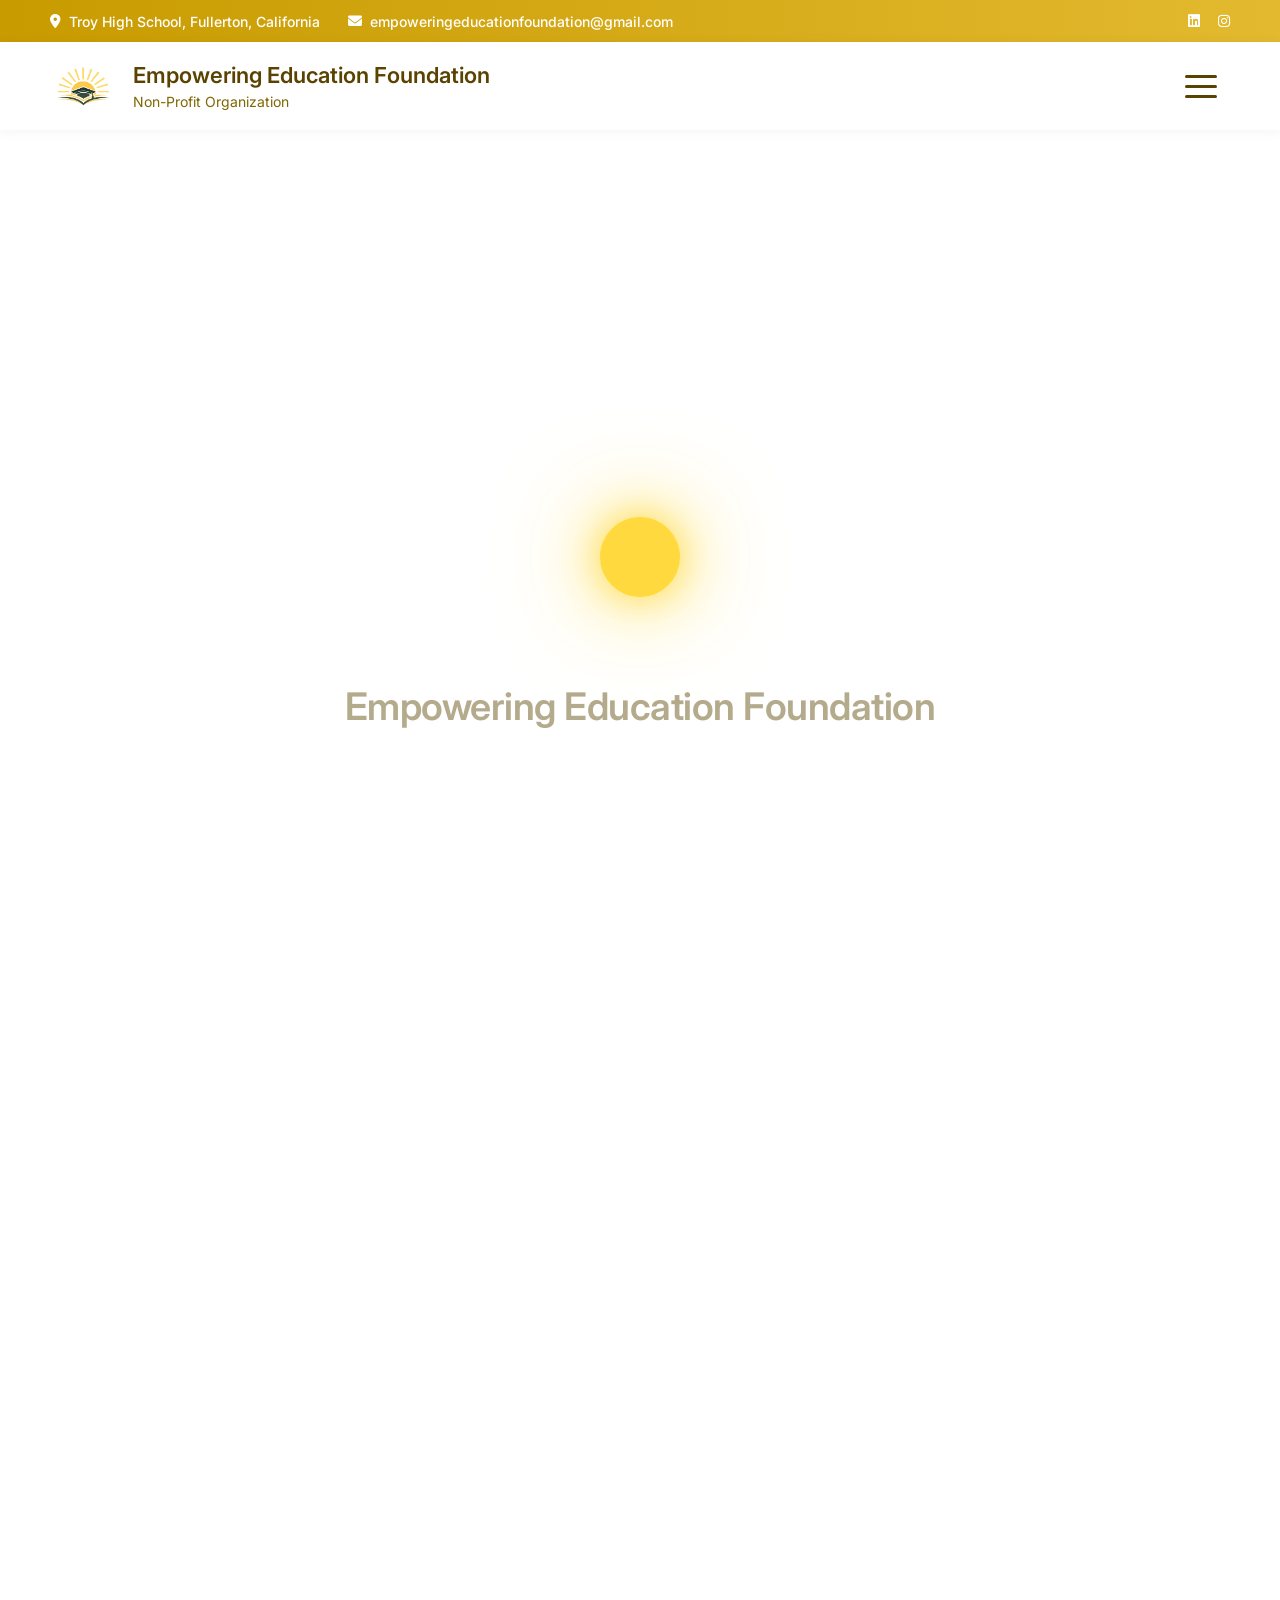
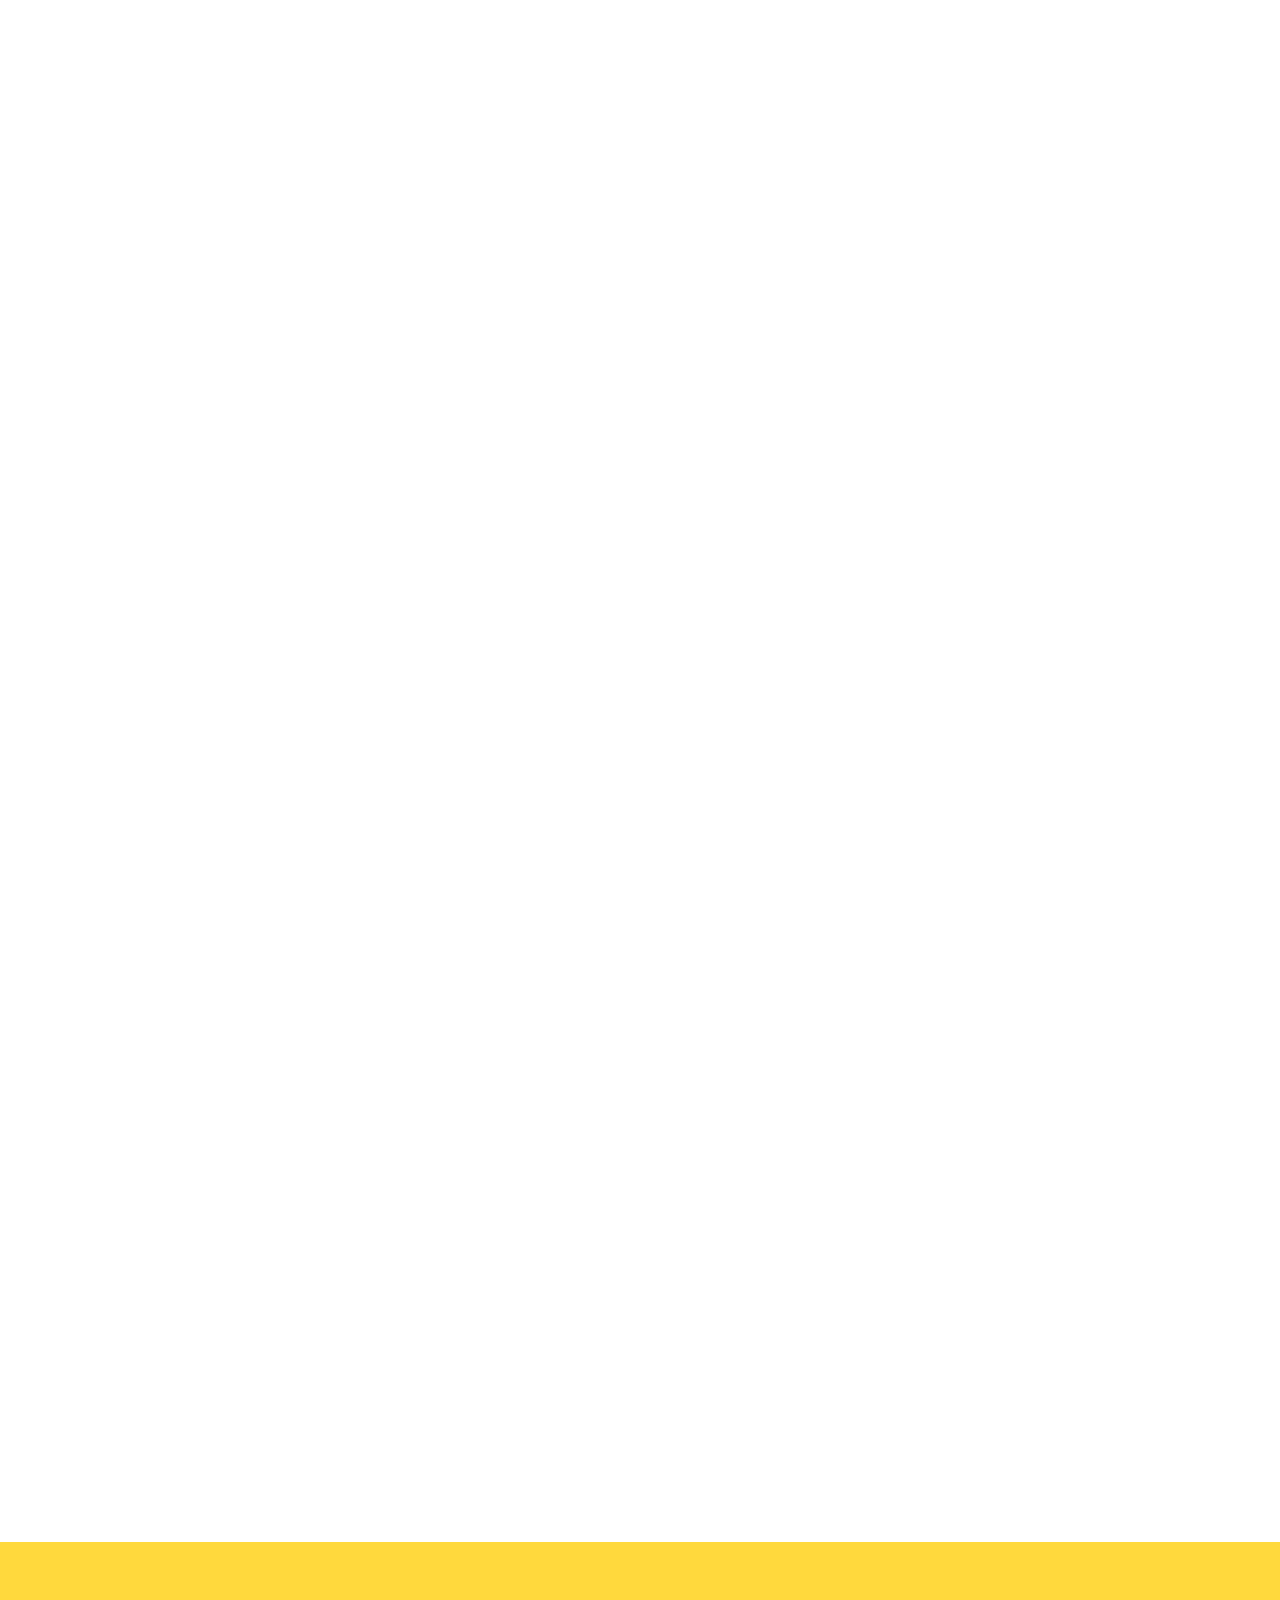
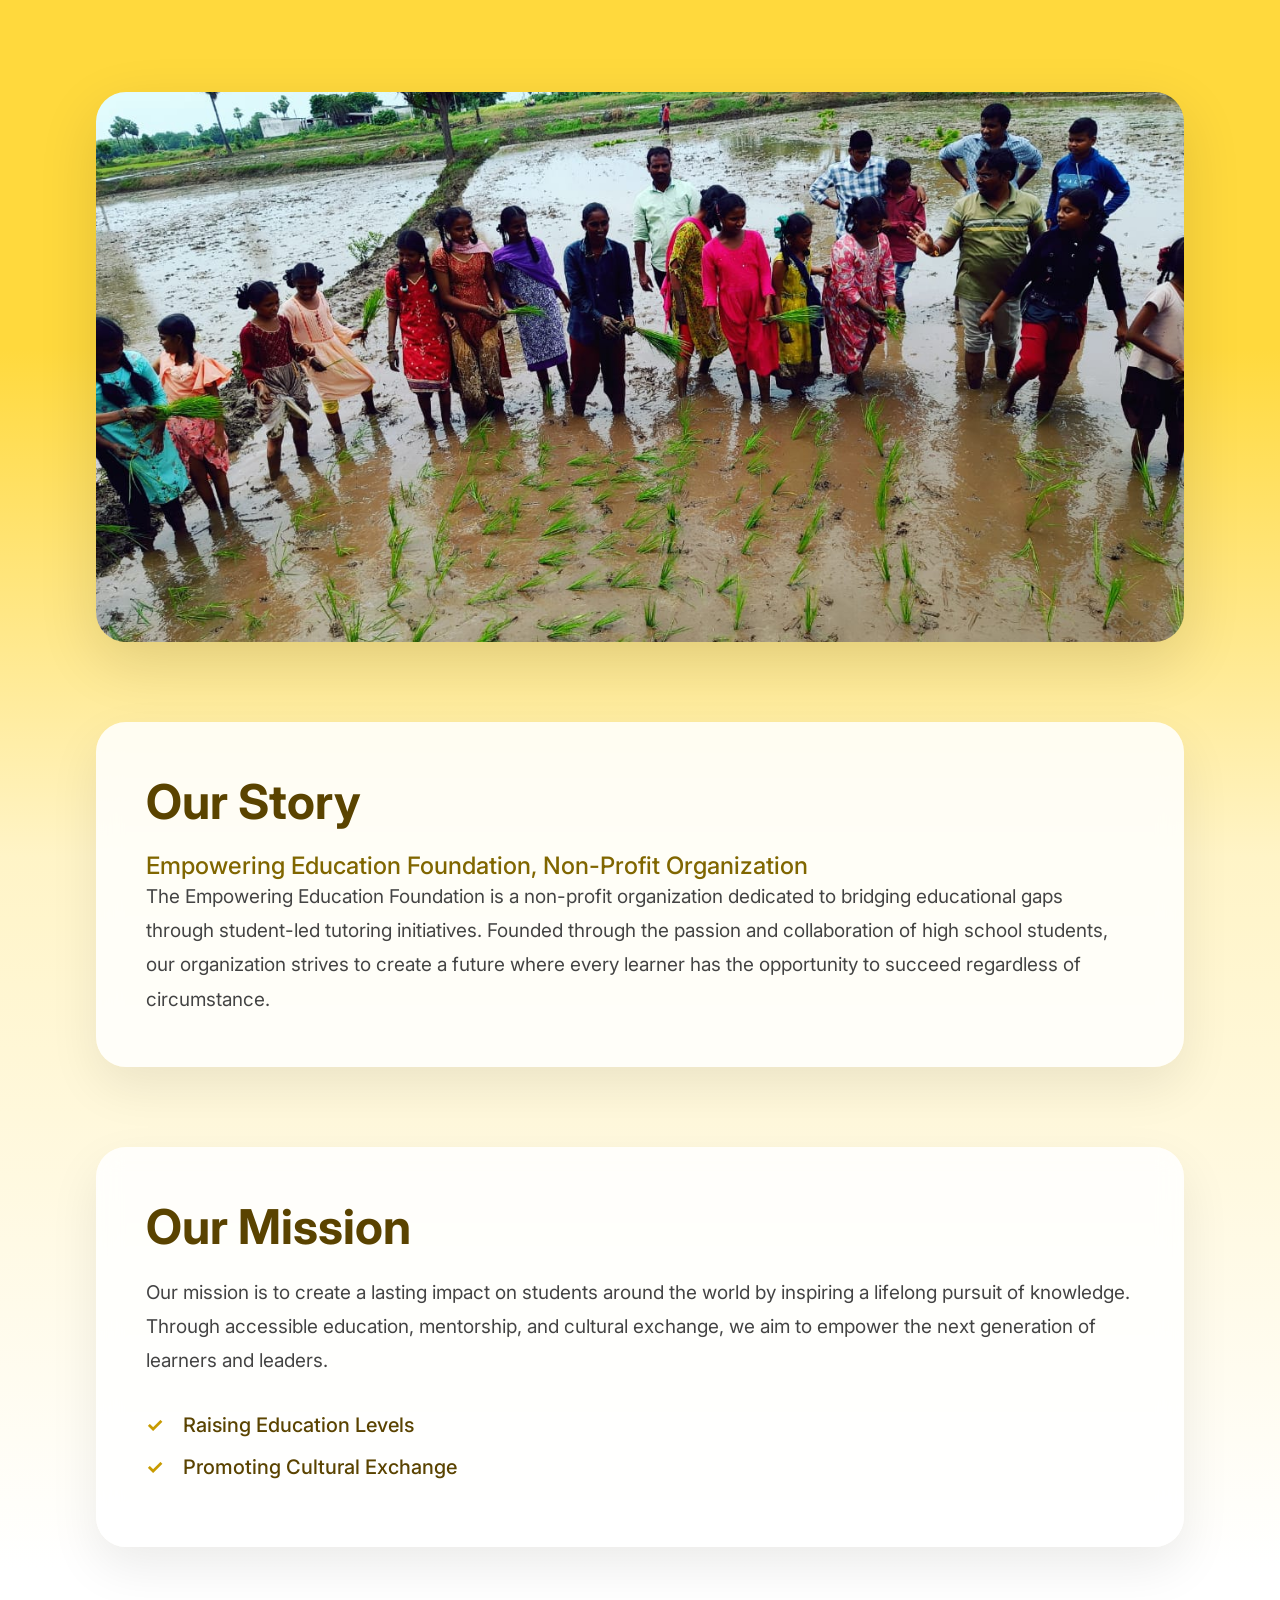
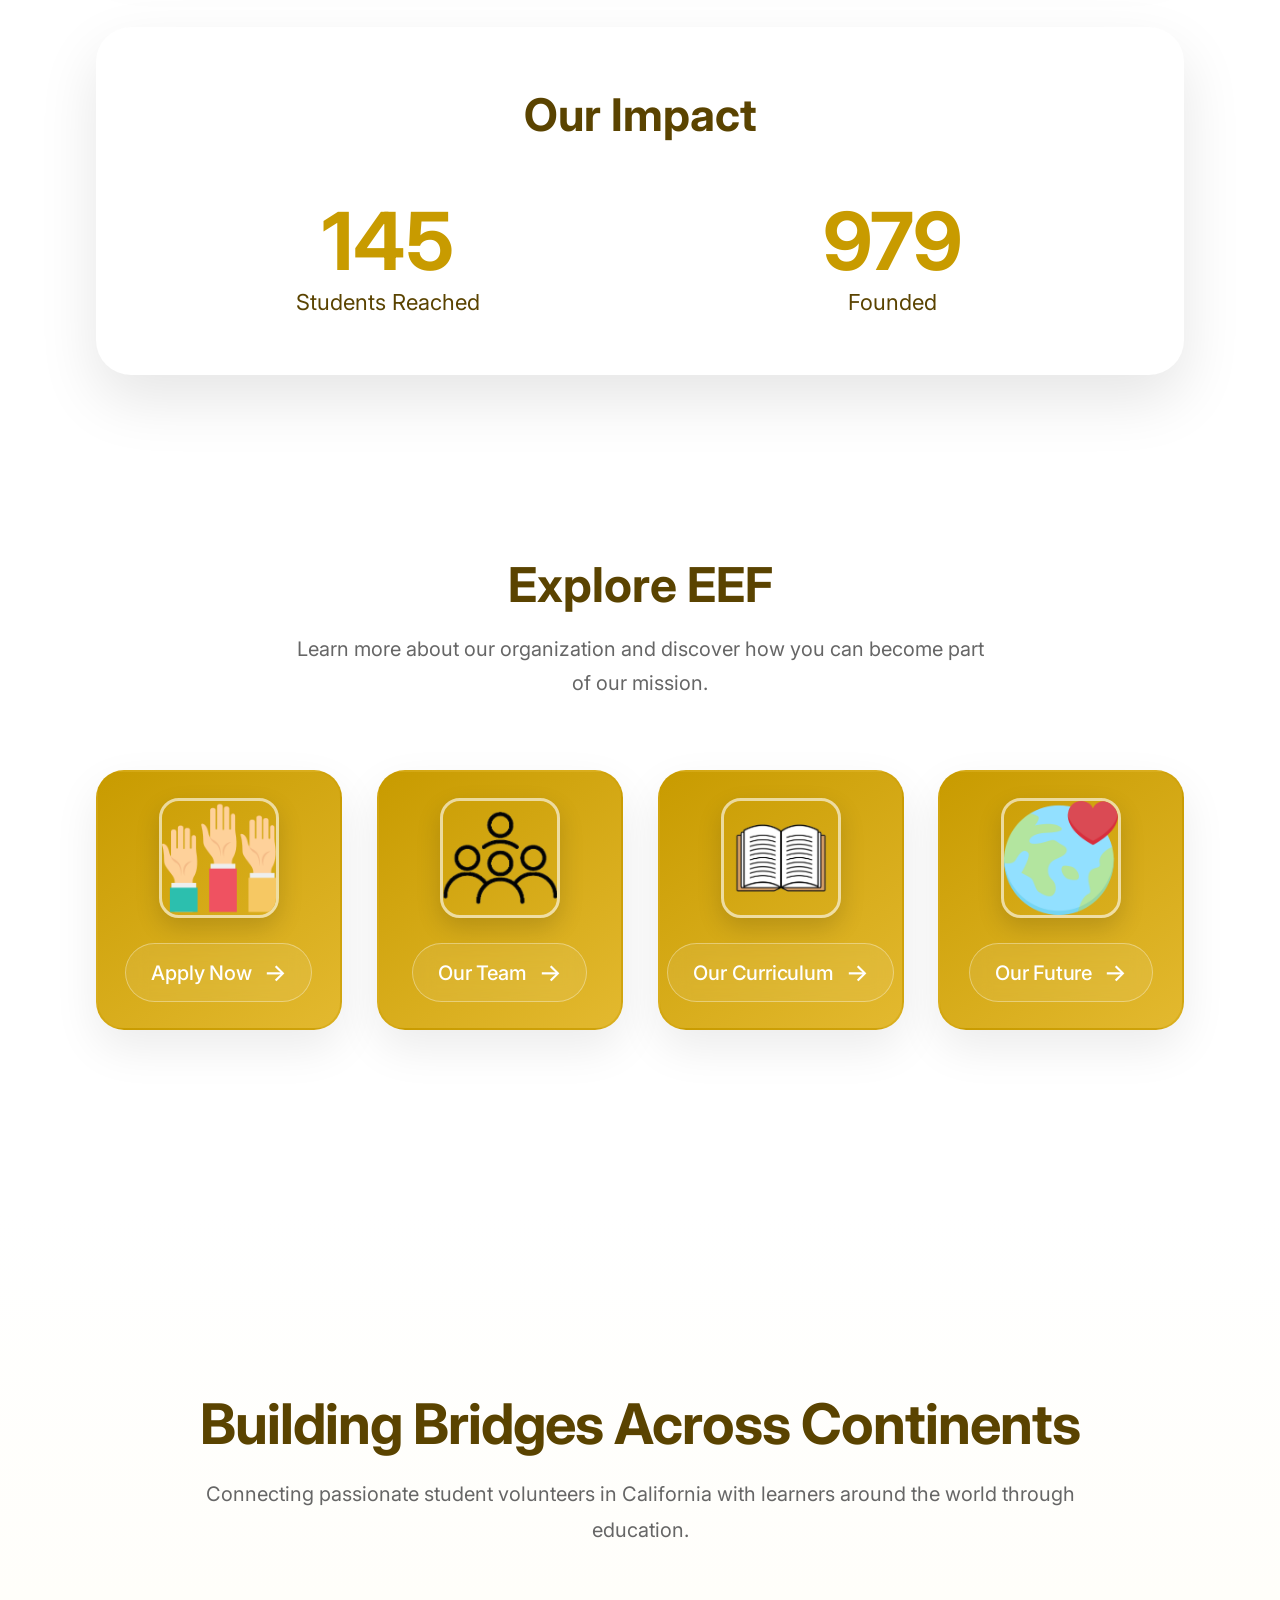
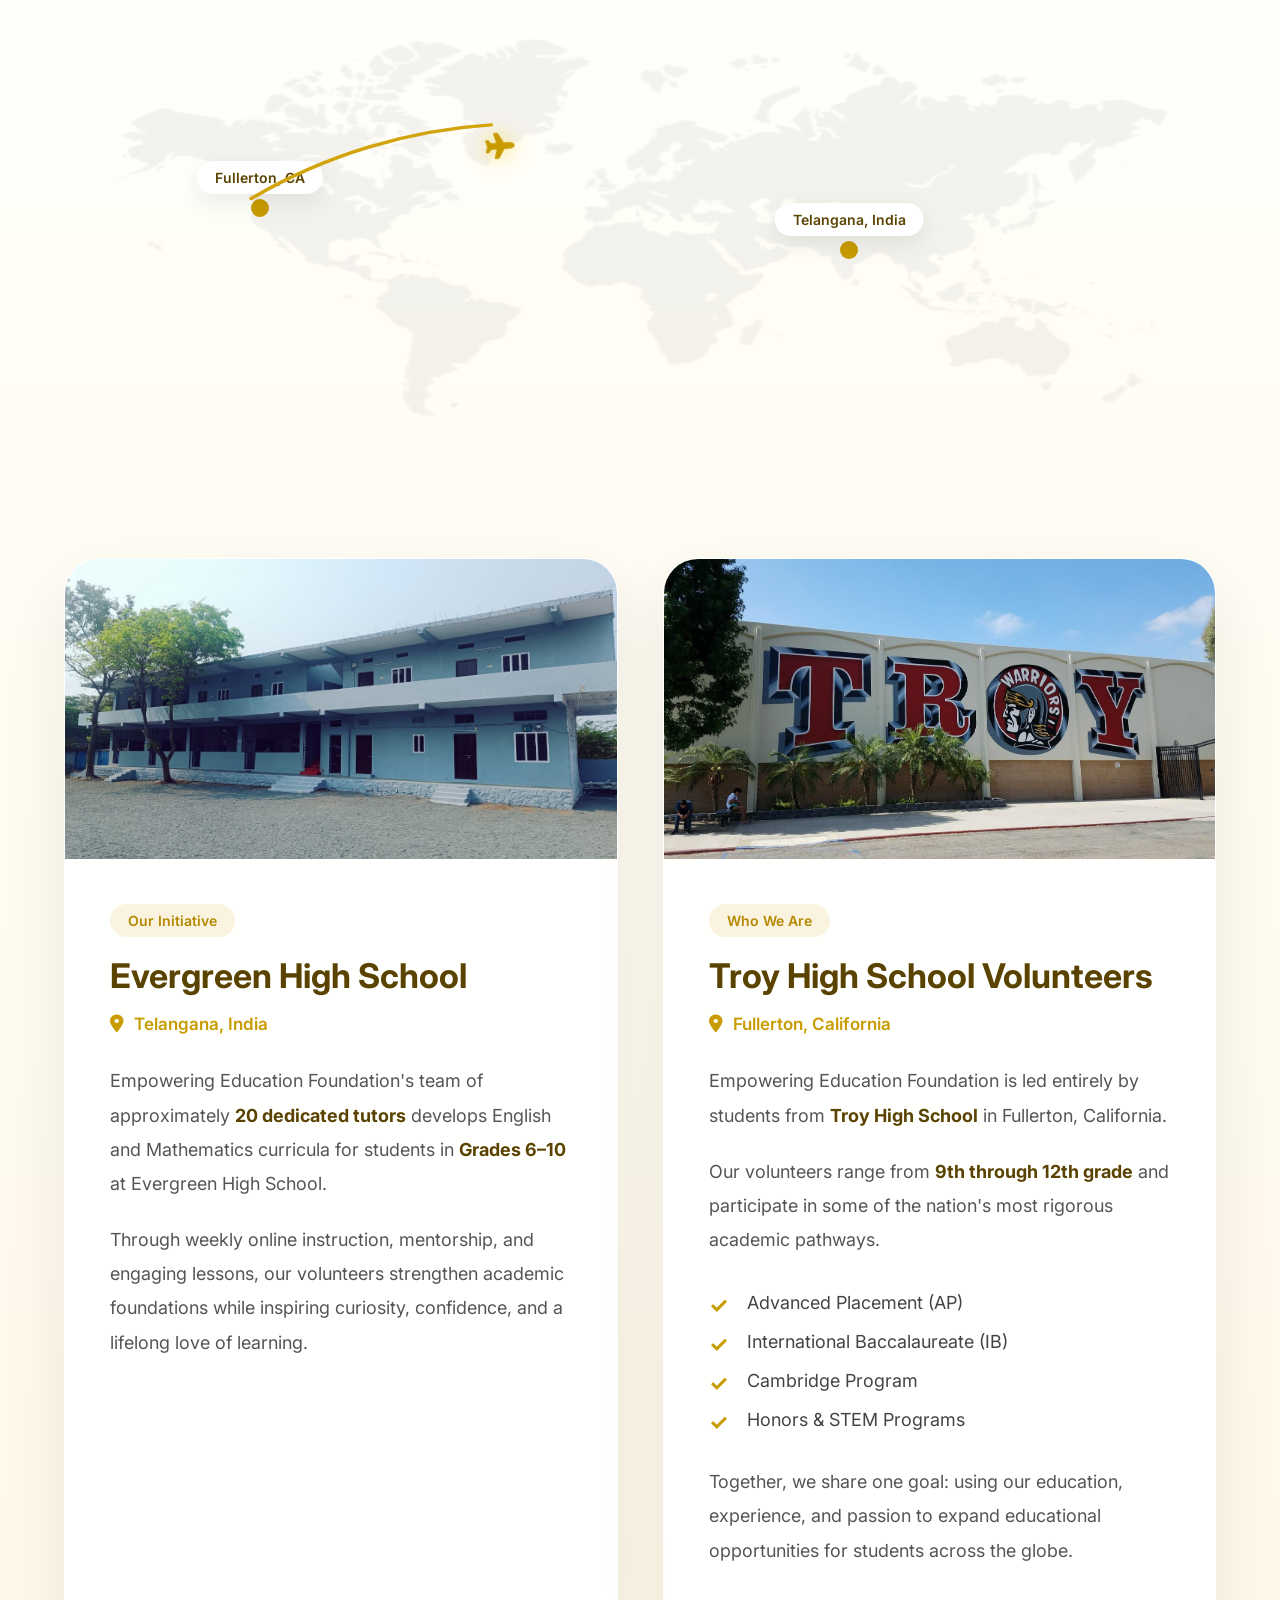
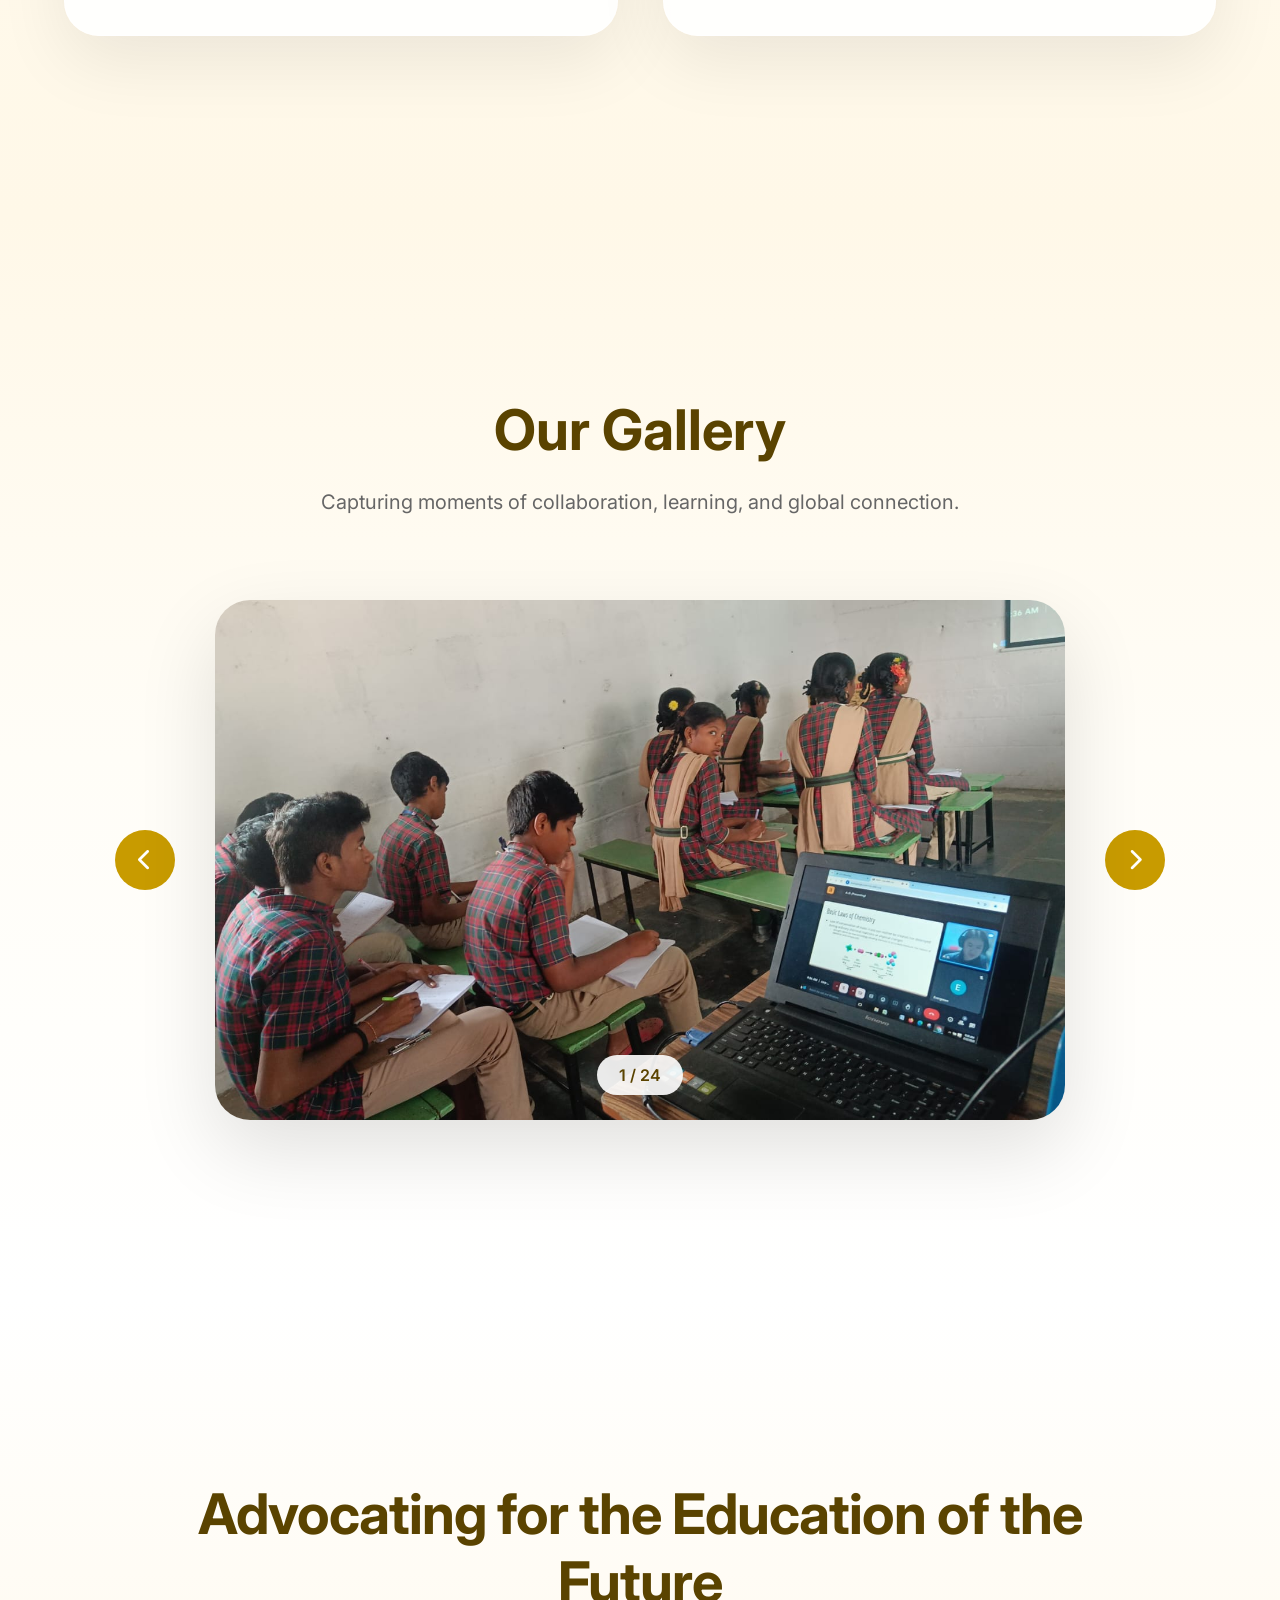
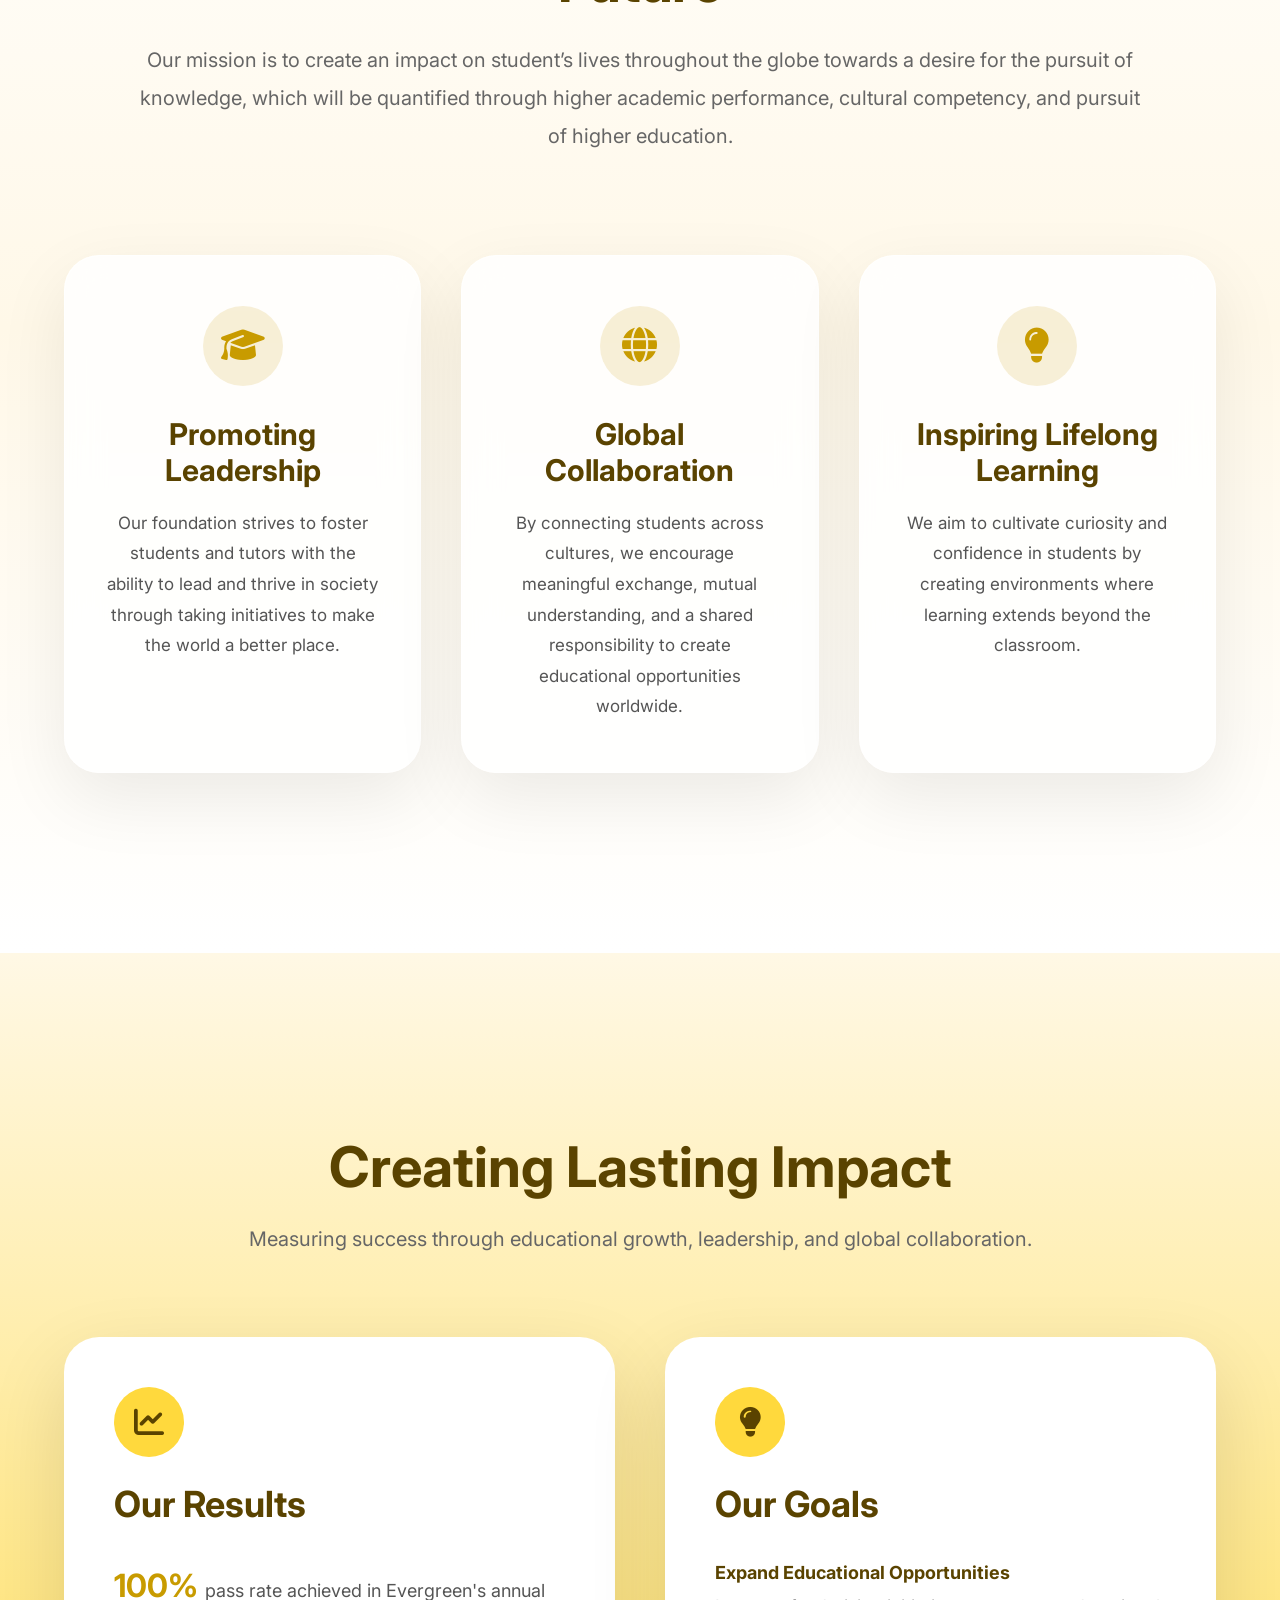
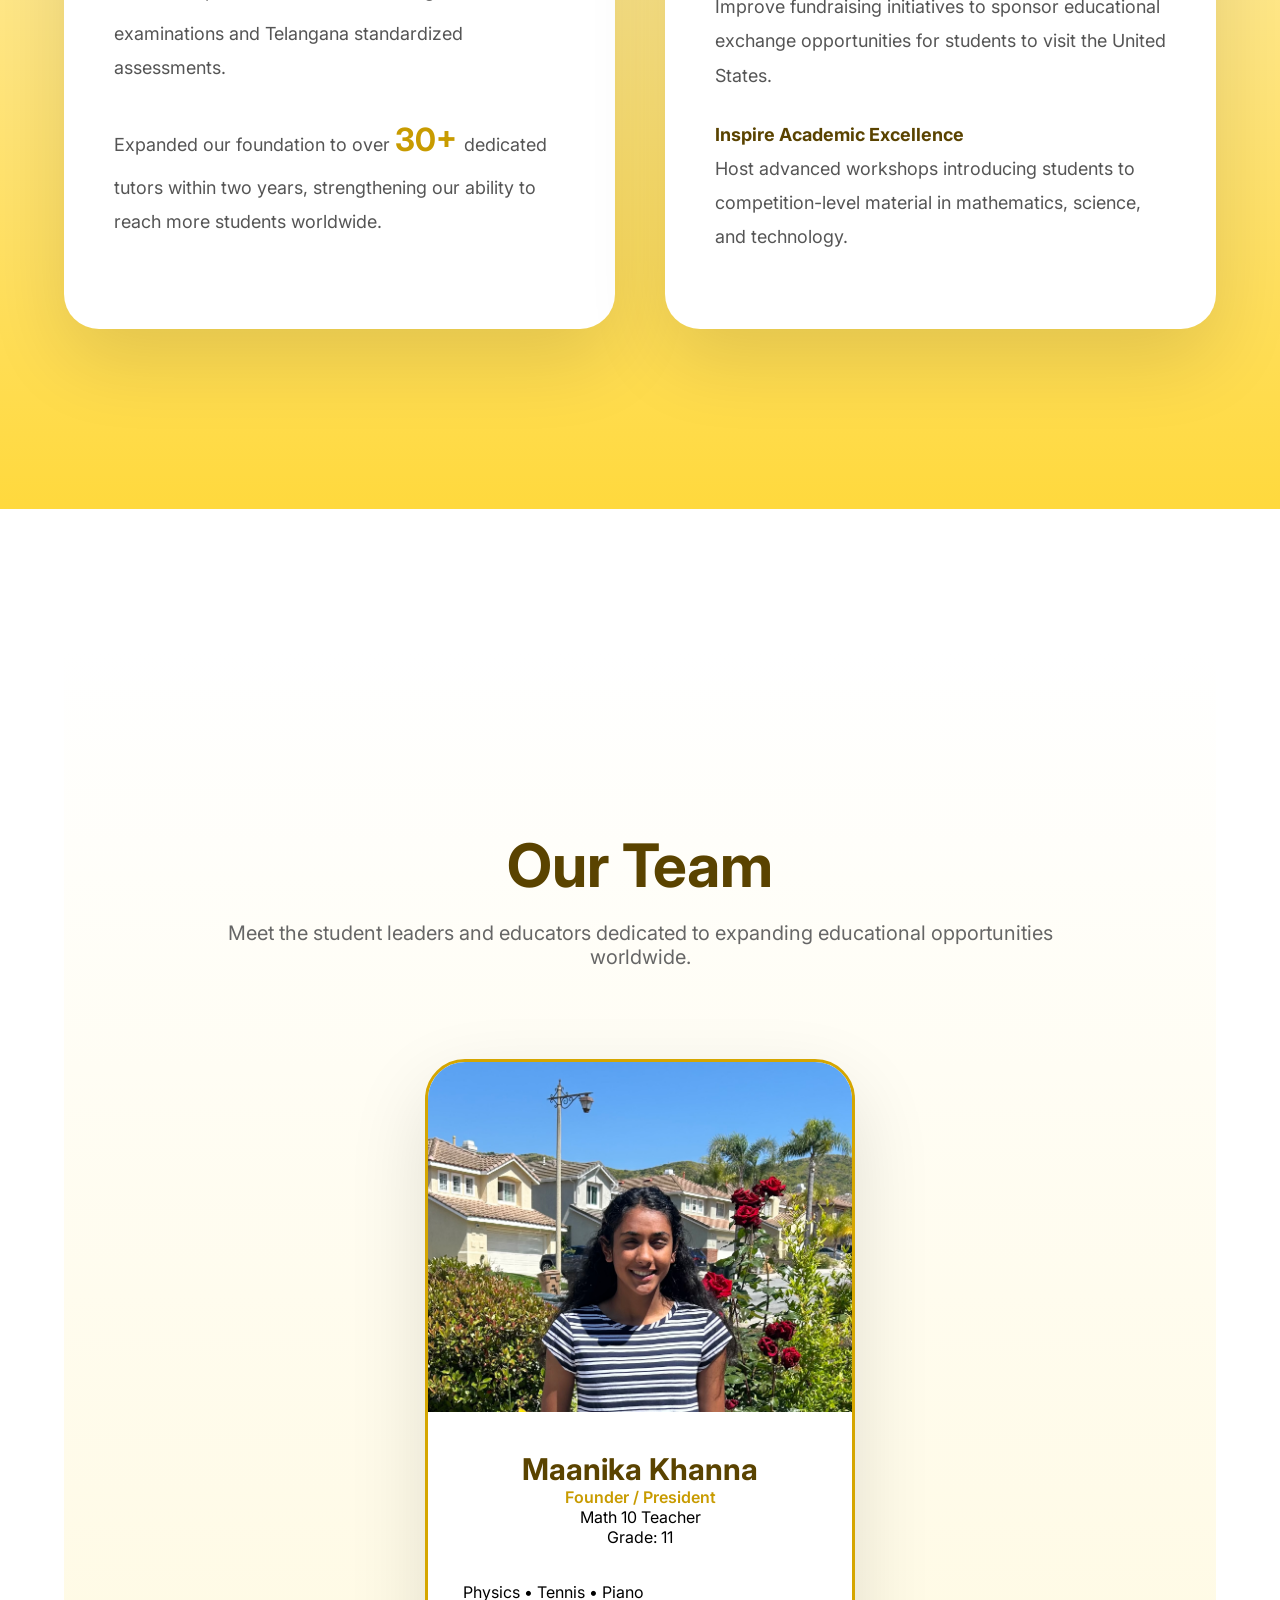
<file: index.html>
<!DOCTYPE html>
<html lang="en">

<head>

    <meta charset="UTF-8">
    <meta name="viewport" content="width=device-width, initial-scale=1.0">

    <title>
        Empowering Education Foundation
    </title>
    <link rel="icon" type="image/png" href="/assets/EEF_logo.png">
    <!-- CSS -->
    <link rel="stylesheet" href="css/style.css">

    <!-- Google Fonts -->
    <link rel="preconnect" href="https://fonts.googleapis.com">

    <link rel="preconnect" href="https://fonts.gstatic.com" crossorigin>

    <link
        href="https://fonts.googleapis.com/css2?family=Inter:wght@400;500;600;700&display=swap"
        rel="stylesheet">

    <!-- Font Awesome -->
    <link
        rel="stylesheet"
        href="https://cdnjs.cloudflare.com/ajax/libs/font-awesome/6.6.0/css/all.min.css">

</head>

<body>


    <!-- ==========================
         TOP CONTACT BAR
    =========================== -->

    <div class="top-bar">

        <div class="top-left">

            <a
                href="https://maps.google.com/?q=Troy High School, Fullerton, California"
                target="_blank"
                rel="noopener">

                <i class="fa-solid fa-location-dot"></i>

                Troy High School, Fullerton, California

            </a>


            <a
                href="mailto:empoweredufoundation@gmail.com">

                <i class="fa-solid fa-envelope"></i>

                empoweringeducationfoundation@gmail.com

            </a>

        </div>



        <div class="top-right">

            <a
                href="https://www.linkedin.com/company/empowering-education-foundation/"
                target="_blank"
                rel="noopener"
                aria-label="LinkedIn">

                <i class="fa-brands fa-linkedin"></i>

            </a>


            <a
                href="https://www.instagram.com/empoweringeducationfoundation/"
                target="_blank"
                rel="noopener"
                aria-label="Instagram">

                <i class="fa-brands fa-instagram"></i>

            </a>

        </div>

    </div>




    <!-- ==========================
         MAIN NAVIGATION
    =========================== -->

    <nav class="navbar">

        <div class="nav-brand">

            <img
                src="assets/EEF_logo.png"
                alt="EEF Logo"
                class="nav-logo">


            <div class="nav-title">

                <h1>
                    Empowering Education Foundation
                </h1>

                <p>
                    Non-Profit Organization
                </p>

            </div>

        </div>



        <button
            class="menu-toggle"
            aria-label="Open Navigation Menu">

            <span></span>
            <span></span>
            <span></span>

        </button>

    </nav>




    <!-- ==========================
         SIDE MENU
    =========================== -->

    <div class="menu-overlay">

        <ul>

            <li>
                <a href="index.html">
                    Home
                </a>
            </li>

            <li>
                <a href="about.html">
                    About
                </a>
            </li>

            <li>
                <a href="team.html">
                    Team
                </a>
            </li>

            <li>
                <a href="curriculum.html">
                    Curriculum
                </a>
            </li>

            <li>
                <a href="future.html">
                    Future
                </a>
            </li>

            <li>
                <a href="gallery.html">
                    Gallery
                </a>
            </li>

            <li>
                <a href="contact.html">
                    Contact Us
                </a>
            </li>

        </ul>

    </div>





    <!-- ==========================
         SUN REVEAL HERO
    =========================== -->

    <div class="scroll-container">

        <section class="hero">

            <div class="sun-container">

                <div class="sun">

                    <div class="sun-core"></div>

                    <div class="sun-rays"></div>

                </div>



                <div class="brand">

                    <img
                        class="logo"
                        src="assets/EEF_logo.png"
                        alt="EEF Logo">

                    <h1 class="brand-name">

                        Empowering Education Foundation

                    </h1>

                </div>

            </div>

        </section>

    </div>





    <!-- ==========================
         ABOUT SECTION
    =========================== -->

    <section class="about-section">

        <div class="about-container">
            <!-- FEATURE IMAGE -->

            <div class="about-image">

                <img
                    src="assets/eef_1.jpg"
                    alt="Empowering Education Foundation students"> 

            </div>


            <!-- OUR STORY -->

            <div class="info-card story-card">

                <h2>
                    Our Story
                </h2>

                <h3>
                    Empowering Education Foundation,
                    Non-Profit Organization
                </h3>

                <p>

                    The Empowering Education Foundation is a
                    non-profit organization dedicated to
                    bridging educational gaps through
                    student-led tutoring initiatives.

                    Founded through the passion and
                    collaboration of high school students,
                    our organization strives to create a
                    future where every learner has the
                    opportunity to succeed regardless of
                    circumstance.

                </p>

            </div>





            <!-- OUR MISSION -->

            <div class="info-card mission-card">

                <h2>
                    Our Mission
                </h2>

                <p>

                    Our mission is to create a lasting impact
                    on students around the world by inspiring
                    a lifelong pursuit of knowledge. Through
                    accessible education, mentorship, and
                    cultural exchange, we aim to empower the
                    next generation of learners and leaders.

                </p>


                <ul class="mission-list">

                    <li>
                        Raising Education Levels
                    </li>

                    <li>
                        Promoting Cultural Exchange
                    </li>

                </ul>

            </div>





            <!-- OUR IMPACT -->

            <div class="statistics-card">

                <h2>
                    Our Impact
                </h2>


                <div class="stat-grid">


                    <div class="stat">

                        <span
                            class="counter"
                            data-target="300">

                            0

                        </span>

                        <p>
                            Students Reached
                        </p>

                    </div>




                    <div class="stat">

                        <span
                            class="counter"
                            data-target="2024">

                            0

                        </span>

                        <p>
                            Founded
                        </p>

                    </div>


                </div>

            </div>


        </div>

    </section>
    <!-- ==========================
     EXPLORE CARDS
=========================== -->

<section class="explore-section">

    <div class="explore-header">

        <h2>Explore EEF</h2>

        <p>
            Learn more about our organization and discover
            how you can become part of our mission.
        </p>

    </div>

    <div class="explore-grid">

        <div class="explore-card left">

            <div class="card-inner">

                <div class="card-front">

                    <img
                        src="assets/EEF_logo.png"
                        alt="EEF Logo">

                </div>

                <div class="card-back">

                    <img
                        src="assets/apply.png"
                        alt="Apply Now">

                    <a href="contact.html">
                        Apply Now
                    </a>

                </div>

            </div>

        </div>



        <div class="explore-card right">

            <div class="card-inner">

                <div class="card-front">

                    <img
                        src="assets/EEF_logo.png"
                        alt="EEF Logo">

                </div>

                <div class="card-back">

                    <img
                        src="assets/team.png"
                        alt="Our Team">

                    <a href="team.html">
                        Our Team
                    </a>

                </div>

            </div>

        </div>



        <div class="explore-card left">

            <div class="card-inner">

                <div class="card-front">

                    <img
                        src="assets/EEF_logo.png"
                        alt="EEF Logo">

                </div>

                <div class="card-back">

                    <img
                        src="assets/curriculum.png"
                        alt="Our Curriculum">

                    <a href="curriculum.html">
                        Our Curriculum
                    </a>

                </div>

            </div>

        </div>



        <div class="explore-card right">

            <div class="card-inner">

                <div class="card-front">

                    <img
                        src="assets/EEF_logo.png"
                        alt="EEF Logo">

                </div>

                <div class="card-back">

                    <img
                        src="assets/future.png"
                        alt="Our Future">

                    <a href="future.html">
                        Our Future
                    </a>

                </div>
            </div>

        </div>

    </div>

</section>
<!-- ==========================
     OUR INITIATIVES
=========================== -->

<section class="initiatives-section">

    <div class="initiatives-header">

        <h2>
            Building Bridges Across Continents
        </h2>

        <p>
            Connecting passionate student volunteers in California
            with learners around the world through education.
        </p>

    </div>


    <!-- =====================================
         WORLD CONNECTION MAP
    ====================================== -->

    <div class="connection-map">

        <img
            src="assets/world-map.png"
            alt="World Map"
            class="world-map">


        <!-- California -->

        <div class="usa-point">

            <span class="point-label">
                Fullerton, CA
            </span>

        </div>


        <!-- India -->

        <div class="india-point">

            <span class="point-label">
                Telangana, India
            </span>

        </div>


        <!-- Flight Path -->

        <svg
            class="flight-svg"
            viewBox="0 0 1200 500"
            preserveAspectRatio="none">

        <path
            id="flightPath"
            d="
                M204 215
                C400 80,
                650 100,
                804 265
            ">
        </path>

        </svg>


        <!-- Plane -->

        <div class="plane">

            <i class="fa-solid fa-plane"></i>

        </div>

    </div>





    <div class="initiative-grid">


        <!-- =====================================
             EVERGREEN HIGH SCHOOL
        ====================================== -->

        <div class="initiative-card">

            <img
                src="assets/evergreen.jpg"
                alt="Evergreen High School"
                class="initiative-image">


            <div class="initiative-content">

                <span class="initiative-tag">
                    Our Initiative
                </span>


                <h3>
                    Evergreen High School
                </h3>


                <div class="location">

                    <i class="fa-solid fa-location-dot"></i>

                    Telangana, India

                </div>


                <p>

                    Empowering Education Foundation's team of
                    approximately
                    <strong>20 dedicated tutors</strong>
                    develops English and Mathematics curricula
                    for students in
                    <strong>Grades 6–10</strong>
                    at Evergreen High School.

                </p>


                <p>

                    Through weekly online instruction,
                    mentorship, and engaging lessons,
                    our volunteers strengthen academic
                    foundations while inspiring curiosity,
                    confidence, and a lifelong love
                    of learning.

                </p>

            </div>

        </div>





        <!-- =====================================
             WHO WE ARE
        ====================================== -->

        <div class="initiative-card">

            <img
                src="assets/troy.jpg"
                alt="Troy High School"
                class="initiative-image">


            <div class="initiative-content">

                <span class="initiative-tag">
                    Who We Are
                </span>


                <h3>
                    Troy High School Volunteers
                </h3>


                <div class="location">

                    <i class="fa-solid fa-location-dot"></i>

                    Fullerton, California

                </div>


                <p>

                    Empowering Education Foundation is led
                    entirely by students from
                    <strong>Troy High School</strong>
                    in Fullerton, California.

                </p>


                <p>

                    Our volunteers range from
                    <strong>9th through 12th grade</strong>
                    and participate in some of the nation's
                    most rigorous academic pathways.

                </p>


                <ul class="initiative-list">

                    <li>
                        Advanced Placement (AP)
                    </li>

                    <li>
                        International Baccalaureate (IB)
                    </li>

                    <li>
                        Cambridge Program
                    </li>

                    <li>
                        Honors & STEM Programs
                    </li>

                </ul>


                <p>

                    Together, we share one goal:
                    using our education, experience,
                    and passion to expand educational
                    opportunities for students across
                    the globe.

                </p>

            </div>

        </div>


    </div>

</section>

<!-- ==========================
     OUR GALLERY
=========================== -->

<section class="gallery-section">


    <div class="gallery-header">

        <h2>
            Our Gallery
        </h2>

        <p>
            Capturing moments of collaboration,
            learning, and global connection.
        </p>

    </div>



    <div class="gallery-container">


        <button class="gallery-btn prev-btn">
            <i class="fa-solid fa-chevron-left"></i>
        </button>



        <div class="gallery-image-wrapper">


            <img
                id="galleryImage"
                src="assets/gallery/ClassImage1.jpg"
                alt="EEF Classroom"
            >


            <div class="gallery-counter">

                <span id="galleryCurrent">
                    1
                </span>

                /

                <span>
                    24
                </span>

            </div>


        </div>




        <button class="gallery-btn next-btn">
            <i class="fa-solid fa-chevron-right"></i>
        </button>



    </div>


</section>

<!-- ==========================
     OUR CAUSES
=========================== -->

<section class="causes-section">


    <div class="causes-header">

        <h2>
            Advocating for the Education of the Future
        </h2>


        <p>
            Our mission is to create an impact on student’s
            lives throughout the globe towards a desire for
            the pursuit of knowledge, which will be quantified
            through higher academic performance, cultural
            competency, and pursuit of higher education.
        </p>

    </div>




    <div class="causes-container">



        <div class="cause-card">


            <div class="cause-icon">

                <i class="fa-solid fa-graduation-cap"></i>

            </div>


            <h3>
                Promoting Leadership
            </h3>


            <p>
                Our foundation strives to foster students
                and tutors with the ability to lead and thrive
                in society through taking initiatives to make
                the world a better place.
            </p>


        </div>





        <div class="cause-card">


            <div class="cause-icon">

                <i class="fa-solid fa-globe"></i>

            </div>


            <h3>
                Global Collaboration
            </h3>


            <p>
                By connecting students across cultures,
                we encourage meaningful exchange,
                mutual understanding, and a shared
                responsibility to create educational
                opportunities worldwide.
            </p>


        </div>





        <div class="cause-card">


            <div class="cause-icon">

                <i class="fa-solid fa-lightbulb"></i>

            </div>


            <h3>
                Inspiring Lifelong Learning
            </h3>


            <p>
                We aim to cultivate curiosity and
                confidence in students by creating
                environments where learning extends
                beyond the classroom.
            </p>


        </div>



    </div>


</section>

<!-- ==========================
     RESULTS & GOALS
=========================== -->

<section class="results-section">


    <div class="results-header">

        <h2>
            Creating Lasting Impact
        </h2>

        <p>
            Measuring success through educational growth,
            leadership, and global collaboration.
        </p>

    </div>




    <div class="results-container">


        <!-- RESULTS -->

        <div class="results-card results-left">


            <div class="result-icon">
                <i class="fa-solid fa-chart-line"></i>
            </div>


            <h3>
                Our Results
            </h3>



            <div class="typing-content">

                <p>
                    <span class="highlight-number">
                        100%
                    </span>
                    pass rate achieved in Evergreen's
                    annual examinations and Telangana
                    standardized assessments.
                </p>


                <p>
                    Expanded our foundation to over
                    <span class="highlight-number">
                        30+
                    </span>
                    dedicated tutors within two years,
                    strengthening our ability to reach
                    more students worldwide.
                </p>


            </div>



        </div>







        <!-- GOALS -->

        <div class="results-card results-right">


            <div class="result-icon">
                <i class="fa-solid fa-lightbulb"></i>
            </div>



            <h3>
                Our Goals
            </h3>



            <div class="typing-content">


                <p>

                    <strong>
                        Expand Educational Opportunities
                    </strong>

                    <br>

                    Improve fundraising initiatives to
                    sponsor educational exchange opportunities
                    for students to visit the United States.

                </p>



                <p>

                    <strong>
                        Inspire Academic Excellence
                    </strong>

                    <br>

                    Host advanced workshops introducing
                    students to competition-level material
                    in mathematics, science, and technology.

                </p>


            </div>


        </div>



    </div>


</section>
<!-- ==========================
     OUR TEAM
=========================== -->

<section class="team-section">


<div class="team-header">

    <h2>
        Our Team
    </h2>

    <p>
        Meet the student leaders and educators
        dedicated to expanding educational
        opportunities worldwide.
    </p>

</div>



<!-- PRESIDENT -->

<div class="leadership-card president-card">


    <img
        src="assets/team/TMaanikaK.jpg"
        class="team-image"
        alt="Maanika Khanna">


    <div class="team-info">

        <h3>
            Maanika Khanna
        </h3>

        <span>
            Founder / President
        </span>


        <p>
            Math 10 Teacher
        </p>


        <p>
            Grade: 11
        </p>


        <div class="hobbies">

            Physics • Tennis • Piano

        </div>


    </div>


</div>





<!-- VICE PRESIDENTS -->

<div class="vp-grid">


<div class="leadership-card vp-card">


<img
src="assets/team/TSophieL.jpg"
class="team-image">


<div class="team-info">

<h3>
Sophie Li
</h3>

<span>
Vice President
</span>

<p>
Math 10 Teacher
</p>

<p>
Grade: 11
</p>

<div class="hobbies">
Piano • Chemistry • Basketball
</div>

</div>

</div>





<div class="leadership-card vp-card">


<img
src="assets/team/TPierreY.jpg"
class="team-image">


<div class="team-info">

<h3>
Pierre Yeh
</h3>

<span>
Vice President
</span>

<p>
Math 7 Teacher
</p>

<p>
Grade: 11
</p>


<div class="hobbies">
Flying • Biking • Saxophone
</div>

</div>


</div>


</div>








<!-- TEAM GRID -->


<div class="team-grid">


<!-- Elise -->

<div class="member-card">

<img src="assets/team/TEliseK.jpg">


<h3>
Elise Kim
</h3>

<span>
Secretary / English 7 Teacher
</span>

<p>
Grade: 12
</p>

<p>
Reading • Cooking • Violin
</p>

</div>





<!-- Repeat cards -->


<div class="member-card">

<img src="assets/team/TSimranG.jpg">

<h3>
Simran Gill
</h3>

<span>
Math 6 Teacher
</span>

<p>
Grade: 11
</p>

<p>
Basketball • Reading • Math
</p>

</div>





<div class="member-card">

<img src="assets/team/THoldenC.png">

<h3>
Holden Chao
</h3>

<span>
English 10 Teacher
</span>

<p>
Grade: 10
</p>

<p>
Soccer • Biking • Running
</p>

</div>





<div class="member-card">

<img src="assets/team/TAyseA.jpg">

<h3>
Ayse Ates
</h3>

<span>
English 8 Teacher
</span>

<p>
Grade: 10
</p>

<p>
Volleyball • Baking • Audiobooks
</p>

</div>





<div class="member-card">

<img src="assets/team/Alyssa.png" width="200" height="300" alt="Logo">

<h3>
Alyssa Chen
</h3>

<span>
Math 9 Teacher
</span>

<p>
Grade: 12
</p>

<p>
Running • Journaling • Singing
</p>

</div>




<div class="member-card">

<img src="assets/team/incognito.png">

<h3>
Audrey Donn
</h3>

<span>
Math 9 Teacher
</span>

<p>
Grade: 12
</p>

<p>
Puzzles • Reading • Crosswords
</p>

</div>





<div class="member-card">

<img src="assets/team/TAnshuG.png">

<h3>
Anshu Gowda
</h3>

<span>
English 6 Teacher
</span>

<p>
Grade: 10
</p>

<p>
Volleyball • Reading • Dance
</p>

</div>



</div>


</section>


<!-- ==========================
     VOLUNTEER SECTION
=========================== -->

<section class="volunteer-section">


    <div class="volunteer-container">



        <!-- LEFT: FORM -->

        <div class="volunteer-form-card">


            <h2>
                Become a Volunteer Today
            </h2>


            <p class="volunteer-subtitle">
                Join Empowering Education Foundation
                and make a global impact through education.
            </p>



            <form
                id="volunteer-form"
            >


                <input
                    type="text"
                    name="name"
                    placeholder="Name"
                    required
                >



                <input
                    type="email"
                    name="email"
                    placeholder="Email"
                    required
                >



                <input
                    type="text"
                    name="subject"
                    placeholder="Subject"
                    required
                >



                <label class="file-upload">

                    Upload your CV

                    <input
                        type="file"
                        name="cv"
                    >

                </label>




                <textarea
                    name="comment"
                    placeholder="Comment (Optional)"
                    rows="5">
                </textarea>



                <button type="submit">

                    Submit

                </button>


            </form>


        </div>





        <!-- RIGHT: INFORMATION -->

        <div class="volunteer-info">



            <img
                src="assets/gallery/ClassImage1.jpg"
                alt="Students teaching"
                class="volunteer-image"
            >





            <div class="volunteer-text">


                <h2>
                    About Volunteering
                </h2>



                <p>

                    Volunteering with
                    Empowering Education Foundation
                    is a great way to obtain community
                    service hours from the comfort of
                    your home.

                </p>


                <p>

                    Volunteers are required to teach
                    for <strong>45 minutes a week</strong>
                    on a desired day of their preference
                    and create curriculum for each week.

                </p>



            </div>



        </div>



    </div>


</section>
<!-- ==========================
     GET IN TOUCH
=========================== -->


<section class="contact-section">


    <div class="contact-container">



        <!-- DIRECTOR -->

        <div class="director-card">


            <img
                src="assets/team/TMaanikaK.jpg"
                alt="Maanika Khanna"
                class="director-image"
            >



            <div class="director-info">


                <h2>
                    Maanika Khanna
                </h2>


                <p class="director-role">

                    Empowering Education Foundation
                    Director

                </p>


            </div>


        </div>






        <!-- CONTACT INFORMATION -->


        <div class="contact-card">


            <h2>
                Get in Touch
            </h2>



            <div class="contact-details">



                <div class="contact-item">

                    <i class="fa-solid fa-school"></i>

                    <span>
                        Troy High School
                    </span>

                </div>





                <div class="contact-item">

                    <i class="fa-solid fa-phone"></i>

                    <span>
                        000-000-0000
                    </span>

                </div>





                <div class="contact-item">

                    <i class="fa-solid fa-envelope"></i>

                    <span>
                        empoweringeducationfoundation@gmail.com
                    </span>

                </div>




            </div>





            <a
            href="https://maps.google.com/?q=Troy+High+School+Fullerton+CA"
            target="_blank"
            class="direction-button">

                <i class="fa-solid fa-location-dot"></i>

                Get Directions

            </a>



        </div>




    </div>


</section>

<!-- ==========================
     CONTACT FORM
=========================== -->


<section class="contact-form-section">


    <div class="contact-form-container">


        <div class="form-header">

            <h2>
                Contact Form
            </h2>

            <p>
                Have questions or want to learn more?
                Reach out to us and our team will respond.
            </p>

        </div>



        <form id="contactForm">



            <div class="form-row">


                <input
                    type="text"
                    id="firstName"
                    placeholder="First Name"
                    required
                >



                <input
                    type="text"
                    id="lastName"
                    placeholder="Last Name"
                    required
                >


            </div>





            <input
                type="email"
                id="contactEmail"
                placeholder="Email Address"
                required
            >






            <textarea
                id="message"
                placeholder="What can we help you?"
                rows="6"
                required>
            </textarea>





            <button type="submit">

                Send Message

                <i class="fa-solid fa-paper-plane"></i>

            </button>


        </form>





        <div class="email-option">

            <p>
                Or, you can directly email us:
            </p>


            <a href="mailto:empoweringeducationfoundation@gmail.com">

                empoweringeducationfoundation@gmail.com

            </a>

        </div>



    </div>


</section>

<!-- ==========================
     FOOTER
=========================== -->

<footer class="footer">


    <div class="footer-container">



        <!-- BRAND -->

        <div class="footer-brand">


            <img
                src="assets/EEF_logo.png"
                alt="EEF Logo"
                class="footer-logo"
            >


            <h2>
                Empowering Education Foundation
            </h2>


            <p>
                Bridging educational gaps through
                student-led tutoring initiatives.
            </p>


        </div>






        <!-- QUICK LINKS -->

        <div class="footer-links">


            <h3>
                Quick Links
            </h3>


            <a href="index.html">
                Home
            </a>


            <a href="about.html">
                About
            </a>


            <a href="team.html">
                Team
            </a>


            <a href="curriculum.html">
                Curriculum
            </a>


            <a href="future.html">
                Future
            </a>


            <a href="gallery.html">
                Gallery
            </a>


        </div>







        <!-- CONTACT -->

        <div class="footer-contact">


            <h3>
                Contact Us
            </h3>


            <p>
                <i class="fa-solid fa-location-dot"></i>
                Fullerton, California
            </p>



            <p>

                <i class="fa-solid fa-envelope"></i>

                empoweringeducationfoundation@gmail.com

            </p>



            <p>

                <i class="fa-solid fa-phone"></i>

                000-000-0000

            </p>



        </div>







        <!-- SOCIAL -->

        <div class="footer-social">


            <h3>
                Follow Us
            </h3>


            <div class="social-icons">


           <a
               href="https://www.linkedin.com/company/empowering-education-foundation/"
               target="_blank"
               rel="noopener"
               aria-label="LinkedIn">


               <i class="fa-brands fa-linkedin"></i>


           </a>




           <a
               href="https://www.instagram.com/empoweringeducationfoundation/"
               target="_blank"
               rel="noopener"
               aria-label="Instagram">


               <i class="fa-brands fa-instagram"></i>


           </a>


            </div>


        </div>



    </div>






    <div class="footer-bottom">


        <p>
            © 2026 Empowering Education Foundation.
            All Rights Reserved.
        </p>


    </div>



</footer>
<!-- JavaScript -->

<script src="js/navigation.js"></script>
<script src="js/main.js"></script>

</body>

</html>
</file>
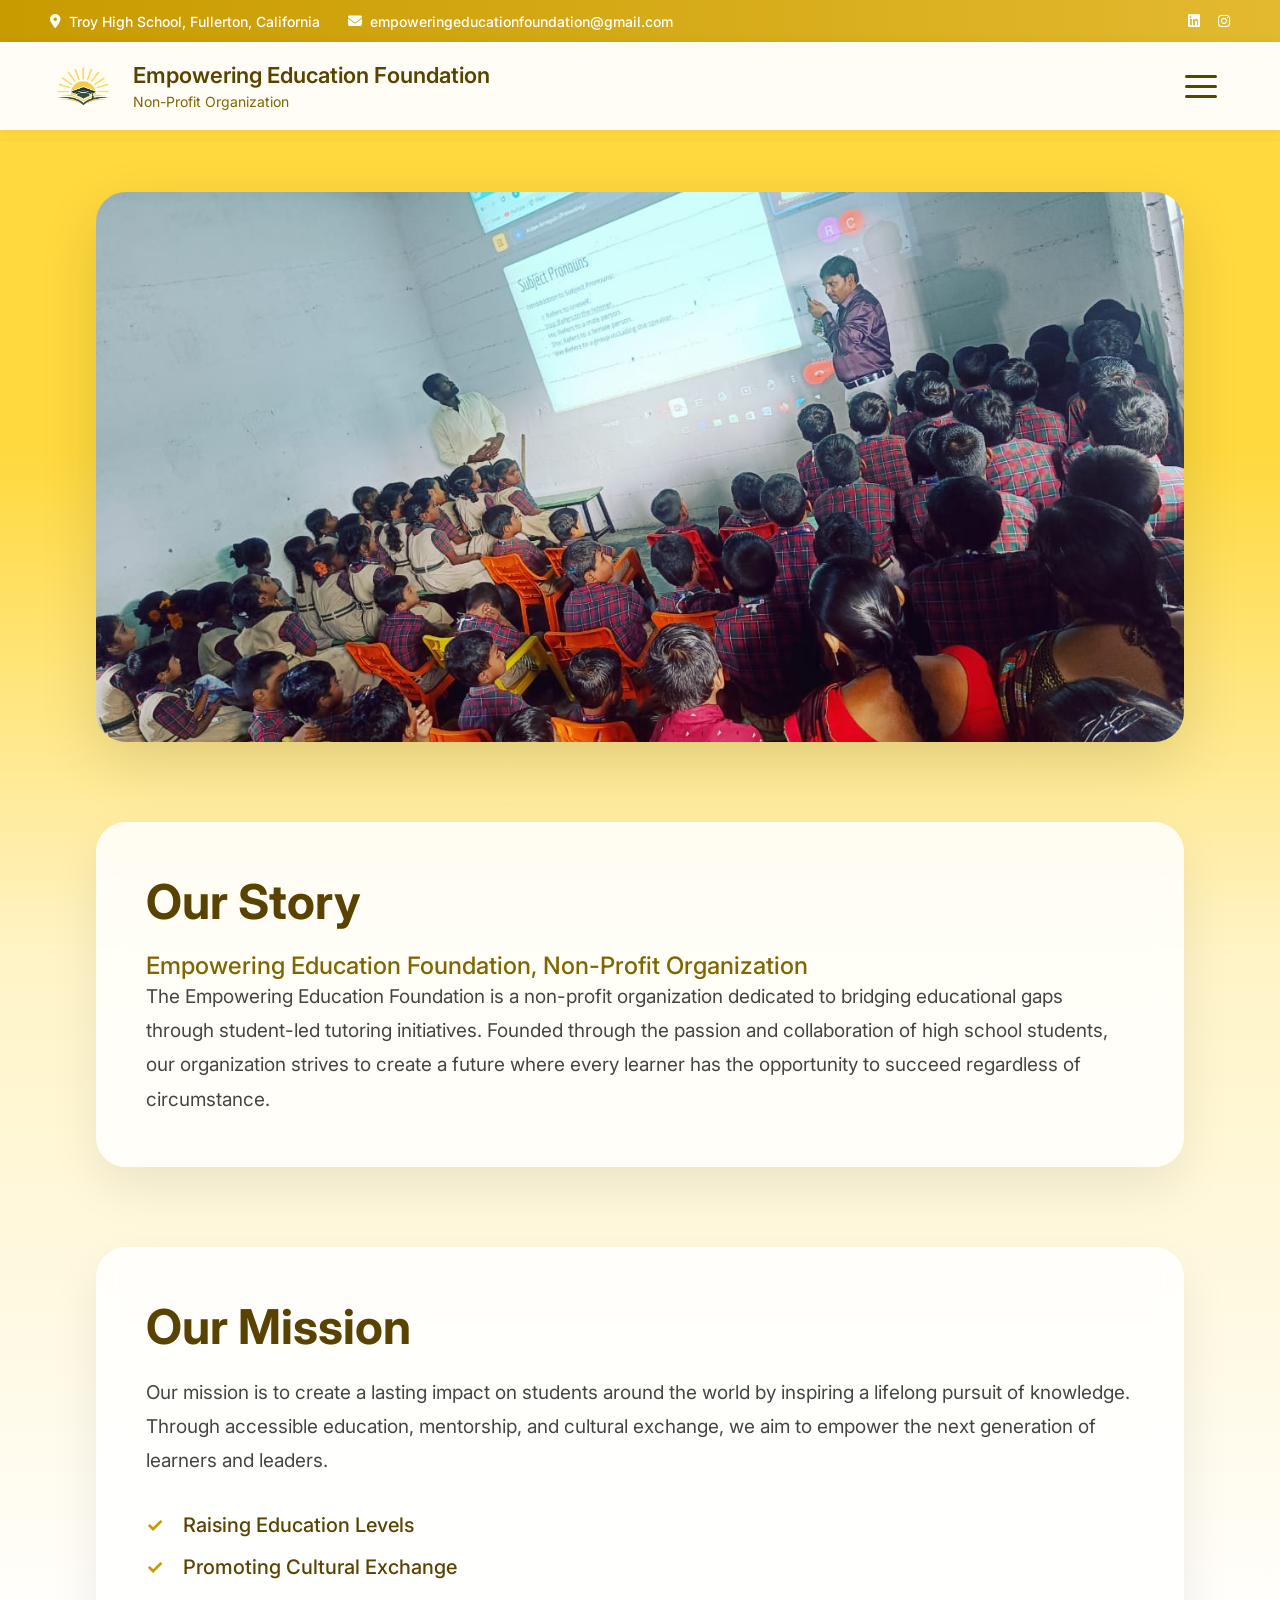
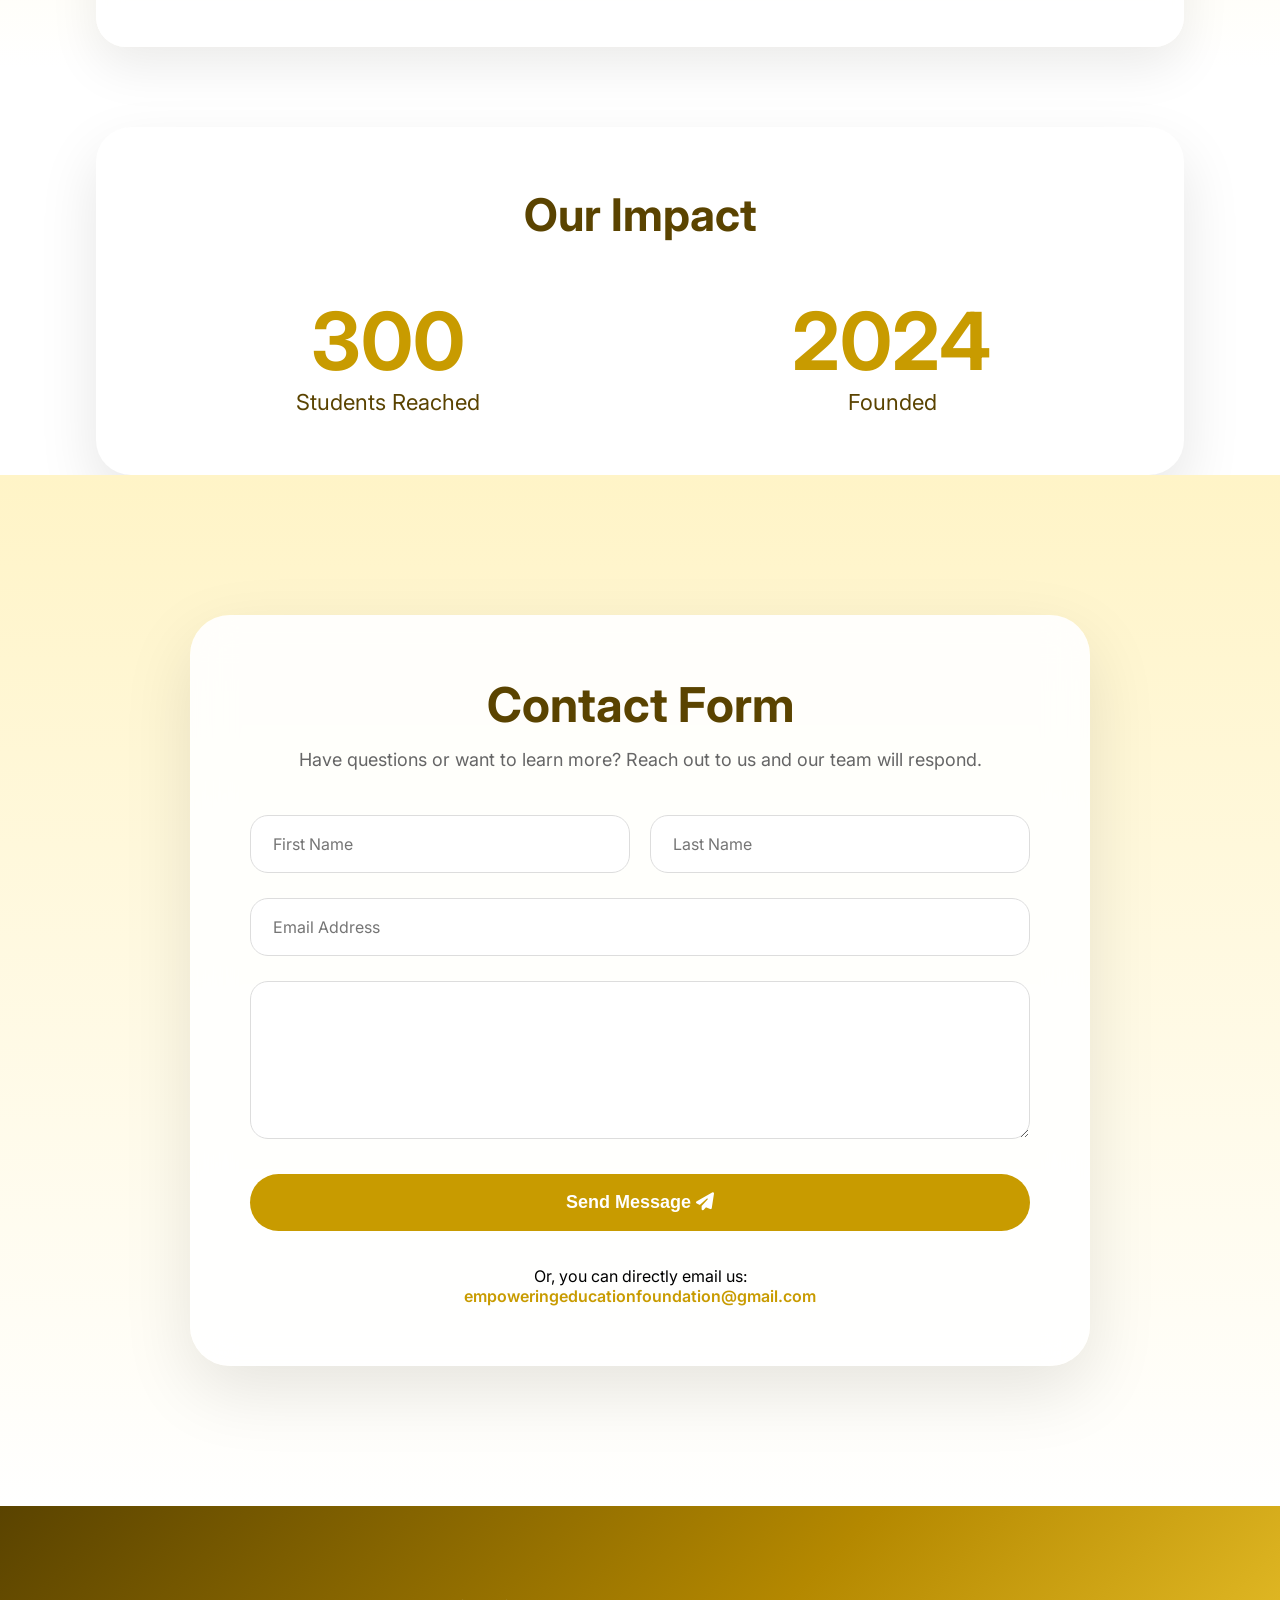
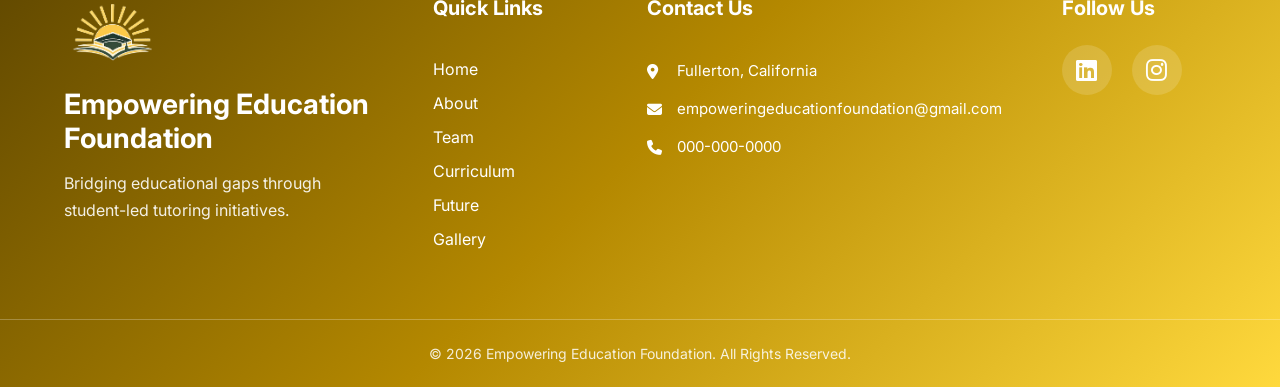
<file: about.html>
<!DOCTYPE html>
<html lang="en">

<head>

    <meta charset="UTF-8">
    <meta name="viewport" content="width=device-width, initial-scale=1.0">

    <title>
        Empowering Education Foundation
    </title>
    <link rel="icon" type="image/png" href="/assets/EEF_logo.png">

    <!-- CSS -->
    <link rel="stylesheet" href="css/style.css">

    <!-- Google Fonts -->
    <link rel="preconnect" href="https://fonts.googleapis.com">

    <link rel="preconnect" href="https://fonts.gstatic.com" crossorigin>

    <link
        href="https://fonts.googleapis.com/css2?family=Inter:wght@400;500;600;700&display=swap"
        rel="stylesheet">

    <!-- Font Awesome -->
    <link
        rel="stylesheet"
        href="https://cdnjs.cloudflare.com/ajax/libs/font-awesome/6.6.0/css/all.min.css">

</head>

<body>

        <!-- ==========================
         TOP CONTACT BAR
    =========================== -->

    <div class="top-bar">

        <div class="top-left">

            <a
                href="https://maps.google.com/?q=Troy High School, Fullerton, California"
                target="_blank"
                rel="noopener">

                <i class="fa-solid fa-location-dot"></i>

                Troy High School, Fullerton, California

            </a>


            <a
                href="mailto:empoweredufoundation@gmail.com">

                <i class="fa-solid fa-envelope"></i>

                empoweringeducationfoundation@gmail.com

            </a>

        </div>



        <div class="top-right">

            <a
                href="https://www.linkedin.com/company/empowering-education-foundation/"
                target="_blank"
                rel="noopener"
                aria-label="LinkedIn">

                <i class="fa-brands fa-linkedin"></i>

            </a>


            <a
                href="https://www.instagram.com/empoweringeducationfoundation/"
                target="_blank"
                rel="noopener"
                aria-label="Instagram">

                <i class="fa-brands fa-instagram"></i>

            </a>

        </div>

    </div>




    <!-- ==========================
         MAIN NAVIGATION
    =========================== -->

    <nav class="navbar">

        <div class="nav-brand">

            <img
                src="assets/EEF_logo.png"
                alt="EEF Logo"
                class="nav-logo">


            <div class="nav-title">

                <h1>
                    Empowering Education Foundation
                </h1>

                <p>
                    Non-Profit Organization
                </p>

            </div>

        </div>



        <button
            class="menu-toggle"
            aria-label="Open Navigation Menu">

            <span></span>
            <span></span>
            <span></span>

        </button>

    </nav>




    <!-- ==========================
         SIDE MENU
    =========================== -->

    <div class="menu-overlay">

        <ul>

            <li>
                <a href="index.html">
                    Home
                </a>
            </li>

            <li>
                <a href="about.html">
                    About
                </a>
            </li>

            <li>
                <a href="team.html">
                    Team
                </a>
            </li>

            <li>
                <a href="curriculum.html">
                    Curriculum
                </a>
            </li>

            <li>
                <a href="future.html">
                    Future
                </a>
            </li>

            <li>
                <a href="gallery.html">
                    Gallery
                </a>
            </li>

            <li>
                <a href="contact.html">
                    Contact Us
                </a>
            </li>

        </ul>

    </div>

    <!-- ==========================
         ABOUT SECTION
    =========================== -->

    <section class="about-section">

        <div class="about-container">
            <!-- FEATURE IMAGE -->

            <div class="about-image">

                <img
                    src="assets/gallery/ClassImage22.jpg"
                    alt="Empowering Education Foundation students"> 

            </div>


            <!-- OUR STORY -->

            <div class="info-card story-card">

                <h2>
                    Our Story
                </h2>

                <h3>
                    Empowering Education Foundation,
                    Non-Profit Organization
                </h3>

                <p>

                    The Empowering Education Foundation is a
                    non-profit organization dedicated to
                    bridging educational gaps through
                    student-led tutoring initiatives.

                    Founded through the passion and
                    collaboration of high school students,
                    our organization strives to create a
                    future where every learner has the
                    opportunity to succeed regardless of
                    circumstance.

                </p>

            </div>





            <!-- OUR MISSION -->

            <div class="info-card mission-card">

                <h2>
                    Our Mission
                </h2>

                <p>

                    Our mission is to create a lasting impact
                    on students around the world by inspiring
                    a lifelong pursuit of knowledge. Through
                    accessible education, mentorship, and
                    cultural exchange, we aim to empower the
                    next generation of learners and leaders.

                </p>


                <ul class="mission-list">

                    <li>
                        Raising Education Levels
                    </li>

                    <li>
                        Promoting Cultural Exchange
                    </li>

                </ul>

            </div>





            <!-- OUR IMPACT -->

            <div class="statistics-card">

                <h2>
                    Our Impact
                </h2>


                <div class="stat-grid">


                    <div class="stat">

                        <span
                            class="counter"
                            data-target="300">

                            300

                        </span>

                        <p>
                            Students Reached
                        </p>

                    </div>




                    <div class="stat">

                        <span
                            class="counter"
                            data-target="2024">

                            2024

                        </span>

                        <p>
                            Founded
                        </p>

                    </div>


                </div>

            </div>


        </div>

    </section>

<!-- ==========================
     CONTACT FORM
=========================== -->


<section class="contact-form-section">


    <div class="contact-form-container">


        <div class="form-header">

            <h2>
                Contact Form
            </h2>

            <p>
                Have questions or want to learn more?
                Reach out to us and our team will respond.
            </p>

        </div>



        <form id="contactForm">



            <div class="form-row">


                <input
                    type="text"
                    id="firstName"
                    placeholder="First Name"
                    required
                >



                <input
                    type="text"
                    id="lastName"
                    placeholder="Last Name"
                    required
                >


            </div>





            <input
                type="email"
                id="contactEmail"
                placeholder="Email Address"
                required
            >






            <textarea
                id="message"
                placeholder="What can we help you?"
                rows="6"
                required>
            </textarea>





            <button type="submit">

                Send Message

                <i class="fa-solid fa-paper-plane"></i>

            </button>


        </form>





        <div class="email-option">

            <p>
                Or, you can directly email us:
            </p>


            <a href="mailto:empoweringeducationfoundation@gmail.com">

                empoweringeducationfoundation@gmail.com

            </a>

        </div>



    </div>


</section>

<!-- ==========================
     FOOTER
=========================== -->

<footer class="footer">


    <div class="footer-container">



        <!-- BRAND -->

        <div class="footer-brand">


            <img
                src="assets/EEF_logo.png"
                alt="EEF Logo"
                class="footer-logo"
            >


            <h2>
                Empowering Education Foundation
            </h2>


            <p>
                Bridging educational gaps through
                student-led tutoring initiatives.
            </p>


        </div>






        <!-- QUICK LINKS -->

        <div class="footer-links">


            <h3>
                Quick Links
            </h3>


            <a href="index.html">
                Home
            </a>


            <a href="about.html">
                About
            </a>


            <a href="team.html">
                Team
            </a>


            <a href="curriculum.html">
                Curriculum
            </a>


            <a href="future.html">
                Future
            </a>


            <a href="gallery.html">
                Gallery
            </a>


        </div>







        <!-- CONTACT -->

        <div class="footer-contact">


            <h3>
                Contact Us
            </h3>


            <p>
                <i class="fa-solid fa-location-dot"></i>
                Fullerton, California
            </p>



            <p>

                <i class="fa-solid fa-envelope"></i>

                empoweringeducationfoundation@gmail.com

            </p>



            <p>

                <i class="fa-solid fa-phone"></i>

                000-000-0000

            </p>



        </div>







        <!-- SOCIAL -->

        <div class="footer-social">


            <h3>
                Follow Us
            </h3>


            <div class="social-icons">


           <a
               href="https://www.linkedin.com/company/empowering-education-foundation/"
               target="_blank"
               rel="noopener"
               aria-label="LinkedIn">


               <i class="fa-brands fa-linkedin"></i>


           </a>




           <a
               href="https://www.instagram.com/empoweringeducationfoundation/"
               target="_blank"
               rel="noopener"
               aria-label="Instagram">


               <i class="fa-brands fa-instagram"></i>


           </a>


            </div>


        </div>



    </div>






    <div class="footer-bottom">


        <p>
            © 2026 Empowering Education Foundation.
            All Rights Reserved.
        </p>


    </div>



</footer>
</body>

<script src="js/navigation.js"></script>
<script src="js/main.js"></script>
</html>
</file>
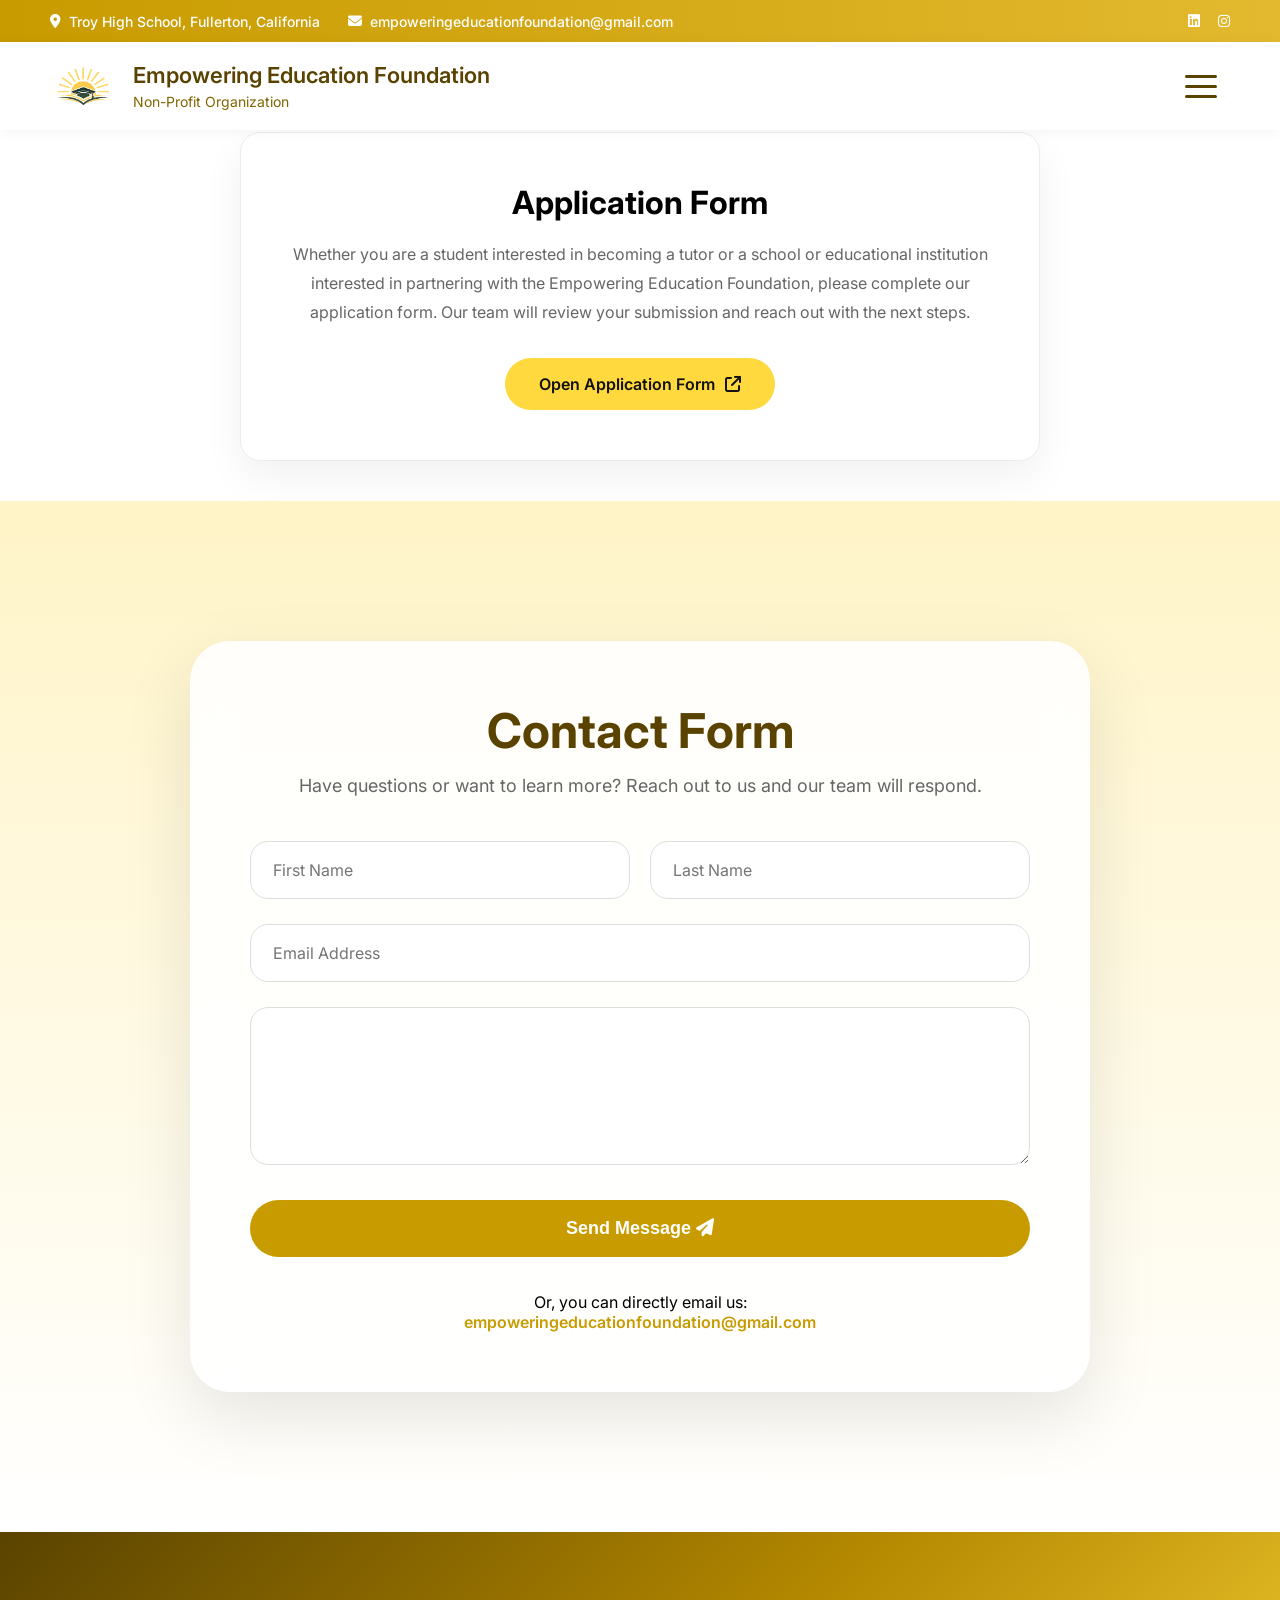
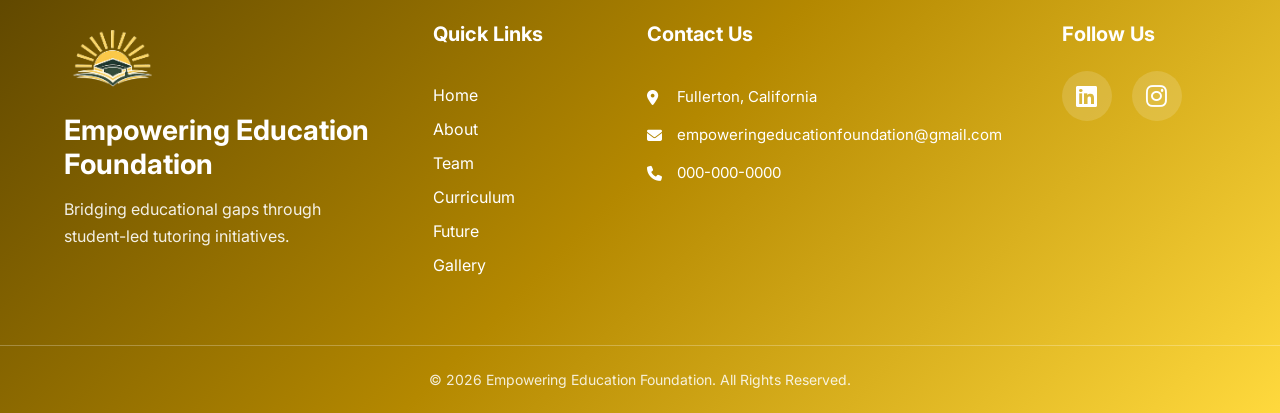
<file: contact.html>
<!DOCTYPE html>
<html lang="en">

<head>

    <meta charset="UTF-8">
    <meta name="viewport" content="width=device-width, initial-scale=1.0">

    <title>
        Empowering Education Foundation
    </title>
    <link rel="icon" type="image/png" href="/assets/EEF_logo.png">

    <!-- CSS -->
    <link rel="stylesheet" href="css/style.css">

    <!-- Google Fonts -->
    <link rel="preconnect" href="https://fonts.googleapis.com">

    <link rel="preconnect" href="https://fonts.gstatic.com" crossorigin>

    <link
        href="https://fonts.googleapis.com/css2?family=Inter:wght@400;500;600;700&display=swap"
        rel="stylesheet">

    <!-- Font Awesome -->
    <link
        rel="stylesheet"
        href="https://cdnjs.cloudflare.com/ajax/libs/font-awesome/6.6.0/css/all.min.css">

</head>

<body>

        <!-- ==========================
         TOP CONTACT BAR
    =========================== -->

    <div class="top-bar">

        <div class="top-left">

            <a
                href="https://maps.google.com/?q=Troy High School, Fullerton, California"
                target="_blank"
                rel="noopener">

                <i class="fa-solid fa-location-dot"></i>

                Troy High School, Fullerton, California

            </a>


            <a
                href="mailto:empoweredufoundation@gmail.com">

                <i class="fa-solid fa-envelope"></i>

                empoweringeducationfoundation@gmail.com

            </a>

        </div>



        <div class="top-right">

            <a
                href="https://www.linkedin.com/company/empowering-education-foundation/"
                target="_blank"
                rel="noopener"
                aria-label="LinkedIn">

                <i class="fa-brands fa-linkedin"></i>

            </a>


            <a
                href="https://www.instagram.com/empoweringeducationfoundation/"
                target="_blank"
                rel="noopener"
                aria-label="Instagram">

                <i class="fa-brands fa-instagram"></i>

            </a>

        </div>

    </div>




    <!-- ==========================
         MAIN NAVIGATION
    =========================== -->

    <nav class="navbar">

        <div class="nav-brand">

            <img
                src="assets/EEF_logo.png"
                alt="EEF Logo"
                class="nav-logo">


            <div class="nav-title">

                <h1>
                    Empowering Education Foundation
                </h1>

                <p>
                    Non-Profit Organization
                </p>

            </div>

        </div>



        <button
            class="menu-toggle"
            aria-label="Open Navigation Menu">

            <span></span>
            <span></span>
            <span></span>

        </button>

    </nav>




    <!-- ==========================
         SIDE MENU
    =========================== -->

    <div class="menu-overlay">

        <ul>

            <li>
                <a href="index.html">
                    Home
                </a>
            </li>

            <li>
                <a href="about.html">
                    About
                </a>
            </li>

            <li>
                <a href="team.html">
                    Team
                </a>
            </li>

            <li>
                <a href="curriculum.html">
                    Curriculum
                </a>
            </li>

            <li>
                <a href="future.html">
                    Future
                </a>
            </li>

            <li>
                <a href="gallery.html">
                    Gallery
                </a>
            </li>

            <li>
                <a href="contact.html">
                    Contact Us
                </a>
            </li>

        </ul>

    </div>

<!-- ==========================
     APPLICATION FORM
=========================== -->

<section class="application-section">

    <div class="application-container">

        <h2>Application Form</h2>

        <p>
            Whether you are a student interested in becoming a tutor or a school
            or educational institution interested in partnering with the
            Empowering Education Foundation, please complete our application
            form. Our team will review your submission and reach out with the
            next steps.
        </p>

        <a
            href="https://docs.google.com/forms/d/e/1FAIpQLScpmQQOt-QpV8qOtAjvZROcxs6oxg6BLyeHS1sd8ZBiOTHaSw/viewform"
            target="_blank"
            rel="noopener"
            class="application-button">

            Open Application Form

            <i class="fa-solid fa-arrow-up-right-from-square"></i>

        </a>

    </div>

</section>
<!-- ==========================
     CONTACT FORM
=========================== -->


<section class="contact-form-section">


    <div class="contact-form-container">


        <div class="form-header">

            <h2>
                Contact Form
            </h2>

            <p>
                Have questions or want to learn more?
                Reach out to us and our team will respond.
            </p>

        </div>



        <form id="contactForm">



            <div class="form-row">


                <input
                    type="text"
                    id="firstName"
                    placeholder="First Name"
                    required
                >



                <input
                    type="text"
                    id="lastName"
                    placeholder="Last Name"
                    required
                >


            </div>





            <input
                type="email"
                id="contactEmail"
                placeholder="Email Address"
                required
            >






            <textarea
                id="message"
                placeholder="What can we help you?"
                rows="6"
                required>
            </textarea>





            <button type="submit">

                Send Message

                <i class="fa-solid fa-paper-plane"></i>

            </button>


        </form>





        <div class="email-option">

            <p>
                Or, you can directly email us:
            </p>


            <a href="mailto:empoweringeducationfoundation@gmail.com">

                empoweringeducationfoundation@gmail.com

            </a>

        </div>



    </div>


</section>

<!-- ==========================
     FOOTER
=========================== -->

<footer class="footer">


    <div class="footer-container">



        <!-- BRAND -->

        <div class="footer-brand">


            <img
                src="assets/EEF_logo.png"
                alt="EEF Logo"
                class="footer-logo"
            >


            <h2>
                Empowering Education Foundation
            </h2>


            <p>
                Bridging educational gaps through
                student-led tutoring initiatives.
            </p>


        </div>






        <!-- QUICK LINKS -->

        <div class="footer-links">


            <h3>
                Quick Links
            </h3>


            <a href="index.html">
                Home
            </a>


            <a href="about.html">
                About
            </a>


            <a href="team.html">
                Team
            </a>


            <a href="curriculum.html">
                Curriculum
            </a>


            <a href="future.html">
                Future
            </a>


            <a href="gallery.html">
                Gallery
            </a>


        </div>







        <!-- CONTACT -->

        <div class="footer-contact">


            <h3>
                Contact Us
            </h3>


            <p>
                <i class="fa-solid fa-location-dot"></i>
                Fullerton, California
            </p>



            <p>

                <i class="fa-solid fa-envelope"></i>

                empoweringeducationfoundation@gmail.com

            </p>



            <p>

                <i class="fa-solid fa-phone"></i>

                000-000-0000

            </p>



        </div>







        <!-- SOCIAL -->

        <div class="footer-social">


            <h3>
                Follow Us
            </h3>


            <div class="social-icons">


           <a
               href="https://www.linkedin.com/company/empowering-education-foundation/"
               target="_blank"
               rel="noopener"
               aria-label="LinkedIn">


               <i class="fa-brands fa-linkedin"></i>


           </a>




           <a
               href="https://www.instagram.com/empoweringeducationfoundation/"
               target="_blank"
               rel="noopener"
               aria-label="Instagram">


               <i class="fa-brands fa-instagram"></i>


           </a>


            </div>


        </div>



    </div>






    <div class="footer-bottom">


        <p>
            © 2026 Empowering Education Foundation.
            All Rights Reserved.
        </p>


    </div>



</footer>
</body>

<script src="js/navigation.js"></script>
<script src="js/main.js"></script>
</html>
</file>
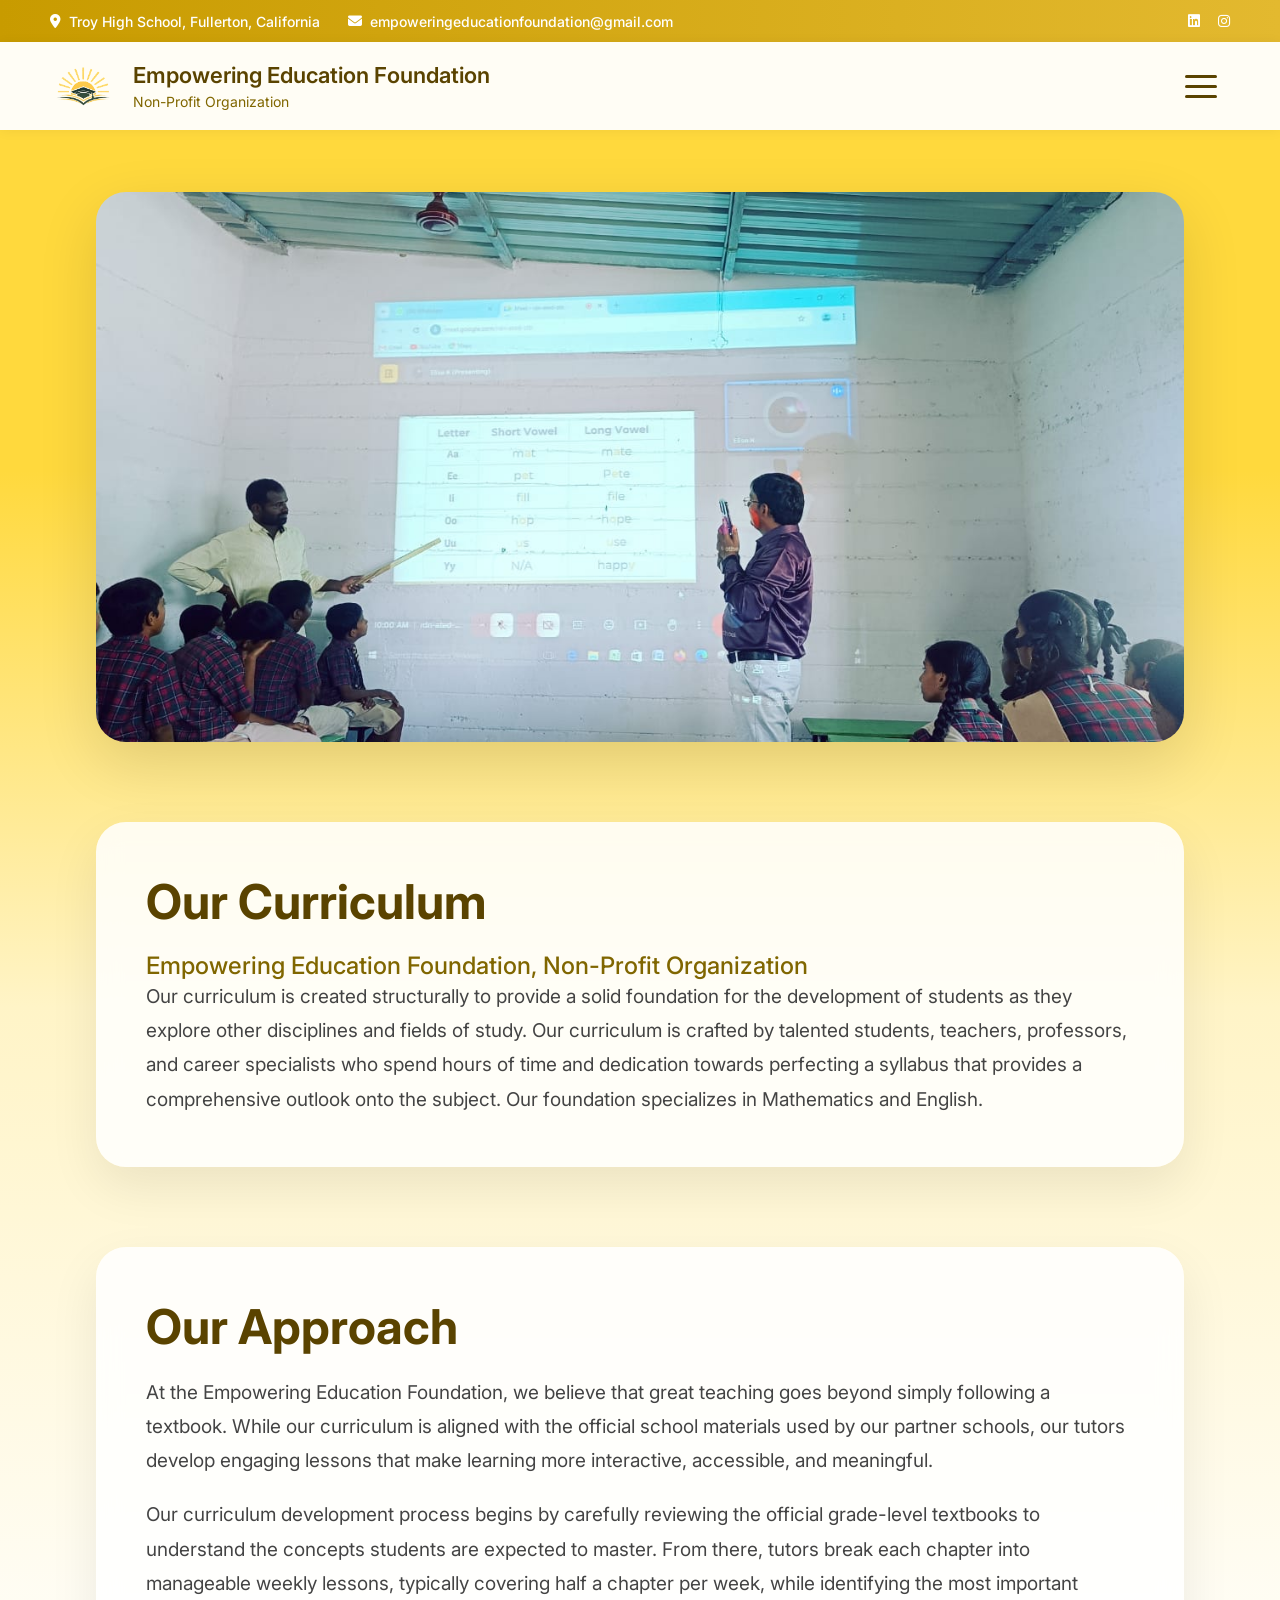
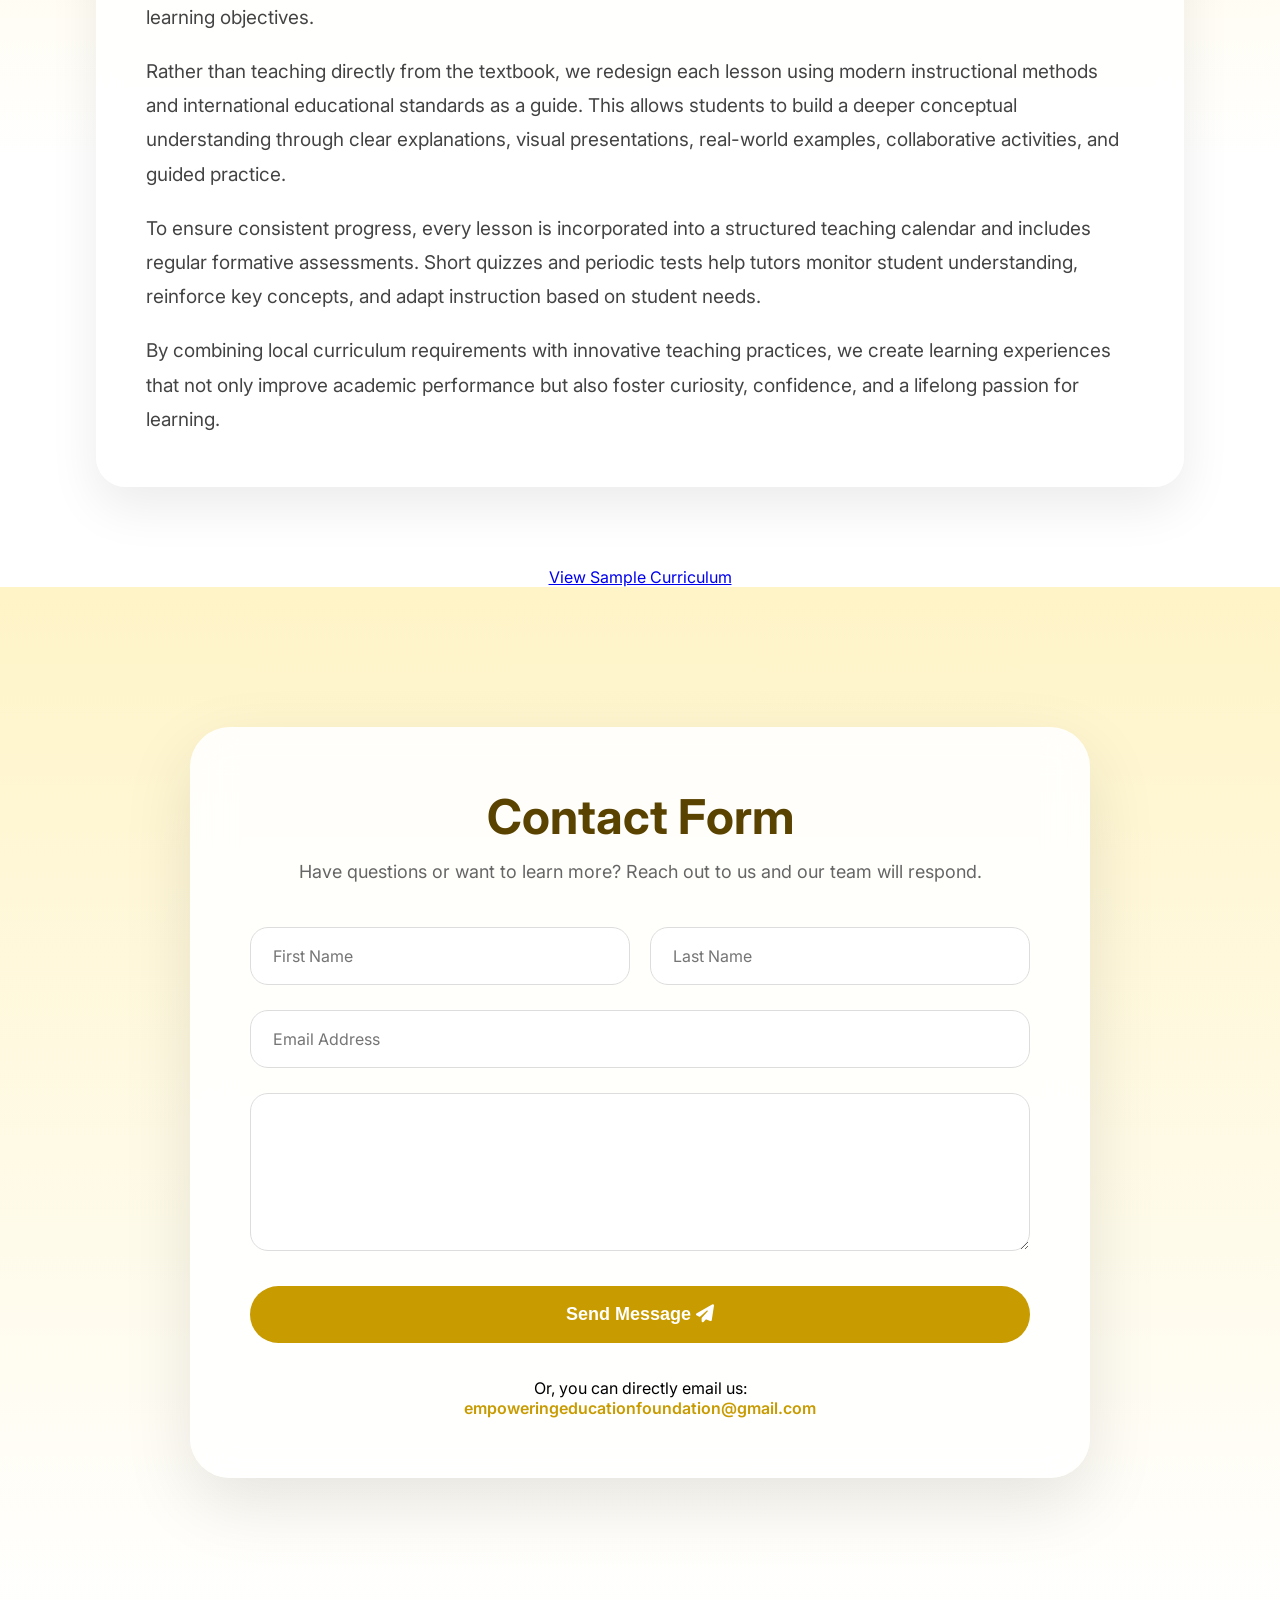
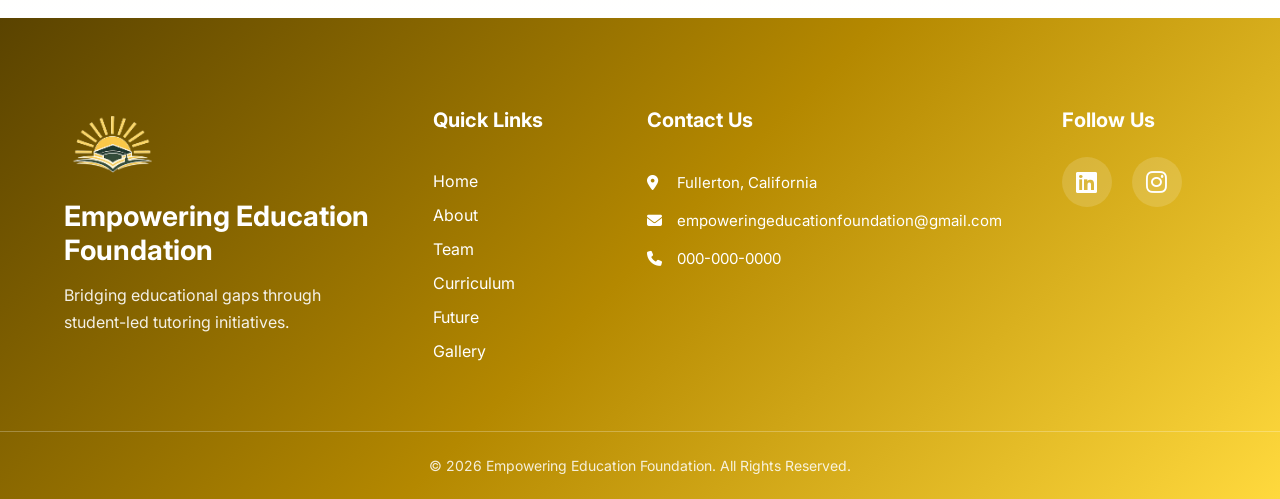
<file: curriculum.html>
<!DOCTYPE html>
<html lang="en">

<head>

    <meta charset="UTF-8">
    <meta name="viewport" content="width=device-width, initial-scale=1.0">

    <title>
        Empowering Education Foundation
    </title>
    <link rel="icon" type="image/png" href="/assets/EEF_logo.png">

    <!-- CSS -->
    <link rel="stylesheet" href="css/style.css">

    <!-- Google Fonts -->
    <link rel="preconnect" href="https://fonts.googleapis.com">

    <link rel="preconnect" href="https://fonts.gstatic.com" crossorigin>

    <link
        href="https://fonts.googleapis.com/css2?family=Inter:wght@400;500;600;700&display=swap"
        rel="stylesheet">

    <!-- Font Awesome -->
    <link
        rel="stylesheet"
        href="https://cdnjs.cloudflare.com/ajax/libs/font-awesome/6.6.0/css/all.min.css">

</head>

<body>

        <!-- ==========================
         TOP CONTACT BAR
    =========================== -->

    <div class="top-bar">

        <div class="top-left">

            <a
                href="https://maps.google.com/?q=Troy High School, Fullerton, California"
                target="_blank"
                rel="noopener">

                <i class="fa-solid fa-location-dot"></i>

                Troy High School, Fullerton, California

            </a>


            <a
                href="mailto:empoweredufoundation@gmail.com">

                <i class="fa-solid fa-envelope"></i>

                empoweringeducationfoundation@gmail.com

            </a>

        </div>



        <div class="top-right">

            <a
                href="https://www.linkedin.com/company/empowering-education-foundation/"
                target="_blank"
                rel="noopener"
                aria-label="LinkedIn">

                <i class="fa-brands fa-linkedin"></i>

            </a>


            <a
                href="https://www.instagram.com/empoweringeducationfoundation/"
                target="_blank"
                rel="noopener"
                aria-label="Instagram">

                <i class="fa-brands fa-instagram"></i>

            </a>

        </div>

    </div>




    <!-- ==========================
         MAIN NAVIGATION
    =========================== -->

    <nav class="navbar">

        <div class="nav-brand">

            <img
                src="assets/EEF_logo.png"
                alt="EEF Logo"
                class="nav-logo">


            <div class="nav-title">

                <h1>
                    Empowering Education Foundation
                </h1>

                <p>
                    Non-Profit Organization
                </p>

            </div>

        </div>



        <button
            class="menu-toggle"
            aria-label="Open Navigation Menu">

            <span></span>
            <span></span>
            <span></span>

        </button>

    </nav>




    <!-- ==========================
         SIDE MENU
    =========================== -->

    <div class="menu-overlay">

        <ul>

            <li>
                <a href="index.html">
                    Home
                </a>
            </li>

            <li>
                <a href="about.html">
                    About
                </a>
            </li>

            <li>
                <a href="team.html">
                    Team
                </a>
            </li>

            <li>
                <a href="curriculum.html">
                    Curriculum
                </a>
            </li>

            <li>
                <a href="future.html">
                    Future
                </a>
            </li>

            <li>
                <a href="gallery.html">
                    Gallery
                </a>
            </li>

            <li>
                <a href="contact.html">
                    Contact Us
                </a>
            </li>

        </ul>

    </div>

    <!-- ==========================
         CURRICULUM SECTION
    =========================== -->

    <section class="about-section">

        <div class="about-container">
            <!-- FEATURE IMAGE -->

            <div class="about-image">

                <img
                    src="assets/gallery/ClassImage7.jpg"
                    alt="Empowering Education Foundation students"> 

            </div>


            <!-- OUR STORY -->

            <div class="info-card story-card">

                <h2>
                    Our Curriculum
                </h2>

                <h3>
                    Empowering Education Foundation,
                    Non-Profit Organization
                </h3>

                <p>
                    Our curriculum is created structurally 
                    to provide a solid foundation for the 
                    development of students as they explore 
                    other disciplines and fields of study. 
                    Our curriculum is crafted by talented 
                    students, teachers, professors, and career 
                    specialists who spend hours of time and 
                    dedication towards perfecting a syllabus 
                    that provides a comprehensive outlook onto 
                    the subject. Our foundation specializes 
                    in Mathematics and English.

                </p>

            </div>





            <!-- OUR MISSION -->

            <div class="info-card mission-card">

                <h2>
                    Our Approach
                </h2>

                <p>

                    At the Empowering Education Foundation, 
                    we believe that great teaching goes beyond 
                    simply following a textbook. While our curriculum 
                    is aligned with the official school materials used 
                    by our partner schools, our tutors develop engaging 
                    lessons that make learning more interactive, 
                    accessible, and meaningful.
                </p>
                <br>
                <p>
                    Our curriculum development process begins by 
                    carefully reviewing the official grade-level 
                    textbooks to understand the concepts students are 
                    expected to master. From there, tutors break each 
                    chapter into manageable weekly lessons, typically 
                    covering half a chapter per week, while identifying 
                    the most important learning objectives.
                </p>
                <br>
                <p>
                    Rather than teaching directly from the textbook, we 
                    redesign each lesson using modern instructional methods and 
                    international educational standards as a guide. This allows 
                    students to build a deeper conceptual understanding through 
                    clear explanations, visual presentations, real-world examples, 
                    collaborative activities, and guided practice.
                </p>
                <br>
                <p>
                    To ensure consistent progress, every lesson is incorporated 
                    into a structured teaching calendar and includes regular 
                    formative assessments. Short quizzes and periodic tests 
                    help tutors monitor student understanding, reinforce key 
                    concepts, and adapt instruction based on student needs.
                </p>
                <br>
                <p>
                    By combining local curriculum requirements with innovative 
                    teaching practices, we create learning experiences that not 
                    only improve academic performance but also foster curiosity, 
                    confidence, and a lifelong passion for learning.
                </p>


            </div>






        </div>
        <div class="curriculum-download">

    <a
        id="volunteer-form"
        href="https://drive.google.com/file/d/1CsI-nwODvdW-PC-JQPH7tyiUmxrmv-VP/view?usp=sharing"
        target="_blank"
        rel="noopener noreferrer"
    >
        View Sample Curriculum
    </a>

</div>

    </section>
<!-- ==========================
     CONTACT FORM
=========================== -->


<section class="contact-form-section">


    <div class="contact-form-container">


        <div class="form-header">

            <h2>
                Contact Form
            </h2>

            <p>
                Have questions or want to learn more?
                Reach out to us and our team will respond.
            </p>

        </div>



        <form id="contactForm">



            <div class="form-row">


                <input
                    type="text"
                    id="firstName"
                    placeholder="First Name"
                    required
                >



                <input
                    type="text"
                    id="lastName"
                    placeholder="Last Name"
                    required
                >


            </div>





            <input
                type="email"
                id="contactEmail"
                placeholder="Email Address"
                required
            >






            <textarea
                id="message"
                placeholder="What can we help you?"
                rows="6"
                required>
            </textarea>





            <button type="submit">

                Send Message

                <i class="fa-solid fa-paper-plane"></i>

            </button>


        </form>





        <div class="email-option">

            <p>
                Or, you can directly email us:
            </p>


            <a href="mailto:empoweringeducationfoundation@gmail.com">

                empoweringeducationfoundation@gmail.com

            </a>

        </div>



    </div>


</section>

<!-- ==========================
     FOOTER
=========================== -->

<footer class="footer">


    <div class="footer-container">



        <!-- BRAND -->

        <div class="footer-brand">


            <img
                src="assets/EEF_logo.png"
                alt="EEF Logo"
                class="footer-logo"
            >


            <h2>
                Empowering Education Foundation
            </h2>


            <p>
                Bridging educational gaps through
                student-led tutoring initiatives.
            </p>


        </div>






        <!-- QUICK LINKS -->

        <div class="footer-links">


            <h3>
                Quick Links
            </h3>


            <a href="index.html">
                Home
            </a>


            <a href="about.html">
                About
            </a>


            <a href="team.html">
                Team
            </a>


            <a href="curriculum.html">
                Curriculum
            </a>


            <a href="future.html">
                Future
            </a>


            <a href="gallery.html">
                Gallery
            </a>


        </div>







        <!-- CONTACT -->

        <div class="footer-contact">


            <h3>
                Contact Us
            </h3>


            <p>
                <i class="fa-solid fa-location-dot"></i>
                Fullerton, California
            </p>



            <p>

                <i class="fa-solid fa-envelope"></i>

                empoweringeducationfoundation@gmail.com

            </p>



            <p>

                <i class="fa-solid fa-phone"></i>

                000-000-0000

            </p>



        </div>







        <!-- SOCIAL -->

        <div class="footer-social">


            <h3>
                Follow Us
            </h3>


            <div class="social-icons">


           <a
               href="https://www.linkedin.com/company/empowering-education-foundation/"
               target="_blank"
               rel="noopener"
               aria-label="LinkedIn">


               <i class="fa-brands fa-linkedin"></i>


           </a>




           <a
               href="https://www.instagram.com/empoweringeducationfoundation/"
               target="_blank"
               rel="noopener"
               aria-label="Instagram">


               <i class="fa-brands fa-instagram"></i>


           </a>


            </div>


        </div>



    </div>






    <div class="footer-bottom">


        <p>
            © 2026 Empowering Education Foundation.
            All Rights Reserved.
        </p>


    </div>



</footer>
</body>

<script src="js/navigation.js"></script>
<script src="js/main.js"></script>
</html>
</file>
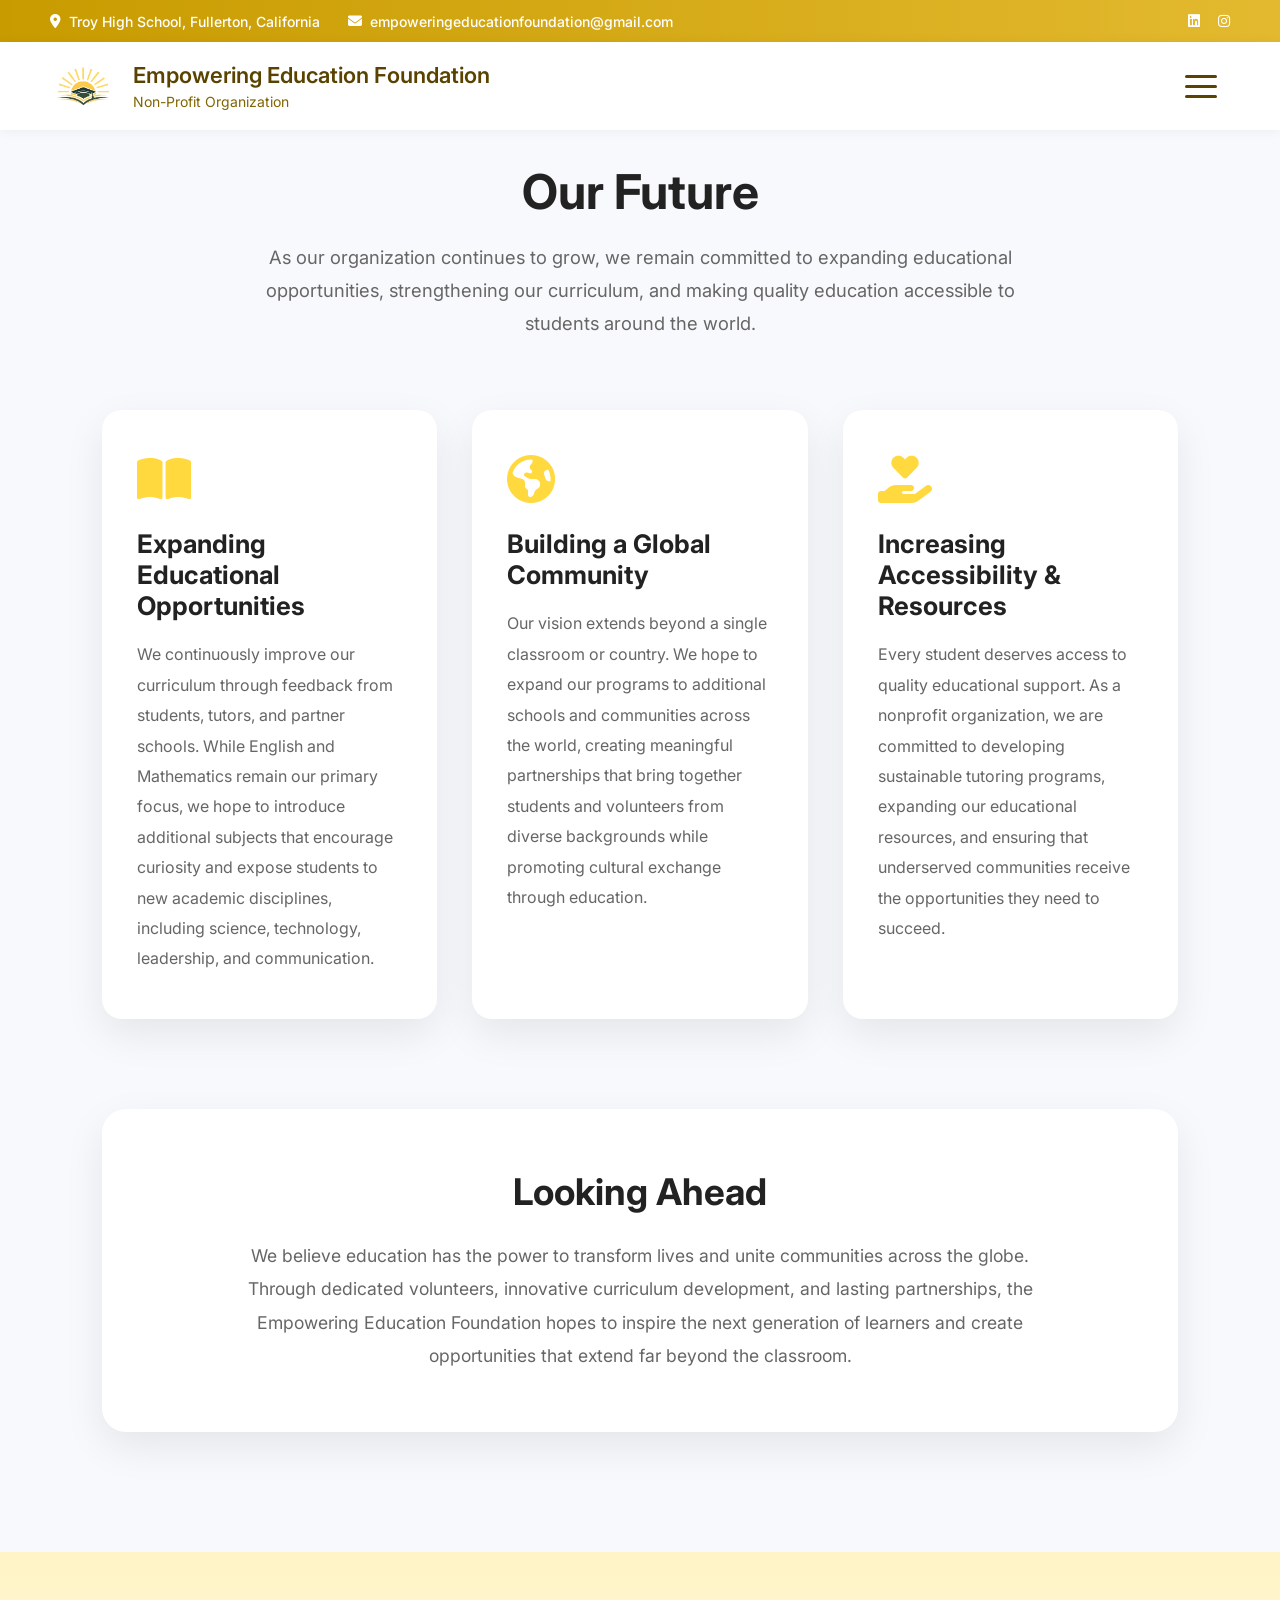
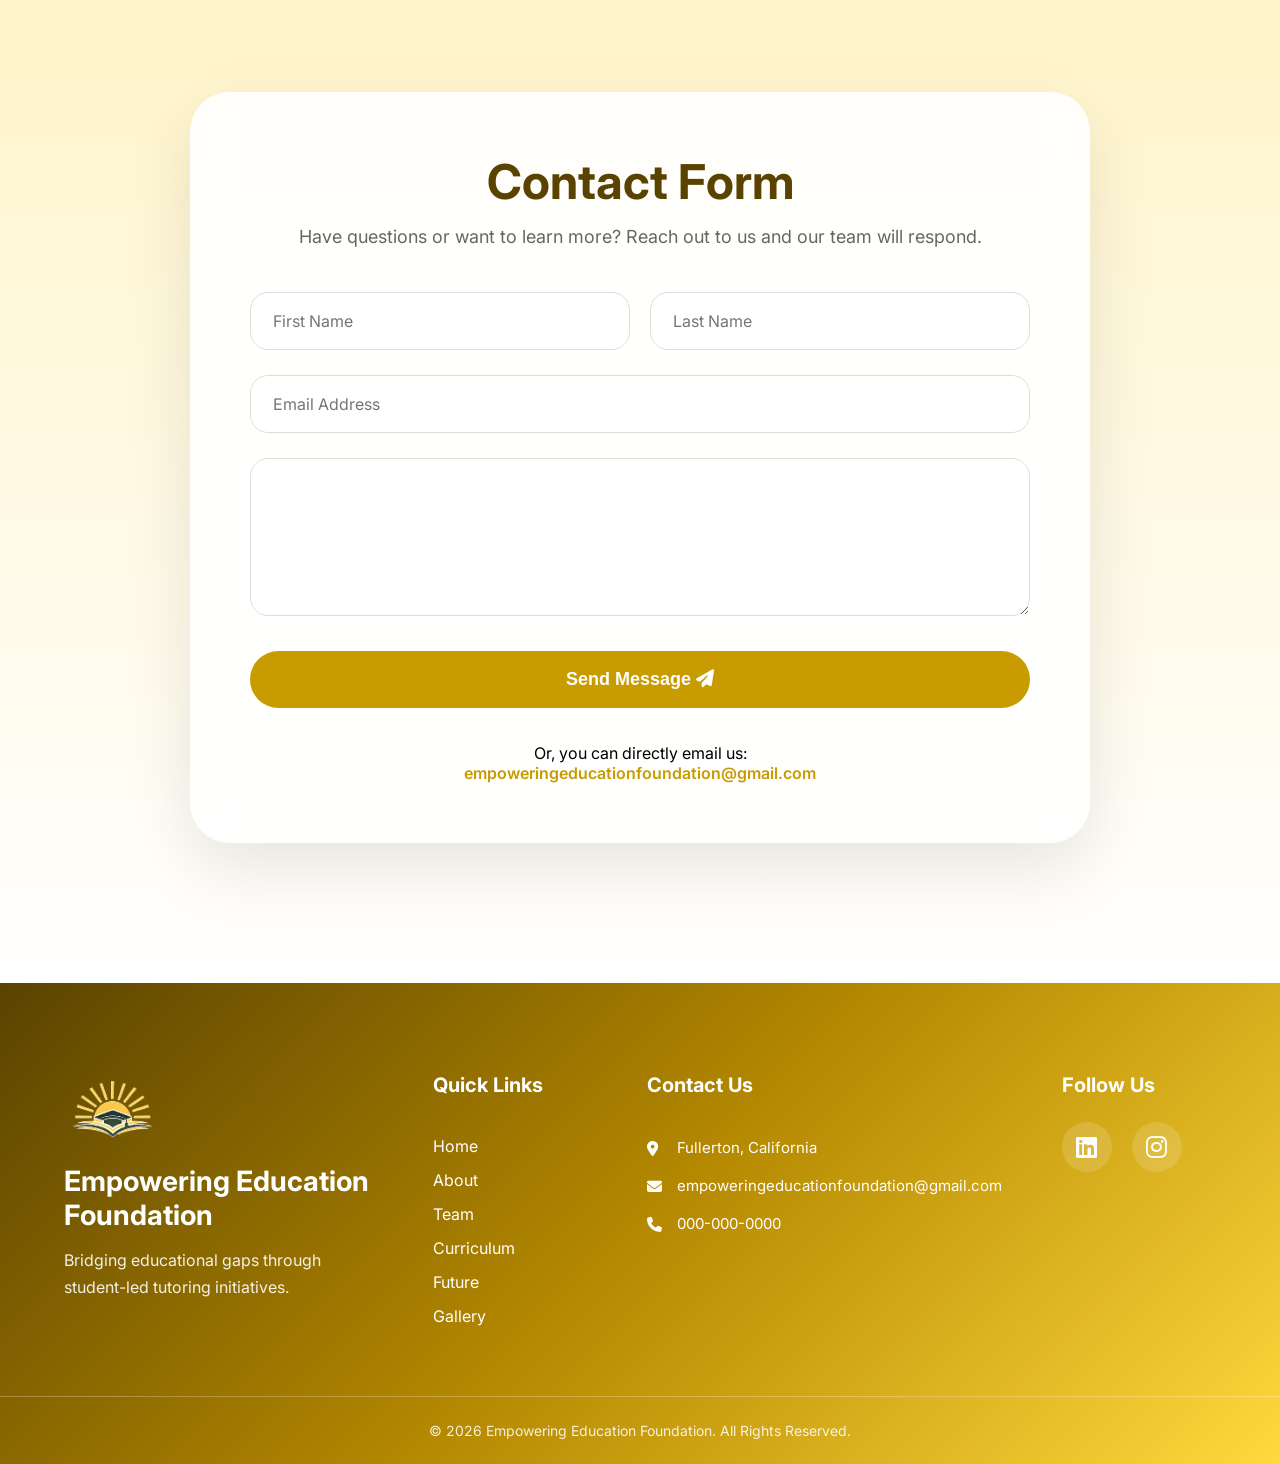
<file: future.html>
<!DOCTYPE html>
<html lang="en">

<head>

    <meta charset="UTF-8">
    <meta name="viewport" content="width=device-width, initial-scale=1.0">

    <title>
        Empowering Education Foundation
    </title>
    <link rel="icon" type="image/png" href="/assets/EEF_logo.png">

    <!-- CSS -->
    <link rel="stylesheet" href="css/style.css">

    <!-- Google Fonts -->
    <link rel="preconnect" href="https://fonts.googleapis.com">

    <link rel="preconnect" href="https://fonts.gstatic.com" crossorigin>

    <link
        href="https://fonts.googleapis.com/css2?family=Inter:wght@400;500;600;700&display=swap"
        rel="stylesheet">

    <!-- Font Awesome -->
    <link
        rel="stylesheet"
        href="https://cdnjs.cloudflare.com/ajax/libs/font-awesome/6.6.0/css/all.min.css">

</head>

<body>

        <!-- ==========================
         TOP CONTACT BAR
    =========================== -->

    <div class="top-bar">

        <div class="top-left">

            <a
                href="https://maps.google.com/?q=Troy High School, Fullerton, California"
                target="_blank"
                rel="noopener">

                <i class="fa-solid fa-location-dot"></i>

                Troy High School, Fullerton, California

            </a>


            <a
                href="mailto:empoweredufoundation@gmail.com">

                <i class="fa-solid fa-envelope"></i>

                empoweringeducationfoundation@gmail.com

            </a>

        </div>



        <div class="top-right">

            <a
                href="https://www.linkedin.com/company/empowering-education-foundation/"
                target="_blank"
                rel="noopener"
                aria-label="LinkedIn">

                <i class="fa-brands fa-linkedin"></i>

            </a>


            <a
                href="https://www.instagram.com/empoweringeducationfoundation/"
                target="_blank"
                rel="noopener"
                aria-label="Instagram">

                <i class="fa-brands fa-instagram"></i>

            </a>

        </div>

    </div>




    <!-- ==========================
         MAIN NAVIGATION
    =========================== -->

    <nav class="navbar">

        <div class="nav-brand">

            <img
                src="assets/EEF_logo.png"
                alt="EEF Logo"
                class="nav-logo">


            <div class="nav-title">

                <h1>
                    Empowering Education Foundation
                </h1>

                <p>
                    Non-Profit Organization
                </p>

            </div>

        </div>



        <button
            class="menu-toggle"
            aria-label="Open Navigation Menu">

            <span></span>
            <span></span>
            <span></span>

        </button>

    </nav>




    <!-- ==========================
         SIDE MENU
    =========================== -->

    <div class="menu-overlay">

        <ul>

            <li>
                <a href="index.html">
                    Home
                </a>
            </li>

            <li>
                <a href="about.html">
                    About
                </a>
            </li>

            <li>
                <a href="team.html">
                    Team
                </a>
            </li>

            <li>
                <a href="curriculum.html">
                    Curriculum
                </a>
            </li>

            <li>
                <a href="future.html">
                    Future
                </a>
            </li>

            <li>
                <a href="gallery.html">
                    Gallery
                </a>
            </li>

            <li>
                <a href="contact.html">
                    Contact Us
                </a>
            </li>

        </ul>

    </div>
<!-- ==========================
     OUR FUTURE
=========================== -->

<section class="future-section">

    <div class="future-container">

        <div class="future-header">

            <h1>
                Our Future
            </h1>

            <p>
                As our organization continues to grow, we remain committed to
                expanding educational opportunities, strengthening our curriculum,
                and making quality education accessible to students around the world.
            </p>

        </div>



        <div class="future-grid">

            <!-- Educational Opportunities -->

            <div class="future-card">

                <i class="fa-solid fa-book-open"></i>

                <h2>
                    Expanding Educational Opportunities
                </h2>

                <p>
                    We continuously improve our curriculum through feedback from
                    students, tutors, and partner schools. While English and
                    Mathematics remain our primary focus, we hope to introduce
                    additional subjects that encourage curiosity and expose
                    students to new academic disciplines, including science,
                    technology, leadership, and communication.
                </p>

            </div>



            <!-- Global Community -->

            <div class="future-card">

                <i class="fa-solid fa-earth-americas"></i>

                <h2>
                    Building a Global Community
                </h2>

                <p>
                    Our vision extends beyond a single classroom or country.
                    We hope to expand our programs to additional schools and
                    communities across the world, creating meaningful
                    partnerships that bring together students and volunteers
                    from diverse backgrounds while promoting cultural exchange
                    through education.
                </p>

            </div>



            <!-- Accessibility -->

            <div class="future-card">

                <i class="fa-solid fa-hand-holding-heart"></i>

                <h2>
                    Increasing Accessibility & Resources
                </h2>

                <p>
                    Every student deserves access to quality educational
                    support. As a nonprofit organization, we are committed to
                    developing sustainable tutoring programs, expanding our
                    educational resources, and ensuring that underserved
                    communities receive the opportunities they need to succeed.
                </p>

            </div>

        </div>



        <div class="future-vision">

            <h2>
                Looking Ahead
            </h2>

            <p>
                We believe education has the power to transform lives and unite
                communities across the globe. Through dedicated volunteers,
                innovative curriculum development, and lasting partnerships,
                the Empowering Education Foundation hopes to inspire the next
                generation of learners and create opportunities that extend far
                beyond the classroom.
            </p>

        </div>

    </div>

</section>


<!-- ==========================
     CONTACT FORM
=========================== -->


<section class="contact-form-section">


    <div class="contact-form-container">


        <div class="form-header">

            <h2>
                Contact Form
            </h2>

            <p>
                Have questions or want to learn more?
                Reach out to us and our team will respond.
            </p>

        </div>



        <form id="contactForm">



            <div class="form-row">


                <input
                    type="text"
                    id="firstName"
                    placeholder="First Name"
                    required
                >



                <input
                    type="text"
                    id="lastName"
                    placeholder="Last Name"
                    required
                >


            </div>





            <input
                type="email"
                id="contactEmail"
                placeholder="Email Address"
                required
            >






            <textarea
                id="message"
                placeholder="What can we help you?"
                rows="6"
                required>
            </textarea>





            <button type="submit">

                Send Message

                <i class="fa-solid fa-paper-plane"></i>

            </button>


        </form>





        <div class="email-option">

            <p>
                Or, you can directly email us:
            </p>


            <a href="mailto:empoweringeducationfoundation@gmail.com">

                empoweringeducationfoundation@gmail.com

            </a>

        </div>



    </div>


</section>

<!-- ==========================
     FOOTER
=========================== -->

<footer class="footer">


    <div class="footer-container">



        <!-- BRAND -->

        <div class="footer-brand">


            <img
                src="assets/EEF_logo.png"
                alt="EEF Logo"
                class="footer-logo"
            >


            <h2>
                Empowering Education Foundation
            </h2>


            <p>
                Bridging educational gaps through
                student-led tutoring initiatives.
            </p>


        </div>






        <!-- QUICK LINKS -->

        <div class="footer-links">


            <h3>
                Quick Links
            </h3>


            <a href="index.html">
                Home
            </a>


            <a href="about.html">
                About
            </a>


            <a href="team.html">
                Team
            </a>


            <a href="curriculum.html">
                Curriculum
            </a>


            <a href="future.html">
                Future
            </a>


            <a href="gallery.html">
                Gallery
            </a>


        </div>







        <!-- CONTACT -->

        <div class="footer-contact">


            <h3>
                Contact Us
            </h3>


            <p>
                <i class="fa-solid fa-location-dot"></i>
                Fullerton, California
            </p>



            <p>

                <i class="fa-solid fa-envelope"></i>

                empoweringeducationfoundation@gmail.com

            </p>



            <p>

                <i class="fa-solid fa-phone"></i>

                000-000-0000

            </p>



        </div>







        <!-- SOCIAL -->

        <div class="footer-social">


            <h3>
                Follow Us
            </h3>


            <div class="social-icons">


           <a
               href="https://www.linkedin.com/company/empowering-education-foundation/"
               target="_blank"
               rel="noopener"
               aria-label="LinkedIn">


               <i class="fa-brands fa-linkedin"></i>


           </a>




           <a
               href="https://www.instagram.com/empoweringeducationfoundation/"
               target="_blank"
               rel="noopener"
               aria-label="Instagram">


               <i class="fa-brands fa-instagram"></i>


           </a>


            </div>


        </div>



    </div>






    <div class="footer-bottom">


        <p>
            © 2026 Empowering Education Foundation.
            All Rights Reserved.
        </p>


    </div>



</footer>
</body>

<script src="js/navigation.js"></script>
<script src="js/main.js"></script>
</html>
</file>
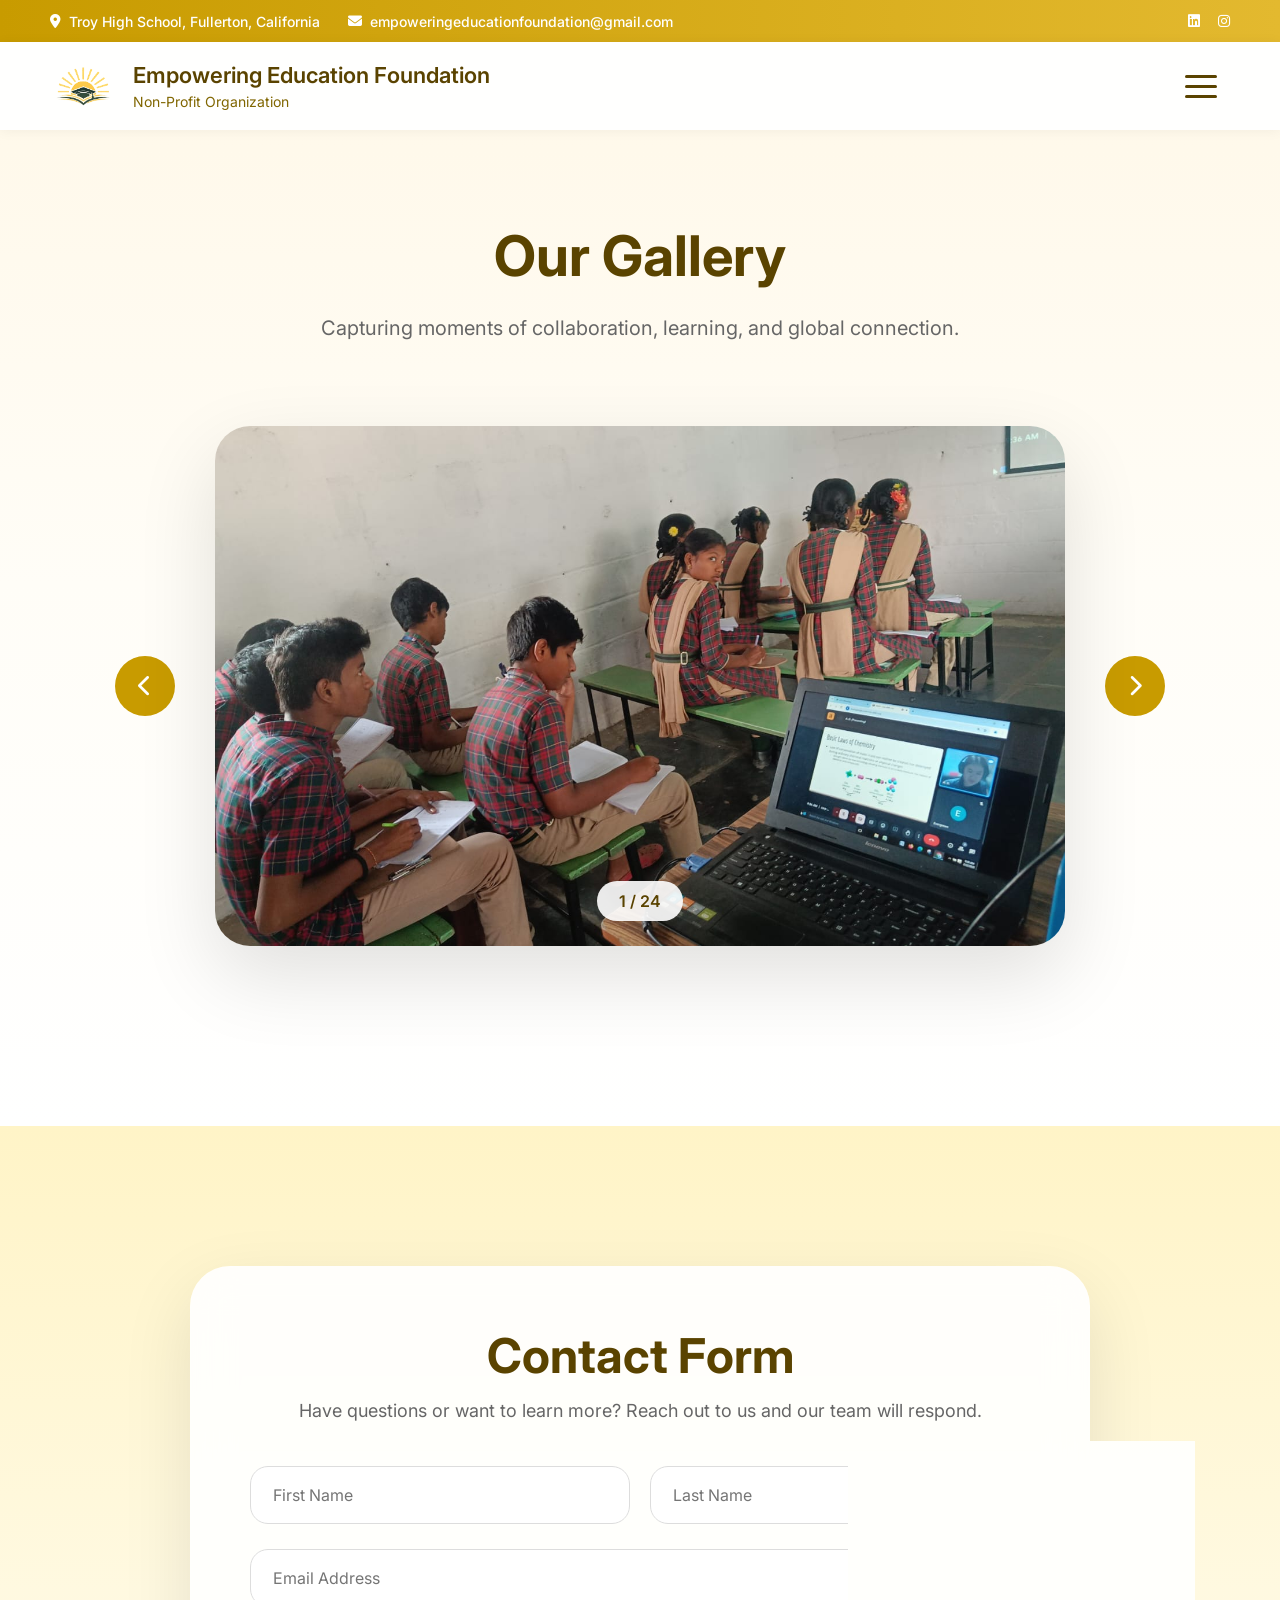
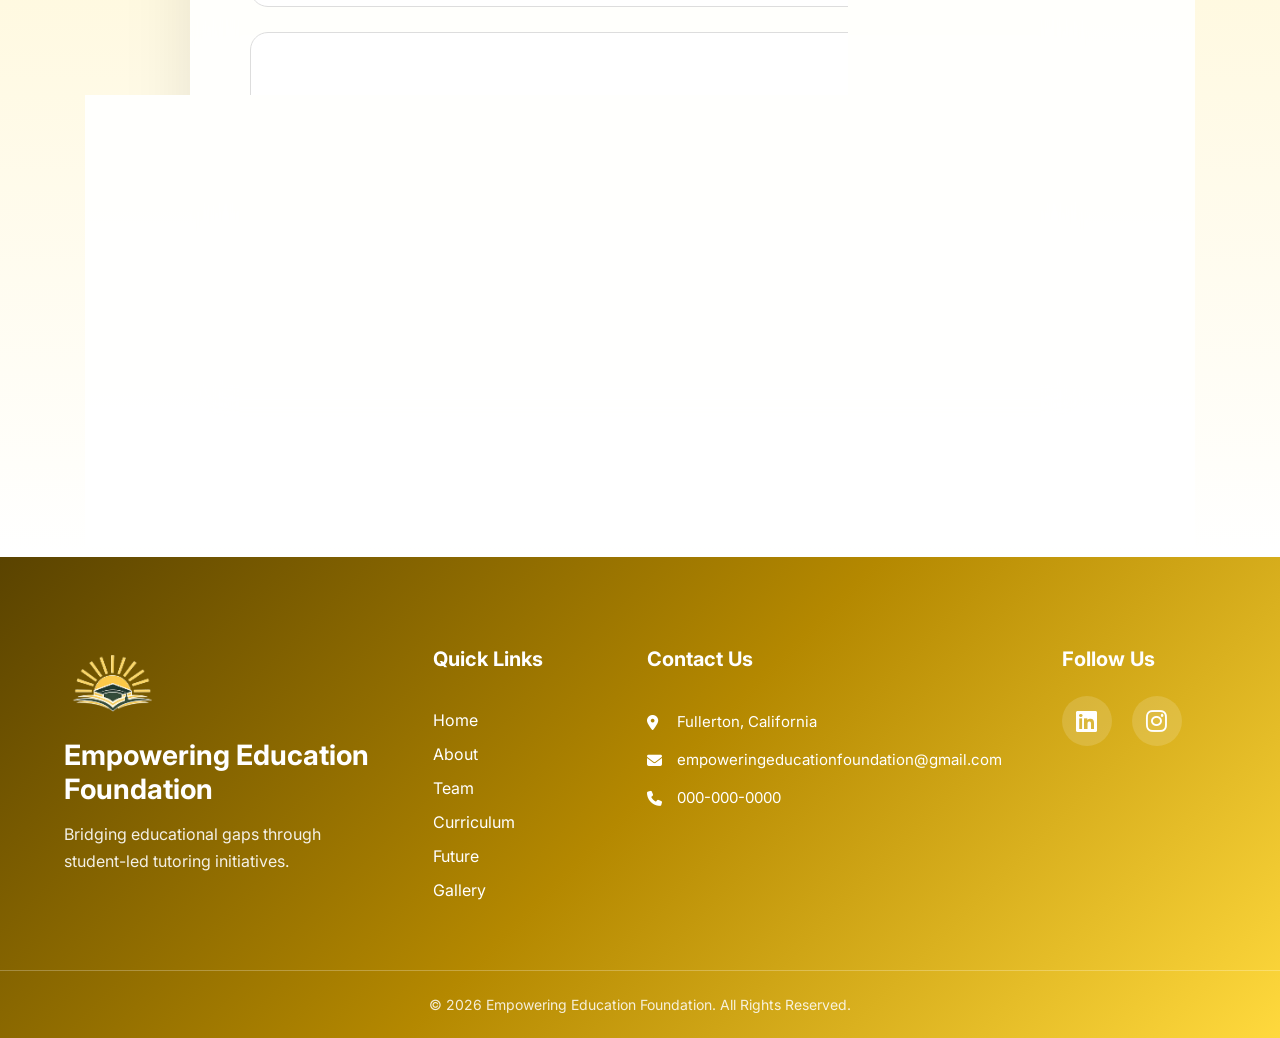
<file: gallery.html>
<!DOCTYPE html>
<html lang="en">

<head>

    <meta charset="UTF-8">
    <meta name="viewport" content="width=device-width, initial-scale=1.0">

    <title>
        Empowering Education Foundation
    </title>
    <link rel="icon" type="image/png" href="/assets/EEF_logo.png">

    <!-- CSS -->
    <link rel="stylesheet" href="css/style.css">

    <!-- Google Fonts -->
    <link rel="preconnect" href="https://fonts.googleapis.com">

    <link rel="preconnect" href="https://fonts.gstatic.com" crossorigin>

    <link
        href="https://fonts.googleapis.com/css2?family=Inter:wght@400;500;600;700&display=swap"
        rel="stylesheet">

    <!-- Font Awesome -->
    <link
        rel="stylesheet"
        href="https://cdnjs.cloudflare.com/ajax/libs/font-awesome/6.6.0/css/all.min.css">

</head>

<body>

        <!-- ==========================
         TOP CONTACT BAR
    =========================== -->

    <div class="top-bar">

        <div class="top-left">

            <a
                href="https://maps.google.com/?q=Troy High School, Fullerton, California"
                target="_blank"
                rel="noopener">

                <i class="fa-solid fa-location-dot"></i>

                Troy High School, Fullerton, California

            </a>


            <a
                href="mailto:empoweredufoundation@gmail.com">

                <i class="fa-solid fa-envelope"></i>

                empoweringeducationfoundation@gmail.com

            </a>

        </div>



        <div class="top-right">

            <a
                href="https://www.linkedin.com/company/empowering-education-foundation/"
                target="_blank"
                rel="noopener"
                aria-label="LinkedIn">

                <i class="fa-brands fa-linkedin"></i>

            </a>


            <a
                href="https://www.instagram.com/empoweringeducationfoundation/"
                target="_blank"
                rel="noopener"
                aria-label="Instagram">

                <i class="fa-brands fa-instagram"></i>

            </a>

        </div>

    </div>




    <!-- ==========================
         MAIN NAVIGATION
    =========================== -->

    <nav class="navbar">

        <div class="nav-brand">

            <img
                src="assets/EEF_logo.png"
                alt="EEF Logo"
                class="nav-logo">


            <div class="nav-title">

                <h1>
                    Empowering Education Foundation
                </h1>

                <p>
                    Non-Profit Organization
                </p>

            </div>

        </div>



        <button
            class="menu-toggle"
            aria-label="Open Navigation Menu">

            <span></span>
            <span></span>
            <span></span>

        </button>

    </nav>




    <!-- ==========================
         SIDE MENU
    =========================== -->

    <div class="menu-overlay">

        <ul>

            <li>
                <a href="index.html">
                    Home
                </a>
            </li>

            <li>
                <a href="about.html">
                    About
                </a>
            </li>

            <li>
                <a href="team.html">
                    Team
                </a>
            </li>

            <li>
                <a href="curriculum.html">
                    Curriculum
                </a>
            </li>

            <li>
                <a href="future.html">
                    Future
                </a>
            </li>

            <li>
                <a href="gallery.html">
                    Gallery
                </a>
            </li>

            <li>
                <a href="contact.html">
                    Contact Us
                </a>
            </li>

        </ul>

    </div>
<!-- ==========================
     OUR GALLERY
=========================== -->

<section class="gallery-section">


    <div class="gallery-header">

        <h2>
            Our Gallery
        </h2>

        <p>
            Capturing moments of collaboration,
            learning, and global connection.
        </p>

    </div>



    <div class="gallery-container">


        <button class="gallery-btn prev-btn">
            <i class="fa-solid fa-chevron-left"></i>
        </button>



        <div class="gallery-image-wrapper">


            <img
                id="galleryImage"
                src="assets/gallery/ClassImage1.jpg"
                alt="EEF Classroom"
            >


            <div class="gallery-counter">

                <span id="galleryCurrent">
                    1
                </span>

                /

                <span>
                    24
                </span>

            </div>


        </div>




        <button class="gallery-btn next-btn">
            <i class="fa-solid fa-chevron-right"></i>
        </button>



    </div>


</section>

<!-- ==========================
     CONTACT FORM
=========================== -->


<section class="contact-form-section">


    <div class="contact-form-container">


        <div class="form-header">

            <h2>
                Contact Form
            </h2>

            <p>
                Have questions or want to learn more?
                Reach out to us and our team will respond.
            </p>

        </div>



        <form id="contactForm">



            <div class="form-row">


                <input
                    type="text"
                    id="firstName"
                    placeholder="First Name"
                    required
                >



                <input
                    type="text"
                    id="lastName"
                    placeholder="Last Name"
                    required
                >


            </div>





            <input
                type="email"
                id="contactEmail"
                placeholder="Email Address"
                required
            >






            <textarea
                id="message"
                placeholder="What can we help you?"
                rows="6"
                required>
            </textarea>





            <button type="submit">

                Send Message

                <i class="fa-solid fa-paper-plane"></i>

            </button>


        </form>





        <div class="email-option">

            <p>
                Or, you can directly email us:
            </p>


            <a href="mailto:empoweringeducationfoundation@gmail.com">

                empoweringeducationfoundation@gmail.com

            </a>

        </div>



    </div>


</section>

<!-- ==========================
     FOOTER
=========================== -->

<footer class="footer">


    <div class="footer-container">



        <!-- BRAND -->

        <div class="footer-brand">


            <img
                src="assets/EEF_logo.png"
                alt="EEF Logo"
                class="footer-logo"
            >


            <h2>
                Empowering Education Foundation
            </h2>


            <p>
                Bridging educational gaps through
                student-led tutoring initiatives.
            </p>


        </div>






        <!-- QUICK LINKS -->

        <div class="footer-links">


            <h3>
                Quick Links
            </h3>


            <a href="index.html">
                Home
            </a>


            <a href="about.html">
                About
            </a>


            <a href="team.html">
                Team
            </a>


            <a href="curriculum.html">
                Curriculum
            </a>


            <a href="future.html">
                Future
            </a>


            <a href="gallery.html">
                Gallery
            </a>


        </div>







        <!-- CONTACT -->

        <div class="footer-contact">


            <h3>
                Contact Us
            </h3>


            <p>
                <i class="fa-solid fa-location-dot"></i>
                Fullerton, California
            </p>



            <p>

                <i class="fa-solid fa-envelope"></i>

                empoweringeducationfoundation@gmail.com

            </p>



            <p>

                <i class="fa-solid fa-phone"></i>

                000-000-0000

            </p>



        </div>







        <!-- SOCIAL -->

        <div class="footer-social">


            <h3>
                Follow Us
            </h3>


            <div class="social-icons">


           <a
               href="https://www.linkedin.com/company/empowering-education-foundation/"
               target="_blank"
               rel="noopener"
               aria-label="LinkedIn">


               <i class="fa-brands fa-linkedin"></i>


           </a>




           <a
               href="https://www.instagram.com/empoweringeducationfoundation/"
               target="_blank"
               rel="noopener"
               aria-label="Instagram">


               <i class="fa-brands fa-instagram"></i>


           </a>


            </div>


        </div>



    </div>






    <div class="footer-bottom">


        <p>
            © 2026 Empowering Education Foundation.
            All Rights Reserved.
        </p>


    </div>



</footer>
</body>

<script src="js/navigation.js"></script>
<script src="js/gallery.js"></script>
</html>
</file>
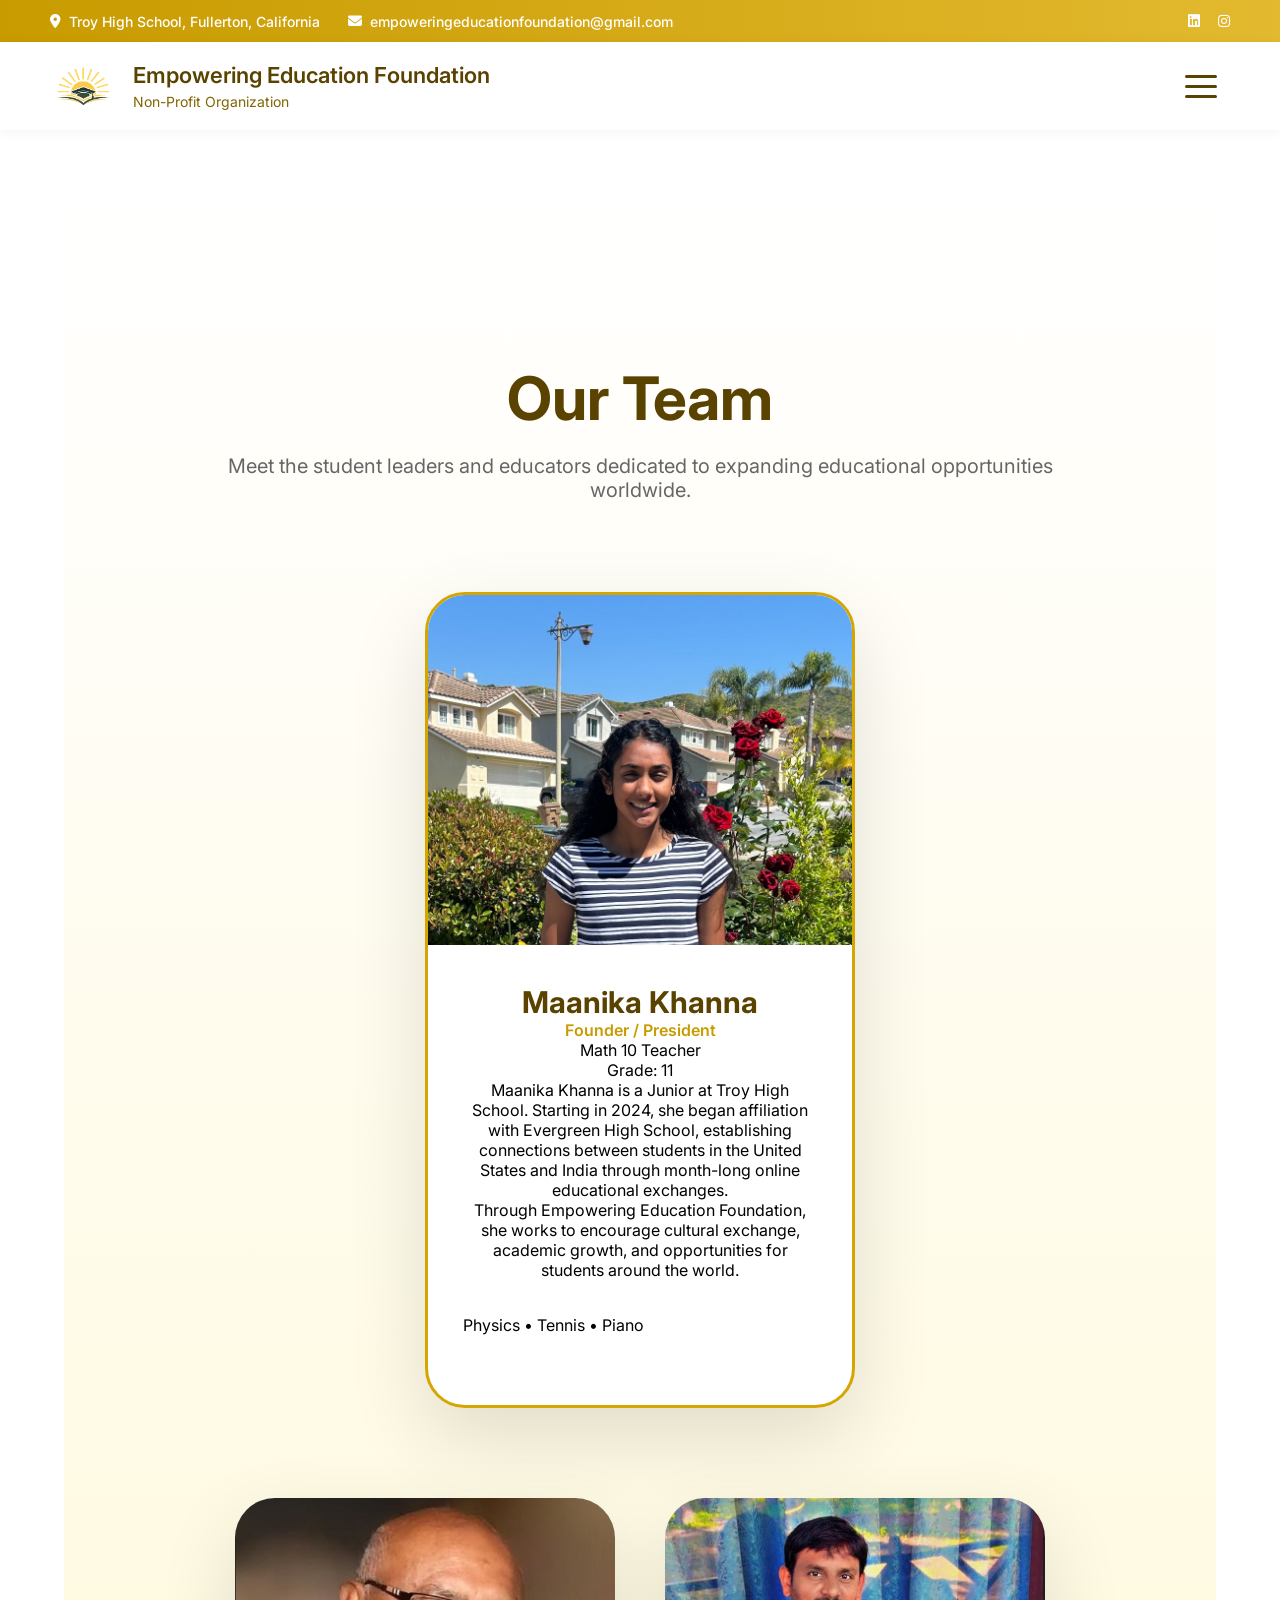
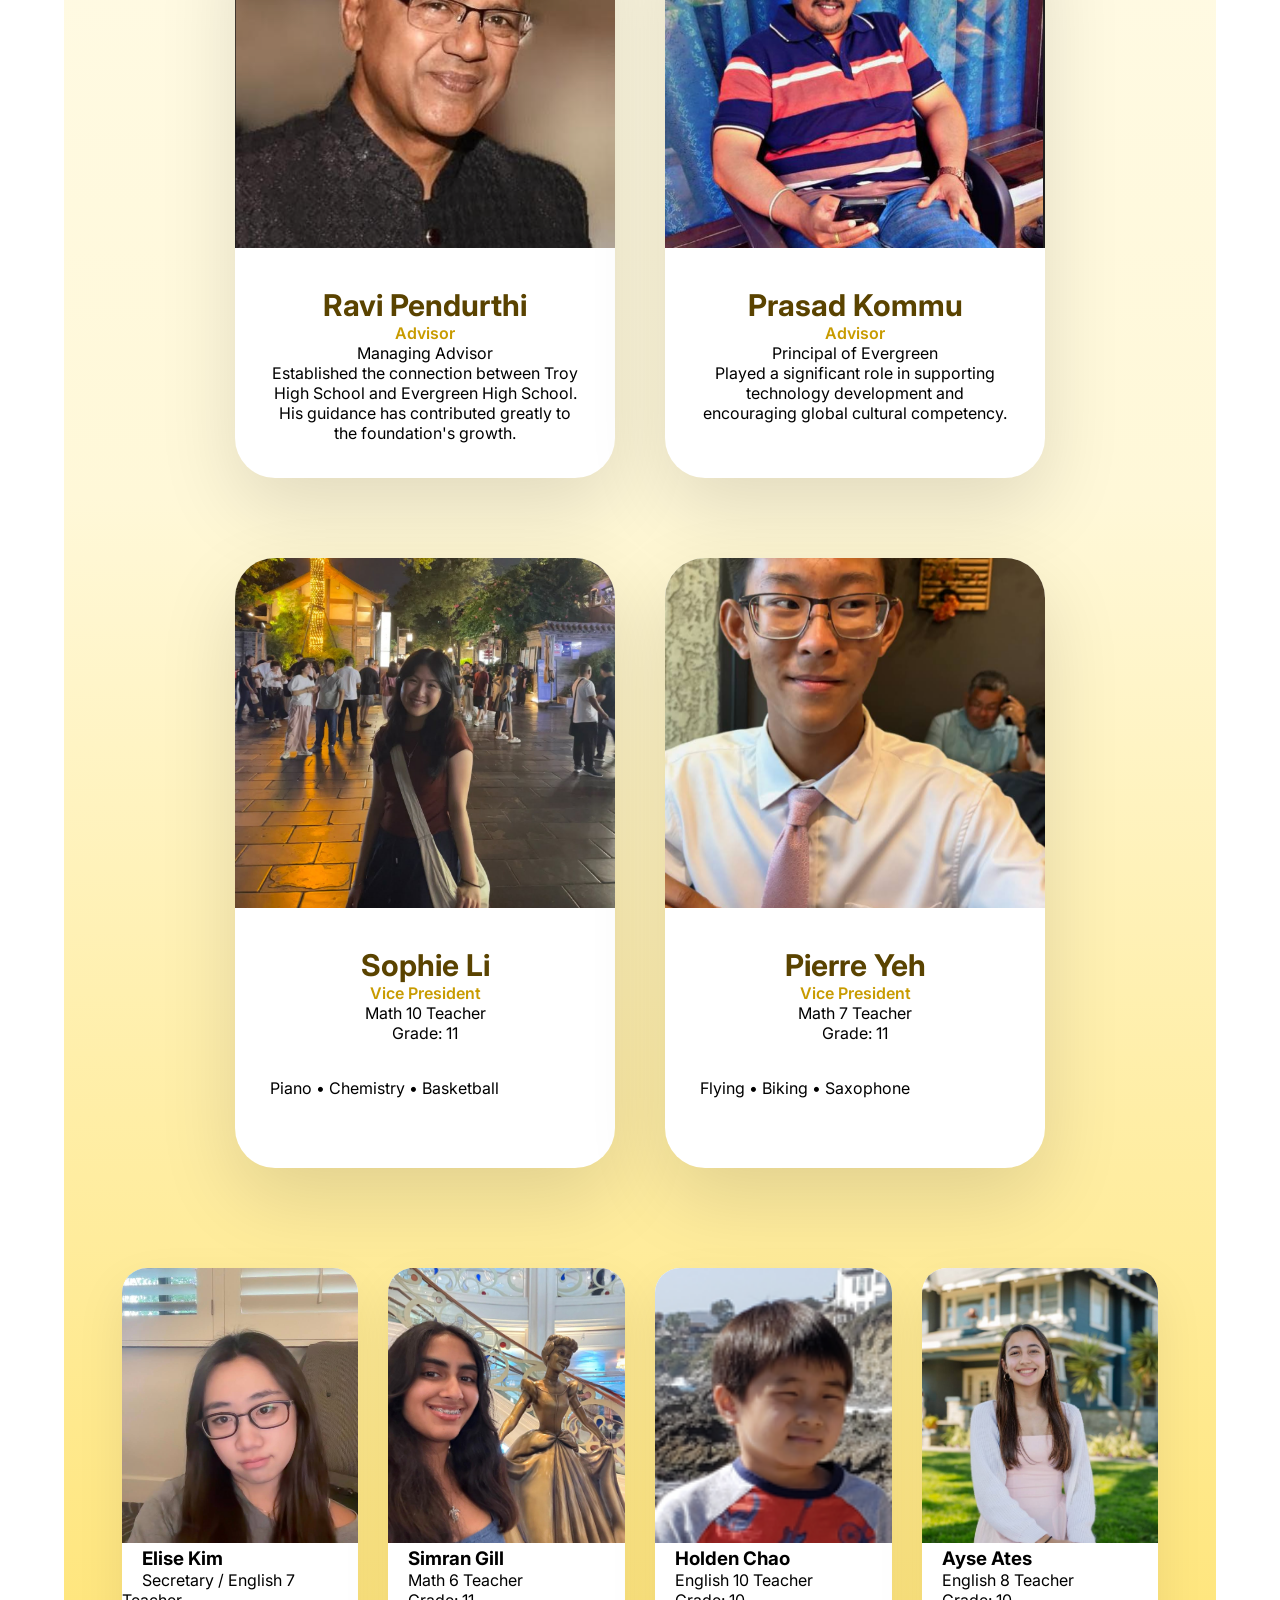
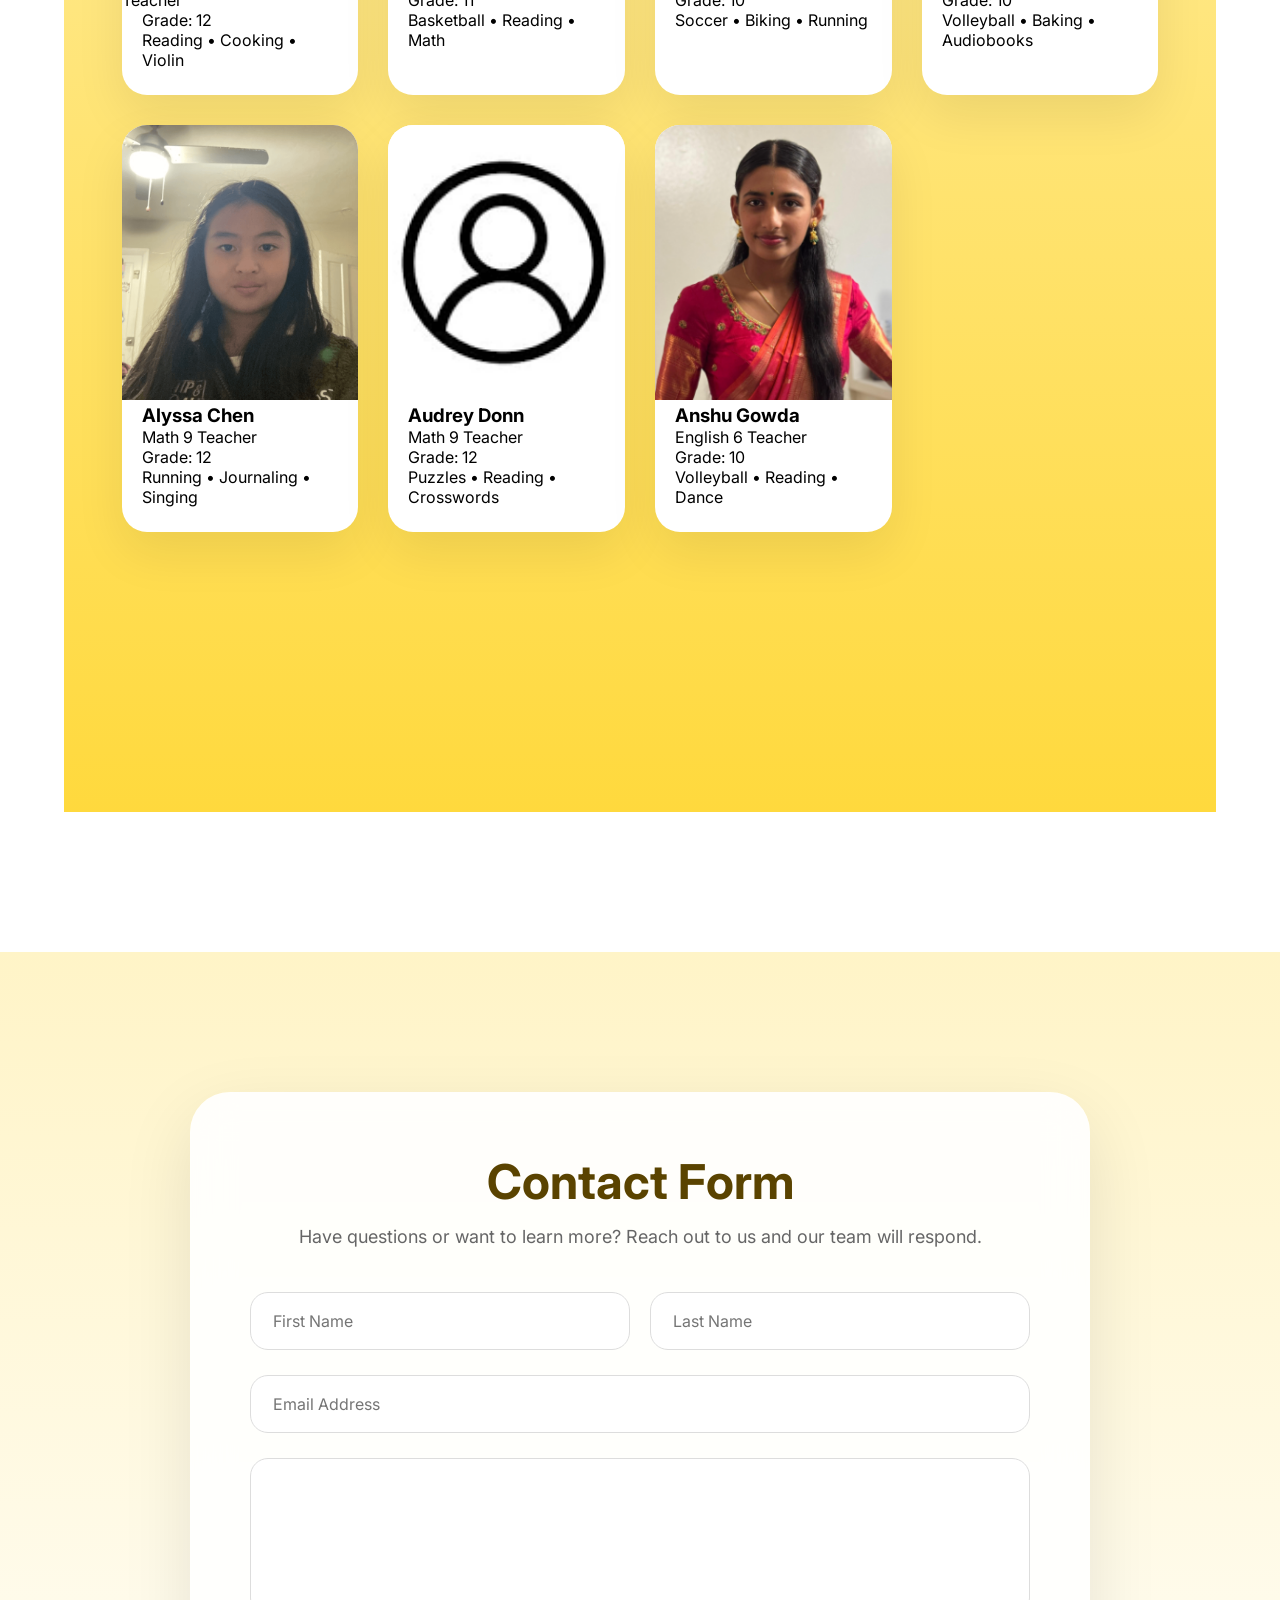
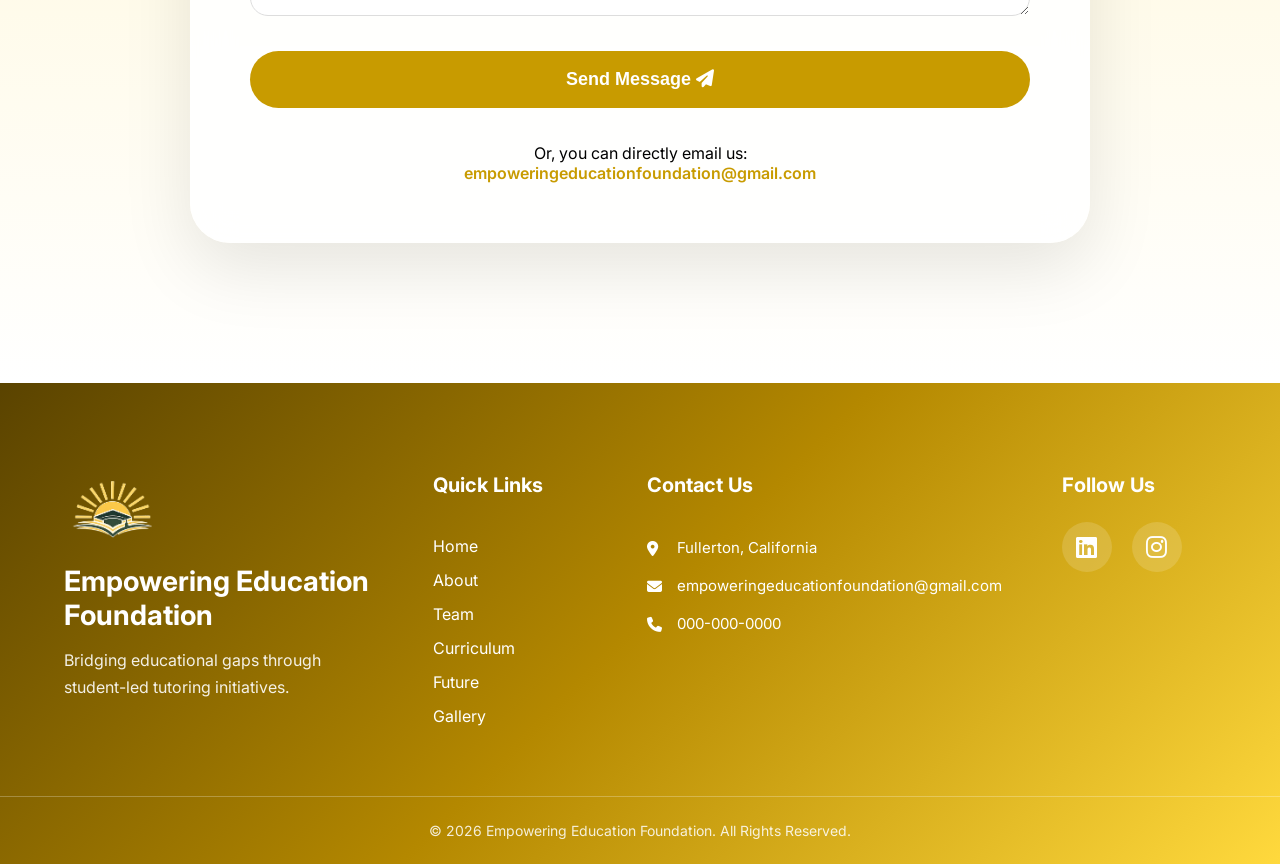
<file: team.html>
<!DOCTYPE html>
<html lang="en">

<head>

    <meta charset="UTF-8">
    <meta name="viewport" content="width=device-width, initial-scale=1.0">

    <title>
        Empowering Education Foundation
    </title>
    <link rel="icon" type="image/png" href="/assets/EEF_logo.png">

    <!-- CSS -->
    <link rel="stylesheet" href="css/style.css">

    <!-- Google Fonts -->
    <link rel="preconnect" href="https://fonts.googleapis.com">

    <link rel="preconnect" href="https://fonts.gstatic.com" crossorigin>

    <link
        href="https://fonts.googleapis.com/css2?family=Inter:wght@400;500;600;700&display=swap"
        rel="stylesheet">

    <!-- Font Awesome -->
    <link
        rel="stylesheet"
        href="https://cdnjs.cloudflare.com/ajax/libs/font-awesome/6.6.0/css/all.min.css">

</head>

<body>

        <!-- ==========================
         TOP CONTACT BAR
    =========================== -->

    <div class="top-bar">

        <div class="top-left">

            <a
                href="https://maps.google.com/?q=Troy High School, Fullerton, California"
                target="_blank"
                rel="noopener">

                <i class="fa-solid fa-location-dot"></i>

                Troy High School, Fullerton, California

            </a>


            <a
                href="mailto:empoweredufoundation@gmail.com">

                <i class="fa-solid fa-envelope"></i>

                empoweringeducationfoundation@gmail.com

            </a>

        </div>



        <div class="top-right">

            <a
                href="https://www.linkedin.com/company/empowering-education-foundation/"
                target="_blank"
                rel="noopener"
                aria-label="LinkedIn">

                <i class="fa-brands fa-linkedin"></i>

            </a>


            <a
                href="https://www.instagram.com/empoweringeducationfoundation/"
                target="_blank"
                rel="noopener"
                aria-label="Instagram">

                <i class="fa-brands fa-instagram"></i>

            </a>

        </div>

    </div>




    <!-- ==========================
         MAIN NAVIGATION
    =========================== -->

    <nav class="navbar">

        <div class="nav-brand">

            <img
                src="assets/EEF_logo.png"
                alt="EEF Logo"
                class="nav-logo">


            <div class="nav-title">

                <h1>
                    Empowering Education Foundation
                </h1>

                <p>
                    Non-Profit Organization
                </p>

            </div>

        </div>



        <button
            class="menu-toggle"
            aria-label="Open Navigation Menu">

            <span></span>
            <span></span>
            <span></span>

        </button>

    </nav>




    <!-- ==========================
         SIDE MENU
    =========================== -->

    <div class="menu-overlay">

        <ul>

            <li>
                <a href="index.html">
                    Home
                </a>
            </li>

            <li>
                <a href="about.html">
                    About
                </a>
            </li>

            <li>
                <a href="team.html">
                    Team
                </a>
            </li>

            <li>
                <a href="curriculum.html">
                    Curriculum
                </a>
            </li>

            <li>
                <a href="future.html">
                    Future
                </a>
            </li>

            <li>
                <a href="gallery.html">
                    Gallery
                </a>
            </li>

            <li>
                <a href="contact.html">
                    Contact Us
                </a>
            </li>

        </ul>

    </div>

<section class="team-section">


<div class="team-header">

    <h2>
        Our Team
    </h2>

    <p>
        Meet the student leaders and educators
        dedicated to expanding educational
        opportunities worldwide.
    </p>

</div>



<!-- PRESIDENT -->

<div class="leadership-card president-card">


    <img
        src="assets/team/TMaanikaK.jpg"
        class="team-image"
        alt="Maanika Khanna">


    <div class="team-info">

        <h3>
            Maanika Khanna
        </h3>

        <span>
            Founder / President
        </span>


        <p>
            Math 10 Teacher
        </p>


        <p>
            Grade: 11
        </p>
        <p>

            Maanika Khanna is a Junior at Troy High School.
            Starting in 2024, she began affiliation with
            Evergreen High School, establishing connections
            between students in the United States and India
            through month-long online educational exchanges.

        </p>


        <p>

            Through Empowering Education Foundation,
            she works to encourage cultural exchange,
            academic growth, and opportunities for students
            around the world.

        </p>



        <div class="hobbies">

            Physics • Tennis • Piano

        </div>


    </div>


</div>


<!-- EVERGREEN -->

<!-- VICE PRESIDENTS -->

<div class="vp-grid">


<div class="leadership-card vp-card">

    <img
        src="assets/team/PRaviP.png"
        class="team-image"
        alt="Ravi Pendurthi">

<div class="team-info">

<h3>
Ravi Pendurthi
</h3>

<span>
Advisor
</span>

<p>
Managing Advisor
</p>

<p>

Established the connection between Troy High
School and Evergreen High School. His guidance
has contributed greatly to the foundation's growth.

</p>

</div>

</div>





<div class="leadership-card vp-card">

    <img
        src="assets/team/PPrasadK.png"
        class="team-image"
        alt="Prasad Kommu">


<div class="team-info">

<h3>
Prasad Kommu
</h3>

<span>
Advisor
</span>

<p>
Principal of Evergreen
</p>

<p>

Played a significant role in supporting
technology development and encouraging
global cultural competency.

</p>



</div>


</div>


</div>


<div class="section-buffer"></div>





<!-- VICE PRESIDENTS -->

<div class="vp-grid">


<div class="leadership-card vp-card">


<img
src="assets/team/TSophieL.jpg"
class="team-image">


<div class="team-info">

<h3>
Sophie Li
</h3>

<span>
Vice President
</span>

<p>
Math 10 Teacher
</p>

<p>
Grade: 11
</p>

<div class="hobbies">
Piano • Chemistry • Basketball
</div>

</div>

</div>





<div class="leadership-card vp-card">


<img
src="assets/team/TPierreY.jpg"
class="team-image">


<div class="team-info">

<h3>
Pierre Yeh
</h3>

<span>
Vice President
</span>

<p>
Math 7 Teacher
</p>

<p>
Grade: 11
</p>


<div class="hobbies">
Flying • Biking • Saxophone
</div>

</div>


</div>


</div>








<!-- TEAM GRID -->


<div class="team-grid">


<!-- Elise -->

<div class="member-card">

<img src="assets/team/TEliseK.jpg">


<h3>
Elise Kim
</h3>

<span>
Secretary / English 7 Teacher
</span>

<p>
Grade: 12
</p>

<p>
Reading • Cooking • Violin
</p>

</div>





<!-- Repeat cards -->


<div class="member-card">

<img src="assets/team/TSimranG.jpg">

<h3>
Simran Gill
</h3>

<span>
Math 6 Teacher
</span>

<p>
Grade: 11
</p>

<p>
Basketball • Reading • Math
</p>

</div>





<div class="member-card">

<img src="assets/team/THoldenC.png">

<h3>
Holden Chao
</h3>

<span>
English 10 Teacher
</span>

<p>
Grade: 10
</p>

<p>
Soccer • Biking • Running
</p>

</div>





<div class="member-card">

<img src="assets/team/TAyseA.jpg">

<h3>
Ayse Ates
</h3>

<span>
English 8 Teacher
</span>

<p>
Grade: 10
</p>

<p>
Volleyball • Baking • Audiobooks
</p>

</div>





<div class="member-card">

<img src="assets/team/Alyssa.png" width="200" height="300" alt="Logo">

<h3>
Alyssa Chen
</h3>

<span>
Math 9 Teacher
</span>

<p>
Grade: 12
</p>

<p>
Running • Journaling • Singing
</p>

</div>




<div class="member-card">

<img src="assets/team/incognito.png">

<h3>
Audrey Donn
</h3>

<span>
Math 9 Teacher
</span>

<p>
Grade: 12
</p>

<p>
Puzzles • Reading • Crosswords
</p>

</div>





<div class="member-card">

<img src="assets/team/TAnshuG.png">

<h3>
Anshu Gowda
</h3>

<span>
English 6 Teacher
</span>

<p>
Grade: 10
</p>

<p>
Volleyball • Reading • Dance
</p>

</div>



</div>


</section>


<!-- ==========================
     CONTACT FORM
=========================== -->


<section class="contact-form-section">


    <div class="contact-form-container">


        <div class="form-header">

            <h2>
                Contact Form
            </h2>

            <p>
                Have questions or want to learn more?
                Reach out to us and our team will respond.
            </p>

        </div>



        <form id="contactForm">



            <div class="form-row">


                <input
                    type="text"
                    id="firstName"
                    placeholder="First Name"
                    required
                >



                <input
                    type="text"
                    id="lastName"
                    placeholder="Last Name"
                    required
                >


            </div>





            <input
                type="email"
                id="contactEmail"
                placeholder="Email Address"
                required
            >






            <textarea
                id="message"
                placeholder="What can we help you?"
                rows="6"
                required>
            </textarea>





            <button type="submit">

                Send Message

                <i class="fa-solid fa-paper-plane"></i>

            </button>


        </form>





        <div class="email-option">

            <p>
                Or, you can directly email us:
            </p>


            <a href="mailto:empoweringeducationfoundation@gmail.com">

                empoweringeducationfoundation@gmail.com

            </a>

        </div>



    </div>


</section>

<!-- ==========================
     FOOTER
=========================== -->

<footer class="footer">


    <div class="footer-container">



        <!-- BRAND -->

        <div class="footer-brand">


            <img
                src="assets/EEF_logo.png"
                alt="EEF Logo"
                class="footer-logo"
            >


            <h2>
                Empowering Education Foundation
            </h2>


            <p>
                Bridging educational gaps through
                student-led tutoring initiatives.
            </p>


        </div>






        <!-- QUICK LINKS -->

        <div class="footer-links">


            <h3>
                Quick Links
            </h3>


            <a href="index.html">
                Home
            </a>


            <a href="about.html">
                About
            </a>


            <a href="team.html">
                Team
            </a>


            <a href="curriculum.html">
                Curriculum
            </a>


            <a href="future.html">
                Future
            </a>


            <a href="gallery.html">
                Gallery
            </a>


        </div>







        <!-- CONTACT -->

        <div class="footer-contact">


            <h3>
                Contact Us
            </h3>


            <p>
                <i class="fa-solid fa-location-dot"></i>
                Fullerton, California
            </p>



            <p>

                <i class="fa-solid fa-envelope"></i>

                empoweringeducationfoundation@gmail.com

            </p>



            <p>

                <i class="fa-solid fa-phone"></i>

                000-000-0000

            </p>



        </div>







        <!-- SOCIAL -->

        <div class="footer-social">


            <h3>
                Follow Us
            </h3>


            <div class="social-icons">


           <a
               href="https://www.linkedin.com/company/empowering-education-foundation/"
               target="_blank"
               rel="noopener"
               aria-label="LinkedIn">


               <i class="fa-brands fa-linkedin"></i>


           </a>




           <a
               href="https://www.instagram.com/empoweringeducationfoundation/"
               target="_blank"
               rel="noopener"
               aria-label="Instagram">


               <i class="fa-brands fa-instagram"></i>


           </a>


            </div>


        </div>



    </div>






    <div class="footer-bottom">


        <p>
            © 2026 Empowering Education Foundation.
            All Rights Reserved.
        </p>


    </div>



</footer>
</body>

<script src="js/navigation.js"></script>
<script src="js/main.js"></script>
</html>
</file>
<file: css/style.css>
* {
    margin: 0;
    padding: 0;
    box-sizing: border-box;
}


html,
body {

    width: 100%;
    height: 100%;

}


body {

    background: white;

    font-family: "Inter", sans-serif;

}



/* ===========================
   SCROLL STRUCTURE
=========================== */


.scroll-container {

    height: 700vh;

}



/* ===========================
   HERO / SUN REVEAL
=========================== */


.hero {

    position: sticky;

    top: 0;

    height: 100vh;

    width: 100vw;


    display: flex;

    justify-content: center;

    align-items: center;


    overflow: hidden;

    z-index: 2;

    padding-top: 130px;

}



.sun-container {

    position: relative;

    width: 100vw;

    height: 100vh;


    display: flex;

    justify-content: center;

    align-items: center;

}



/* ===========================
   SUN EFFECT
=========================== */


.sun {

    position: relative;


    width: 80px;

    height: 80px;


    display: flex;

    justify-content: center;

    align-items: center;


    transform: scale(1);

}



.sun-core {

    position: absolute;


    width: 80px;

    height: 80px;


    border-radius: 50%;


    background: #FFD93D;


    box-shadow:

        0 0 40px #FFD93D,

        0 0 100px rgba(255,217,61,0.8);

}



.sun-rays {


    position: absolute;


    width: 100%;

    height: 100%;


    background:

        repeating-conic-gradient(

            from 0deg,

            rgba(255,217,61,0.8) 0deg 8deg,

            transparent 8deg 20deg

        );


    border-radius: 50%;


    filter: blur(5px);


}



/* ===========================
   BRAND REVEAL
=========================== */


.brand {

    position: absolute;


    z-index: 20;


    display: flex;

    flex-direction: column;


    align-items: center;

    text-align: center;

}



.logo {

    width:340px;

    opacity:0;

    transform:scale(0.75);

    filter:
        drop-shadow(
            0 0 25px rgba(255,255,255,1)
        );

    transition:
        opacity .15s ease,
        transform .15s ease;

}



.brand-name {


    margin-top: 25px;


    font-family: "Inter", sans-serif;


    font-size: 38px;


    font-weight: 600;


    letter-spacing: -0.5px;


    color: #5A4300;


    opacity: 1;


}


/* ===========================
   TOP CONTACT BAR
=========================== */

.top-bar {

    height: 42px;

    background: linear-gradient(
        90deg,
        #C89B00,
        #E3B92F
    );

    display: flex;

    justify-content: space-between;

    align-items: center;

    padding: 0 50px;

    font-family: "Inter", sans-serif;

    font-size: 14px;

    font-weight: 500;

}


.top-left,
.top-right {

    display: flex;

    align-items: center;

    gap: 28px;

}


.top-bar a {

    display: flex;

    align-items: center;

    gap: 8px;

    color: white;

    text-decoration: none;

    transition: opacity .25s ease;

}


.top-bar a:hover {

    opacity: 0.75;

}


.top-bar i {

    font-size: 14px;

}


.top-right {

    gap: 18px;

}


.top-right a {

    font-size: 18px;

}


/* ===========================
   NAVIGATION BAR
=========================== */


.navbar {

    position: fixed;

    top: 42px;

    left: 0;

    width: 100%;

    transition:
        top 0.35s ease,
        background 0.35s ease,
        box-shadow 0.35s ease;

    height: 88px;

    background: rgba(255,255,255,0.95);

    backdrop-filter: blur(12px);

    display: flex;

    justify-content: space-between;

    align-items: center;

    padding: 0 50px;

    box-shadow: 0 1px 12px rgba(0,0,0,.05);

    z-index: 100;

}

.navbar.scrolled{

    top:0;

}

.nav-brand {

    display: flex;

    align-items: center;

    gap: 18px;

}



.nav-logo {

    width: 65px;

    height: 65px;

    object-fit: contain;

}



.nav-title h1 {


    font-size: 22px;

    font-weight: 600;


    color: #5A4300;

    line-height: 1.2;

}



.nav-title p {


    font-size: 14px;


    color: #806600;


    margin-top: 4px;

}





/* ===========================
   HAMBURGER MENU
=========================== */


.menu-toggle {

    width: 45px;

    height: 45px;


    border: none;


    background: transparent;


    cursor: pointer;


    display: flex;

    flex-direction: column;


    justify-content: center;


    gap: 7px;

}



.menu-toggle span {


    height: 3px;


    width: 32px;


    background: #5A4300;


    border-radius: 10px;

}





/* ===========================
   MENU PANEL
=========================== */


.menu-overlay {


    position: fixed;


    top: 0;

    right: -100%;


    width: 380px;


    height: 100vh;


    background:

        rgba(255,249,230,0.96);


    backdrop-filter:

        blur(15px);



    z-index: 90;


    display: flex;

    justify-content: center;


    align-items: center;


    transition:

        right 0.45s ease;

}



.menu-overlay.active {

    right: 0;

}



.menu-overlay ul {


    list-style: none;


    width: 75%;


}



.menu-overlay li {


    margin: 28px 0;

}



.menu-overlay a {


    text-decoration: none;


    font-size: 24px;


    font-weight: 400;


    letter-spacing: .5px;


    color: #4A3800;


}



.menu-overlay a:hover {


    color: #C89B00;


}





/* ===========================
   ABOUT SECTION
=========================== */


.about-section {


    min-height: 150vh;


    background:

        linear-gradient(

            to bottom,

            #FFD93D 0%,

            #FFD93D 20%,

            #FFF4C7 45%,

            white 80%

        );


    padding-top: 150px;


}



.about-container {


    width: 85%;


    max-width: 1200px;


    margin: auto;

}




/* ===========================
   INFORMATION CARDS
=========================== */


.info-card {


    background:

        rgba(255,255,255,0.85);


    backdrop-filter:

        blur(12px);



    border-radius: 30px;


    padding: 50px;


    margin-bottom: 80px;


    box-shadow:

        0 20px 50px rgba(0,0,0,0.08);


}



.info-card h2 {


    font-size: 48px;


    color: #5A4300;


    margin-bottom: 20px;

}



.info-card h3 {


    font-size: 24px;


    font-weight: 500;


    color: #806600;


}



.info-card p {


    font-size: 19px;


    line-height: 1.8;


    color: #444;


}





/* ===========================
   IMPACT CARDS
=========================== */


.impact {


    display: grid;


    grid-template-columns:

        repeat(3,1fr);


    gap: 30px;


}



.impact-card {


    background:white;


    padding:40px;


    border-radius:25px;


    box-shadow:

        0 15px 40px rgba(0,0,0,0.08);


}



.impact-card h3 {


    color:#5A4300;


}



.impact-card span {


    display:block;


    font-size:55px;


    font-weight:700;


    color:#C89B00;


}





/* ===========================
   FLOATING REVEAL
=========================== */


.info-card,
.impact-card {


    opacity:0;


    transform:

        translateY(160px);


    transition:

        opacity .8s ease,

        transform .8s ease;

}



.info-card.show,
.impact-card.show {


    opacity:1;


    transform:

        translateY(0);

}

/* ===========================
   MISSION CHECKLIST
=========================== */


.mission-list {

    list-style: none;

    margin-top: 35px;

}



.mission-list li {

    font-size: 20px;

    color: #5A4300;

    margin: 18px 0;

    font-weight: 500;

}



.mission-list li::before {

    content: "✓";

    margin-right: 15px;

    color: #C89B00;

    font-weight: 700;

}





/* ===========================
   STATISTICS
=========================== */


.statistics-card {


    margin-top: 80px;


    background:
        white;


    border-radius:
        35px;


    padding:
        60px;


    text-align:
        center;


    box-shadow:

        0 25px 60px rgba(0,0,0,0.1);


}



.statistics-card h2 {


    font-size:
        45px;


    color:
        #5A4300;


    margin-bottom:
        50px;


}



.stat-grid {


    display:
        grid;


    grid-template-columns:
        repeat(2,1fr);


    gap:
        40px;


}



.stat span {


    display:block;


    font-size:
        80px;


    font-weight:
        700;


    color:
        #C89B00;


}



.stat p {


    font-size:
        22px;


    color:
        #5A4300;


}

/* ===========================
   FEATURE IMAGE
=========================== */

.about-image {

    width: 100%;

    margin-bottom: 80px;

    border-radius: 30px;

    overflow: hidden;

    box-shadow:
        0 20px 60px rgba(0,0,0,0.12);

}

.about-image img {

    width: 100%;

    height: 550px;

    object-fit: cover;

    display: block;

    transition: transform 0.6s ease;

}

.about-image:hover img {

    transform: scale(1.03);

}

.image-caption {

    padding: 18px 25px;

    background: white;

    color: #666;

    font-size: 15px;

    font-style: italic;

}

/* ===========================
   EXPLORE SECTION
=========================== */

.explore-section{

    width:85%;

    max-width:1400px;

    margin:180px auto;

    text-align:center;

}


.explore-header h2{

    font-size:48px;

    color:#5A4300;

    margin-bottom:18px;

}


.explore-header p{

    font-size:20px;

    color:#666;

    max-width:700px;

    margin:auto auto 70px;

    line-height:1.7;

}



.explore-grid{

    display:grid;

    grid-template-columns:repeat(4,1fr);

    gap:35px;

}




.explore-card{

    height:260px;

    perspective:1200px;

    opacity:0;

    transition:
        transform .9s cubic-bezier(.2,.9,.2,1),
        opacity .7s ease;

}



.card-inner{

    position:relative;

    width:100%;

    height:100%;

    transform-style:preserve-3d;

    transition:
        transform .8s ease;

}



.explore-card.flip .card-inner{

    transform:rotateY(180deg);

}



.card-front,
.card-back{

    position:absolute;

    width:100%;

    height:100%;

    border-radius:28px;

    backface-visibility:hidden;

    display:flex;

    justify-content:center;

    align-items:center;

    border:2px solid rgba(200,155,0,0.35);

    box-shadow:
        0 18px 45px rgba(0,0,0,.08);

}



.card-front{

    background:white;

}



.card-front img{

    width:120px;

}



.card-back {

    background:
        linear-gradient(
            145deg,
            #C89B00,
            #E3B92F
        );

    transform:
        rotateY(180deg);


    flex-direction:column;

    gap:25px;

}


.card-back a {

    display:flex;

    align-items:center;

    gap:12px;


    color:white;

    text-decoration:none;


    font-family:
        "Inter",
        sans-serif;


    font-size:20px;


    font-weight:500;


    letter-spacing:-0.2px;


    padding:
        14px 25px;


    border-radius:50px;


    background:
        rgba(255,255,255,0.08);


    border:
        1px solid rgba(255,255,255,0.35);


    backdrop-filter:
        blur(10px);


    transition:
        all .35s ease;

}

.card-back a::after {

    content:"→";

    font-size:24px;

    transition:
        transform .3s ease;

}



.card-back a:hover::after {

    transform:
        translateX(6px);

}
.card-back a:hover {

    background:white;

    color:#B88B17;

    transform:
        translateY(-3px);

    box-shadow:
        0 10px 30px rgba(0,0,0,.15);

}
/* Starting positions */

.explore-card.left{

    transform:
        translateX(-250px)
        rotate(-8deg);

}



.explore-card.right{

    transform:
        translateX(250px)
        rotate(8deg);

}



/* Final position */

.explore-card.show{

    opacity:1;

    transform:
        translateX(0)
        rotate(0deg);

}

.card-back img {

    width:120px;

    height:120px;

    object-fit:cover;


    border-radius:20px;


    border:
        3px solid rgba(255,255,255,.6);


    box-shadow:
        0 10px 25px rgba(0,0,0,.15);

}

/* ==================================================
   OUR INITIATIVES
================================================== */

.initiatives-section{

    padding:180px 0;

    background:
        linear-gradient(
            to bottom,
            #ffffff,
            #FFFDF5 35%,
            #FFF8E8 100%
        );

    overflow:hidden;

}


/* ==========================================
   HEADER
========================================== */

.initiatives-header{

    width:90%;
    max-width:900px;

    margin:0 auto 70px;

    text-align:center;

}

.initiatives-header h2{

    font-family:"Inter",sans-serif;

    font-size:56px;

    font-weight:700;

    color:#5A4300;

    letter-spacing:-1px;

    margin-bottom:18px;

}

.initiatives-header p{

    font-family:"Inter",sans-serif;

    font-size:20px;

    line-height:1.8;

    color:#666;

}


/* ==========================================
   WORLD MAP
========================================== */

.connection-map{

    position:relative;

    width:92%;

    max-width:1200px;
    aspect-ratio: 2 / 1;
    height:420px;

    margin:0 auto 120px;
    z-index:1;

}

.world-map{

    position:absolute;

    inset:0;

    width:100%;

    height:100%;

    object-fit:fill;

    opacity:.15;

    filter:
        grayscale(100%)
        contrast(120%);
    z-index:0;

}


/* ==================================
   GLOBAL TEAM FONT FIX
================================== */

.team-page,
.team-page *{

    font-family:"Inter", sans-serif;

}
/* ==========================================
   SVG FLIGHT PATH
========================================== */

.flight-svg{

    position:absolute;

    inset:0;

    width:100%;

    height:100%;

    overflow:visible;

    pointer-events:none;

}

#flightPath{

    fill:none;

    stroke:#D3A30B;

    stroke-width:4;

    stroke-linecap:round;

    stroke-dasharray:1500;

    stroke-dashoffset:1500;

}



/* ==========================================
   PLANE
========================================== */

.plane{

    position:absolute;

    left:17%;

    top:43%;

    color:#C89B00;

    font-size:26px;

    transform:
        translate(-50%,-50%);

    filter:
        drop-shadow(0 0 10px rgba(255,217,61,.8));

    opacity:0;

}



/* ==========================================
   DESTINATION DOTS
========================================== */

.usa-point,
.india-point{

    position:absolute;

    width:18px;

    height:18px;

    border-radius:50%;

    background:#C89B00;

    box-shadow:
        0 0 0 rgba(255,217,61,.5);

    animation:
        pulse 2s infinite;

}

.usa-point{

    top:43%;

    left:17%;

}

.india-point{

    top:53%;

    left:67%;

}

@keyframes pulse{

    0%{

        box-shadow:
            0 0 0 0 rgba(255,217,61,.6);

    }

    100%{

        box-shadow:
            0 0 0 18px rgba(255,217,61,0);

    }

}



/* ==========================================
   LABELS
========================================== */

.point-label{

    position:absolute;

    top:-38px;

    left:50%;

    transform:translateX(-50%);

    white-space:nowrap;

    background:white;

    border-radius:30px;

    padding:8px 18px;

    font-family:"Inter",sans-serif;

    font-size:14px;

    font-weight:600;

    color:#5A4300;

    box-shadow:
        0 8px 25px rgba(0,0,0,.08);

}



/* ==========================================
   CARDS
========================================== */

.initiative-grid{

    width:90%;

    max-width:1450px;

    margin:auto;

    display:grid;

    grid-template-columns:repeat(2,1fr);

    gap:45px;

}

.initiative-card{

    background:
        rgba(255,255,255,.88);

    backdrop-filter:blur(16px);

    border-radius:35px;

    overflow:hidden;

    border:1px solid rgba(255,255,255,.8);

    box-shadow:
        0 25px 70px rgba(0,0,0,.08);

    opacity:0;

    transform:
        translateY(80px);

    transition:
        opacity .8s ease,
        transform .8s ease,
        box-shadow .35s ease;

}

.initiative-card.show{

    opacity:1;

    transform:
        translateY(0);

}

.initiative-card:hover{

    transform:
        translateY(-12px);

    box-shadow:
        0 40px 90px rgba(0,0,0,.12);

}



/* ==========================================
   IMAGE
========================================== */

.initiative-image{

    width:100%;

    height:300px;

    object-fit:cover;

    display:block;

}



/* ==========================================
   CONTENT
========================================== */

.initiative-content{

    padding:45px;

}

.initiative-tag{

    display:inline-block;

    padding:8px 18px;

    border-radius:30px;

    background:
        rgba(200,155,0,.12);

    color:#B48800;

    font-size:14px;

    font-family:"Inter",sans-serif;

    font-weight:600;

    margin-bottom:18px;

}

.initiative-content h3{

    font-family:"Inter",sans-serif;

    font-size:34px;

    color:#5A4300;

    margin-bottom:18px;

}

.location{

    display:flex;

    align-items:center;

    gap:10px;

    color:#C89B00;

    font-size:17px;

    font-weight:600;

    margin-bottom:30px;

}

.location i{

    font-size:18px;

}

.initiative-content p{

    font-family:"Inter",sans-serif;

    font-size:18px;

    line-height:1.9;

    color:#555;

    margin-bottom:22px;

}

.initiative-content strong{

    color:#5A4300;

}



/* ==========================================
   CHECKLIST
========================================== */

.initiative-list{

    list-style:none;

    margin:35px 0;

    padding:0;

}

.initiative-list li{

    position:relative;

    padding-left:38px;

    margin:18px 0;

    font-family:"Inter",sans-serif;

    font-size:18px;

    color:#444;

}

.initiative-list li::before{

    content:"✓";

    position:absolute;

    left:0;

    color:#C89B00;

    font-weight:700;

    font-size:22px;

}



/* ==========================================
   RESPONSIVE
========================================== */

@media(max-width:1000px){

    .connection-map{

        height:260px;

        margin-bottom:70px;

    }

    .initiative-grid{

        grid-template-columns:1fr;

    }

    .initiatives-header h2{

        font-size:42px;

    }

    .initiative-content{

        padding:35px;

    }

}

.usa-point,
.india-point,
.flight-svg,
.plane{

    z-index:2;

}


/* ==================================================
   OUR GALLERY
================================================== */


.gallery-section{


    padding:180px 0;


    background:
        linear-gradient(
            to bottom,
            #FFF8E8,
            #FFFDF7,
            white
        );


}



.gallery-header{

    text-align:center;

    width:90%;

    max-width:900px;

    margin:0 auto 80px;

}



.gallery-header h2{


    font-family:"Inter",sans-serif;

    font-size:56px;

    font-weight:700;

    color:#5A4300;

    margin-bottom:20px;

}



.gallery-header p{


    font-family:"Inter",sans-serif;

    font-size:20px;

    color:#666;

    line-height:1.8;

}





/* Slider */

.gallery-container{


    width:90%;

    max-width:1100px;

    margin:auto;


    display:flex;

    align-items:center;

    justify-content:center;

    gap:40px;

}





.gallery-image-wrapper{


    position:relative;


    width:850px;

    height:520px;


    border-radius:35px;


    overflow:hidden;


    box-shadow:

        0 30px 80px rgba(0,0,0,.12);


}





#galleryImage{


    width:100%;

    height:100%;


    object-fit:cover;


    transition:

        opacity .4s ease,
        transform .4s ease;


}




#galleryImage.fade{


    opacity:0;

    transform:
        scale(.97);

}





.gallery-btn{


    width:60px;

    height:60px;


    border-radius:50%;


    border:none;


    background:#C89B00;


    color:white;


    font-size:22px;


    cursor:pointer;


    display:flex;

    align-items:center;

    justify-content:center;


    transition:.3s;


}



.gallery-btn:hover{


    background:#5A4300;


    transform:
        scale(1.1);

}




.gallery-counter{


    position:absolute;


    bottom:25px;

    left:50%;


    transform:
        translateX(-50%);


    background:
        rgba(255,255,255,.9);


    padding:
        10px 22px;


    border-radius:30px;


    font-family:"Inter",sans-serif;


    font-weight:600;


    color:#5A4300;


}





@media(max-width:900px){


    .gallery-container{

        gap:15px;

    }


    .gallery-image-wrapper{

        height:350px;

    }


    .gallery-btn{

        width:45px;

        height:45px;

    }


}

/* ==================================================
   OUR CAUSES
================================================== */


.causes-section{


    padding:180px 0;


    background:

        linear-gradient(
            to bottom,
            white,
            #FFF8E8,
            white
        );


    overflow:hidden;

}



.causes-header{


    width:90%;

    max-width:1000px;

    margin:auto;

    text-align:center;


}



.causes-header h2{


    font-family:"Inter",sans-serif;

    font-size:56px;

    font-weight:700;

    color:#5A4300;


    letter-spacing:-1px;

    margin-bottom:25px;


}



.causes-header p{


    font-family:"Inter",sans-serif;

    font-size:20px;

    color:#666;

    line-height:1.9;

}






.causes-container{


    width:90%;

    max-width:1300px;


    margin:100px auto 0;


    display:grid;

    grid-template-columns:
        repeat(3,1fr);


    gap:40px;


}





.cause-card{


    background:

        rgba(255,255,255,.85);


    backdrop-filter:
        blur(18px);



    border-radius:35px;


    padding:50px 40px;


    text-align:center;


    box-shadow:

        0 25px 70px rgba(0,0,0,.08);


    border:

        1px solid rgba(255,255,255,.7);



    opacity:0;


    transform:
        translateX(-120px);


    transition:

        opacity .9s ease,
        transform .9s ease;



}



.cause-card:nth-child(2){

    transform:
        translateY(120px);

}


.cause-card:nth-child(3){

    transform:
        translateX(120px);

}



.cause-card.show{


    opacity:1;

    transform:
        translate(0);


}




.cause-icon{


    width:80px;

    height:80px;


    margin:0 auto 30px;


    border-radius:50%;


    display:flex;

    align-items:center;

    justify-content:center;


    background:

        rgba(200,155,0,.15);


    color:#C89B00;


    font-size:35px;


}



.cause-card h3{


    font-family:"Inter",sans-serif;


    font-size:30px;


    color:#5A4300;


    margin-bottom:20px;


}



.cause-card p{


    font-family:"Inter",sans-serif;


    font-size:17px;


    line-height:1.8;


    color:#555;


}




@media(max-width:1000px){


    .causes-container{

        grid-template-columns:1fr;

    }


}

/* ==================================================
   TEAM SECTION
================================================== */


.team-section{

padding:180px 0;

background:

linear-gradient(
to bottom,
white,
#FFF8D8,
#FFD93D
);

overflow:hidden;

}




.team-header{

text-align:center;

width:90%;

max-width:900px;

margin:auto;

}



.team-header h2{

font-family:"Inter";

font-size:60px;

color:#5A4300;

}



.team-header p{

font-family:"Inter";

font-size:20px;

color:#666;

margin-top:20px;

}





/* PRESIDENT */

.leadership-card{

background:white;

border-radius:40px;

box-shadow:
0 30px 80px rgba(0,0,0,.12);

overflow:hidden;

}


.president-card{

width:430px;

margin:90px auto;

border:
3px solid #D5A600;

}





.team-image{

width:100%;

height:350px;

object-fit:cover;

}



.team-info{

padding:35px;

text-align:center;

}



.team-info h3{

font-size:30px;

color:#5A4300;

}



.team-info span{

color:#C89B00;

font-weight:600;

}




/* VP */


.vp-grid{

display:grid;

grid-template-columns:repeat(2,380px);

justify-content:center;

gap:50px;

}


.vp-card{

animation:sweep .8s ease;

}






/* OTHER MEMBERS */


.team-grid{

width:90%;

max-width:1300px;

margin:100px auto;

display:grid;

grid-template-columns:
repeat(4,1fr);

gap:30px;

}



.member-card{

background:white;

border-radius:25px;

padding-bottom:25px;

overflow:hidden;

box-shadow:
0 20px 50px rgba(0,0,0,.08);

transition:.4s;

}



.member-card:hover{

transform:
translateY(-15px);

}



.member-card img{

width:100%;

height:275px;

object-fit:cover;

}



.member-card h3,
.member-card span,
.member-card p{

margin-left:20px;

margin-right:20px;

}




@keyframes sweep{

from{

opacity:0;

transform:
translateY(100px);

}

to{

opacity:1;

transform:
translateY(0);

}

}




@media(max-width:1000px){

.vp-grid,
.team-grid{

grid-template-columns:1fr;

}

}


/* ==================================
   VOLUNTEER SECTION
================================== */


.volunteer-section{

    padding:180px 0;

    background:
    linear-gradient(
        to bottom,
        #FFF8E8,
        #FFD93D
    );

}


.volunteer-container{

    width:90%;

    max-width:1400px;

    margin:auto;

    display:grid;

    grid-template-columns:
        1fr 1fr;

    gap:70px;

    align-items:center;

}



/* FORM */


.volunteer-form-card{


    background:
    rgba(255,255,255,.9);


    backdrop-filter:
    blur(15px);


    padding:55px;


    border-radius:35px;


    box-shadow:
    0 30px 70px rgba(0,0,0,.12);


}



.volunteer-form-card h2{

    font-family:"Inter";

    font-size:45px;

    color:#5A4300;

}



.volunteer-subtitle{

    margin:20px 0 40px;

    color:#666;

    font-size:18px;

    line-height:1.7;

}




#volunteer-form input,
#volunteer-form textarea{


    width:100%;

    padding:16px 20px;


    margin-bottom:18px;


    border-radius:15px;


    border:

    1px solid rgba(200,155,0,.25);


    font-family:"Inter";

    font-size:16px;


    outline:none;

}



#volunteer-form textarea{

    resize:none;

}



.file-upload{


    display:block;

    padding:15px 20px;

    border-radius:15px;

    background:#FFF4C7;

    color:#5A4300;

    margin-bottom:18px;

    cursor:pointer;

}



.file-upload input{

    display:none;

}



#volunteer-form button{


    width:100%;

    padding:18px;


    border:none;


    border-radius:30px;


    background:#C89B00;


    color:white;


    font-size:18px;


    font-weight:600;


    cursor:pointer;


    transition:.3s;

}



#volunteer-form button:hover{

    background:#9E7900;

    transform:translateY(-3px);

}

.curriculum-download{
    margin-top: 2rem;
    display: flex;
    justify-content: center;   /* or flex-start if you want it left-aligned */
}




/* RIGHT SIDE */


.volunteer-info{

    display:flex;

    flex-direction:column;

    gap:35px;

}



.volunteer-image{


    width:100%;

    height:350px;


    object-fit:cover;


    border-radius:35px;


    box-shadow:
    0 25px 60px rgba(0,0,0,.15);


}



.volunteer-text{


    background:white;


    padding:45px;


    border-radius:30px;


    box-shadow:
    0 20px 50px rgba(0,0,0,.08);


}



.volunteer-text h2{

    font-size:38px;

    color:#5A4300;

    margin-bottom:20px;

}



.volunteer-text p{

    font-size:18px;

    line-height:1.8;

    color:#555;

}





@media(max-width:1000px){

    .volunteer-container{

        grid-template-columns:1fr;

    }

}

/* ==================================
   RESULTS & GOALS
================================== */


.results-section{

    padding:180px 0;

    background:
    linear-gradient(
        to bottom,
        #FFF8E5,
        #FFD93D
    );

    overflow:hidden;

}



.results-header{

    text-align:center;

    max-width:900px;

    margin:auto;

}



.results-header h2{

    font-family:"Inter",sans-serif;

    font-size:56px;

    color:#5A4300;

    margin-bottom:20px;

}



.results-header p{

    font-size:20px;

    color:#666;

    line-height:1.8;

}





.results-container{


    width:90%;

    max-width:1300px;

    margin:80px auto 0;


    display:grid;

    grid-template-columns:repeat(2,1fr);

    gap:50px;


}





.results-card{


    background:white;

    border-radius:35px;

    padding:50px;


    box-shadow:
    0 30px 80px rgba(0,0,0,.12);


    opacity:0;


    transform:
    translateY(80px);


    transition:
    opacity .8s ease,
    transform .8s ease;


}




.results-card.results-show{

    opacity:1;

    transform:
    translateY(0);

}



.result-icon{


    width:70px;

    height:70px;

    border-radius:50%;


    display:flex;

    justify-content:center;

    align-items:center;


    background:#FFD93D;


    color:#5A4300;


    font-size:30px;


    margin-bottom:25px;


}




.results-card h3{


    font-size:36px;

    color:#5A4300;

    margin-bottom:30px;


}



.results-card p{


    font-size:18px;

    line-height:1.9;

    color:#555;

    margin-bottom:25px;


}



.highlight-number{


    font-size:32px;

    font-weight:700;

    color:#C89B00;


}



.results-card strong{


    color:#5A4300;

}



@media(max-width:900px){


.results-container{

    grid-template-columns:1fr;

}


}/* ==================================
   GET IN TOUCH
================================== */


.contact-section{

    padding:160px 0;


    background:
    linear-gradient(
        to bottom,
        #FFFDF5,
        #FFF4C7
    );


}



.contact-container{


    width:90%;

    max-width:1200px;

    margin:auto;


    display:grid;


    grid-template-columns:
    1fr 1fr;


    gap:70px;


    align-items:center;


}



/* ==========================
   DIRECTOR CARD
========================== */


.director-card{


    background:
    rgba(255,255,255,.85);


    backdrop-filter:
    blur(15px);


    border-radius:40px;


    overflow:hidden;


    box-shadow:
    0 30px 70px rgba(0,0,0,.1);


    opacity:0;


    transform:
    translateX(-80px);


    transition:
    .9s ease;


}



.director-card.show{


    opacity:1;


    transform:
    translateX(0);


}




.director-image{


    width:100%;


    height:450px;


    object-fit:cover;


}



.director-info{


    padding:35px;


    text-align:center;


}



.director-info h2{


    font-family:"Inter",sans-serif;


    font-size:38px;


    color:#5A4300;


}



.director-role{


    margin-top:12px;


    color:#C89B00;


    font-size:18px;


    font-weight:600;


}




/* ==========================
   CONTACT CARD
========================== */


.contact-card{


    background:white;


    padding:55px;


    border-radius:40px;


    box-shadow:
    0 25px 70px rgba(0,0,0,.1);


    opacity:0;


    transform:
    translateY(70px);


    transition:
    .9s ease;


}



.contact-card.show{


    opacity:1;


    transform:
    translateY(0);


}



.contact-card h2{


    font-family:"Inter",sans-serif;


    font-size:48px;


    color:#5A4300;


    margin-bottom:35px;


}



.contact-details{


    display:flex;


    flex-direction:column;


    gap:25px;


}



.contact-item{


    display:flex;


    align-items:center;


    gap:18px;


    font-size:18px;


    color:#555;


    font-family:"Inter",sans-serif;


}



.contact-item i{


    width:40px;


    height:40px;


    border-radius:50%;


    background:#FFD93D;


    display:flex;


    justify-content:center;


    align-items:center;


    color:#5A4300;


}





.direction-button{


    display:inline-flex;


    align-items:center;


    gap:12px;


    margin-top:40px;


    padding:16px 35px;


    border-radius:30px;


    background:#C89B00;


    color:white;


    text-decoration:none;


    font-family:"Inter",sans-serif;


    font-weight:600;


    transition:.3s;


}



.direction-button:hover{


    transform:
    translateY(-5px);


    background:#A67C00;


}





@media(max-width:900px){


.contact-container{


    grid-template-columns:1fr;


}


}

/* ==================================
   CONTACT FORM
================================== */


.contact-form-section{


padding:140px 0;


background:
linear-gradient(
to bottom,
#FFF4C7,
#FFFFFF
);


}



.contact-form-container{


width:90%;

max-width:900px;

margin:auto;


background:
rgba(255,255,255,.9);


backdrop-filter:
blur(20px);


padding:60px;


border-radius:40px;


box-shadow:
0 25px 70px rgba(0,0,0,.1);


}



.form-header{

text-align:center;

margin-bottom:45px;

}



.form-header h2{

font-family:"Inter",sans-serif;

font-size:48px;

color:#5A4300;

}



.form-header p{

margin-top:15px;

font-size:18px;

color:#666;

}



#contactForm{


display:flex;

flex-direction:column;

gap:25px;


}



.form-row{


display:grid;

grid-template-columns:1fr 1fr;

gap:20px;


}



#contactForm input,
#contactForm textarea{


width:100%;


padding:18px 22px;


border-radius:18px;


border:

1px solid #ddd;


font-family:"Inter",sans-serif;


font-size:16px;


outline:none;


transition:.3s;


}



#contactForm input:focus,
#contactForm textarea:focus{


border-color:#C89B00;


box-shadow:
0 0 0 4px rgba(200,155,0,.15);


}




#contactForm button{


margin-top:10px;


padding:18px;


border:none;


border-radius:35px;


background:#C89B00;


color:white;


font-size:18px;


font-weight:600;


cursor:pointer;


transition:.3s;


}



#contactForm button:hover{


transform:
translateY(-5px);


background:#A67C00;


}





.email-option{


text-align:center;


margin-top:35px;


font-family:"Inter",sans-serif;


}



.email-option a{


color:#C89B00;


font-weight:600;


text-decoration:none;


}



@media(max-width:700px){


.form-row{

grid-template-columns:1fr;

}


.contact-form-container{

padding:35px;

}


}

/* ==================================
   FOOTER
================================== */


.footer{


background:

linear-gradient(
135deg,
#5A4300,
#B48800,
#FFD93D
);


padding:

90px 0 25px;


color:white;


}



.footer-container{


width:90%;

max-width:1400px;

margin:auto;


display:grid;


grid-template-columns:

2fr 1fr 1.5fr 1fr;


gap:60px;


}




.footer-brand{


display:flex;

flex-direction:column;


}



.footer-logo{


width:95px;


margin-bottom:20px;


}



.footer-brand h2{


font-family:"Inter",sans-serif;


font-size:28px;


font-weight:700;


margin-bottom:15px;


}



.footer-brand p{


font-family:"Inter",sans-serif;


font-size:16px;


line-height:1.7;


opacity:.9;


}





.footer h3{


font-family:"Inter",sans-serif;


font-size:20px;


margin-bottom:25px;


}




.footer-links,
.footer-contact{


display:flex;


flex-direction:column;


gap:14px;


}





.footer a{


color:white;


text-decoration:none;


font-family:"Inter",sans-serif;


transition:.3s;


}



.footer-links a:hover{


padding-left:8px;


color:#FFF4C7;


}





.footer-contact p{


font-family:"Inter",sans-serif;


font-size:15px;


line-height:1.6;


display:flex;


gap:12px;


align-items:center;


}





.footer-contact i{


width:18px;


}





.social-icons{


display:flex;


gap:20px;


}



.social-icons a{


width:50px;


height:50px;


border-radius:50%;


display:flex;


align-items:center;


justify-content:center;


background:

rgba(255,255,255,.15);


font-size:24px;


transition:.3s;


}



.social-icons a:hover{


background:white;


color:#B48800;


transform:

translateY(-5px);


}





.footer-bottom{


margin-top:70px;


padding-top:25px;


border-top:

1px solid rgba(255,255,255,.3);


text-align:center;


font-family:"Inter",sans-serif;


font-size:14px;


opacity:.85;


}





@media(max-width:900px){


.footer-container{


grid-template-columns:1fr;


gap:40px;


}


}


/* ==================================================
   TEAM PAGE
================================================== */

.team-hero{

    min-height:70vh;

    display:flex;

    justify-content:center;

    align-items:center;

    text-align:center;

    background:
        linear-gradient(
            180deg,
            #FFF7D6 0%,
            #FFE99A 100%
        );

    padding:160px 30px 100px;

}

.team-hero-content{

    max-width:850px;

}

.team-hero h1{

    font-family:"Inter",sans-serif;

    font-size:72px;

    color:#5A4300;

    margin-bottom:25px;

}

.team-hero p{

    font-size:24px;

    color:#6E5A15;

    line-height:1.8;

}


.team-section{

    width:90%;

    max-width:1400px;

    margin:140px auto;

}

.founder-card{

    display:grid;

    grid-template-columns:420px 1fr;

    gap:70px;

    align-items:center;

}

.founder-image img{

    width:100%;

    border-radius:30px;

    box-shadow:
        0 25px 60px rgba(0,0,0,.12);

}

.founder-info h2{

    font-size:54px;

    color:#5A4300;

    margin:20px 0;

}

.founder-info p{

    font-size:19px;

    line-height:1.9;

    color:#555;

    margin-bottom:25px;

}


.hobbies{

    display:flex;

    gap:15px;

    flex-wrap:wrap;

    margin:35px 0;

}

.hobbies span{

    padding:10px 22px;

    border-radius:30px;

    background:#FFF4C9;

    color:#8D6A00;

    font-weight:600;

}

.linkedin-btn{

    display:inline-flex;

    align-items:center;

    gap:12px;

    padding:16px 32px;

    background:#C89B00;

    color:white;

    text-decoration:none;

    border-radius:40px;

    font-weight:600;

    transition:.35s;

}

.linkedin-btn:hover{

    background:#B48800;

    transform:translateY(-3px);

}

.section-heading{

    text-align:center;

    margin-bottom:70px;

}

.section-heading h2{

    font-size:50px;

    color:#5A4300;

}

.leadership-grid{

    display:grid;

    grid-template-columns:repeat(2,1fr);

    gap:40px;

}

.leader-card{

    background:white;

    border-radius:30px;

    padding:40px;

    text-align:center;

    box-shadow:
        0 20px 50px rgba(0,0,0,.08);

}

.leader-card img{

    width:170px;

    height:170px;

    object-fit:cover;

    border-radius:50%;

    margin-bottom:25px;

}

.leader-card h3{

    font-size:30px;

    color:#5A4300;

}

.leader-card h4{

    color:#C89B00;

    margin:12px 0;

}

.advisor-card{

    display:grid;

    grid-template-columns:220px 1fr;

    gap:40px;

    align-items:center;

    background:white;

    border-radius:30px;

    padding:40px;

    margin-bottom:40px;

    box-shadow:
        0 20px 50px rgba(0,0,0,.08);

}

.advisor-card img{

    width:100%;

    border-radius:25px;

}

.founder-card,
.leader-card,
.advisor-card{

    opacity:0;

    transform:
        translateY(80px)
        scale(.95);

    transition:
        opacity .9s ease,
        transform .9s ease;

}

.founder-card.show,
.leader-card.show,
.advisor-card.show{

    opacity:1;

    transform:
        translateY(0)
        scale(1);

}

.section-buffer {
    height: 80px;
}


/* ======================================
   FUTURE PAGE
====================================== */

.future-section{

    padding:120px 8%;
    background:#f8f9fc;
}


.future-container{

    max-width:1200px;
    margin:0 auto;
}


.future-header{

    text-align:center;
    margin-bottom:70px;
}


.future-header h1{

    font-size:3rem;
    color:#222;
    margin-bottom:20px;
    font-weight:700;
}


.future-header p{

    max-width:800px;
    margin:0 auto;
    font-size:1.15rem;
    line-height:1.8;
    color:#666;
}



/* ===== Cards ===== */

.future-grid{

    display:grid;
    grid-template-columns:repeat(auto-fit,minmax(320px,1fr));
    gap:35px;
    margin-bottom:90px;
}


.future-card{

    background:white;
    border-radius:20px;
    padding:45px 35px;

    box-shadow:
        0 15px 40px rgba(0,0,0,.08);

    transition:.35s;
}


.future-card:hover{

    transform:translateY(-8px);

    box-shadow:
        0 25px 55px rgba(0,0,0,.14);
}



.future-card i{

    font-size:3rem;
    color:#FFD93D;
    margin-bottom:25px;
}


.future-card h2{

    font-size:1.6rem;
    color:#222;
    margin-bottom:18px;
}


.future-card p{

    font-size:1rem;
    line-height:1.9;
    color:#666;
}



/* ===== Bottom Vision ===== */

.future-vision{

    background:white;

    padding:60px;

    border-radius:24px;

    text-align:center;

    box-shadow:
        0 15px 40px rgba(0,0,0,.08);
}


.future-vision h2{

    font-size:2.3rem;
    margin-bottom:25px;
    color:#222;
}


.future-vision p{

    max-width:850px;
    margin:auto;

    color:#666;
    line-height:1.9;
    font-size:1.1rem;
}



/* ===== Responsive ===== */

@media(max-width:900px){

    .future-section{

        padding:90px 6%;
    }

    .future-header h1{

        font-size:2.4rem;
    }

    .future-card{

        padding:35px 28px;
    }

    .future-vision{

        padding:40px 30px;
    }

}


@media(max-width:600px){

    .future-header h1{

        font-size:2rem;
    }

    .future-header p{

        font-size:1rem;
    }

    .future-card h2{

        font-size:1.35rem;
    }

    .future-card i{

        font-size:2.5rem;
    }

}

/* ==========================
   APPLICATION SECTION
========================== */

.application-section {
    padding: 90px 20px 40px;
}

.application-container {
    max-width: 800px;
    margin: 0 auto;
    text-align: center;
    padding: 50px;
    background: #ffffff;
    border: 1px solid #ececec;
    border-radius: 20px;
    box-shadow: 0 15px 40px rgba(0,0,0,0.06);
}

.application-container h2 {
    font-size: 2rem;
    margin-bottom: 18px;
}

.application-container p {
    color: #666;
    line-height: 1.8;
    margin-bottom: 32px;
}

.application-button {
    display: inline-flex;
    align-items: center;
    gap: 10px;
    background: #FFD93D;
    color: #111;
    text-decoration: none;
    padding: 16px 34px;
    border-radius: 999px;
    font-weight: 600;
    transition: 0.25s ease;
}

.application-button:hover {
    transform: translateY(-2px);
    box-shadow: 0 12px 28px rgba(255,217,61,0.35);
}
</file>
